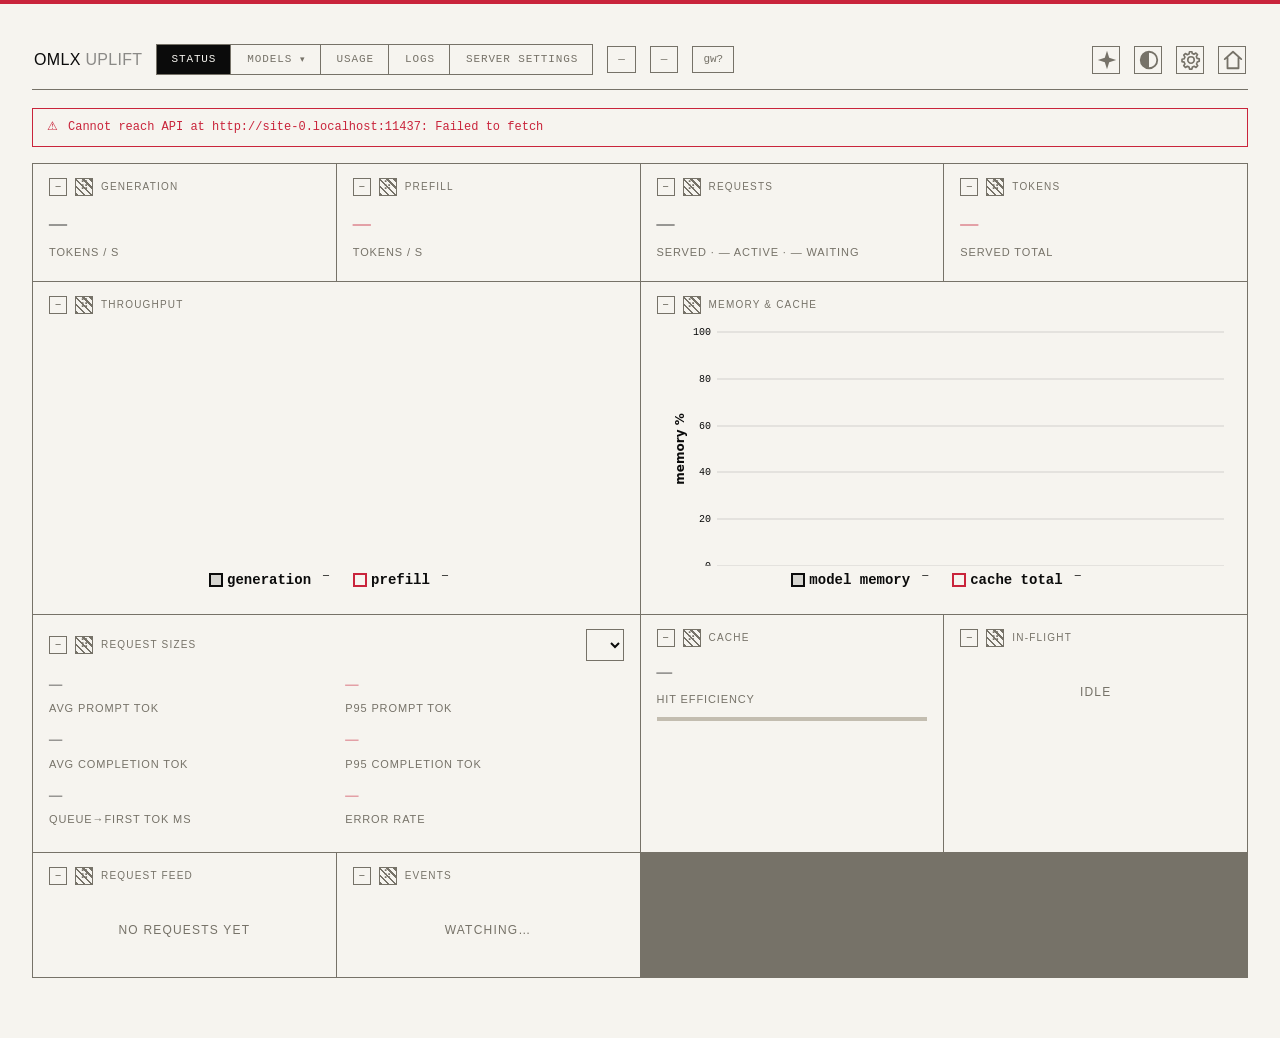
<file: omlx_uplift/omlx_uplift/static/index.html>
<!DOCTYPE html>
<html lang="en" data-theme="dark" data-motion="auto">
<head>
<meta charset="utf-8">
<meta name="viewport" content="width=device-width, initial-scale=1">
<meta name="color-scheme" content="dark light">
<title>oMLX · Uplift</title>
<link rel="icon" href="/admin/static/favicon.svg" type="image/svg+xml">
<link rel="stylesheet" href="./vendor/uPlot.min.css">
<link rel="stylesheet" href="./uplift.css?v=BUILD">
</head>
<body>
<div class="wrap">

<header class="top">
    <div class="logo"><span class="dot" id="status-dot"></span> oMLX <span style="opacity:.45;font-weight:300">Uplift</span></div>
    <nav class="tabs" id="tabs">
        <a href="#status" data-tab="status">Status</a>
        <span class="dd" id="dd-models">
            <button class="dd-btn" data-tab="models" id="dd-models-btn">Models <span class="dd-caret">▾</span></button>
            <span class="dd-menu" id="dd-models-menu" hidden>
                <a href="#models" data-sub="manager">Manager</a>
                <a href="#models" data-sub="helper">Helper Models</a>
                <a href="#models" data-sub="downloader">Downloader</a>
                <a href="#models" data-sub="uploader">Uploader</a>
                <a href="#models" data-sub="quantizer">oQ(e) Quantization</a>
            </span>
        </span>
        <a href="#usage" data-tab="usage">Usage</a>
        <a href="#logs" data-tab="logs">Logs</a>
        <a href="#settings" data-tab="settings">Server Settings</a>
    </nav>
    <span class="chip" id="chip-uptime">—</span>
    <span class="chip" id="chip-device">—</span>
    <!-- gateway status only exists for the ?api= dev proxy mode; native
         hosting IS the server, so the old 'direct' chip stays hidden -->
    <span class="chip" id="chip-gateway" title="Mock gateway status" hidden>—</span>
    <span class="spacer"></span>
    <button class="icon-btn" id="btn-motion" title="Toggle animations"><svg viewBox="0 0 24 24" aria-hidden="true"><path d="M12 2l2.4 7.6L22 12l-7.6 2.4L12 22l-2.4-7.6L2 12l7.6-2.4z" fill="currentColor" stroke="none"/></svg></button>
    <span class="dd" id="dd-theme">
        <button class="icon-btn" id="btn-theme" title="Theme"><svg viewBox="0 0 24 24" aria-hidden="true"><circle cx="12" cy="12" r="9" fill="none" stroke="currentColor" stroke-width="2"/><path d="M12 3a9 9 0 0 0 0 18z" fill="currentColor" stroke="none"/></svg></button>
        <span class="dd-menu dd-menu--right" id="dd-theme-menu" hidden>
            <a href="#" data-pick="auto">Auto</a>
            <a href="#" data-pick="light">Day</a>
            <a href="#" data-pick="dark">Night</a>
            <a href="#" data-pick="enhanced">Enhanced</a>
            <a href="#" data-pick="cockpit">Cockpit</a>
        </span>
    </span>
    <button class="icon-btn" id="btn-layout" title="Layout settings"><svg viewBox="0 0 24 24" aria-hidden="true"><path d="M12 8.5a3.5 3.5 0 1 0 0 7 3.5 3.5 0 0 0 0-7zm9 4.8v-2.6l-2.4-.5a7.6 7.6 0 0 0-.8-1.9l1.3-2.1-1.8-1.8-2.1 1.3a7.6 7.6 0 0 0-1.9-.8L13 3h-2.6l-.5 2.4a7.6 7.6 0 0 0-1.9.8L5.9 4.9 4.1 6.7l1.3 2.1a7.6 7.6 0 0 0-.8 1.9l-2.4.5v2.6l2.4.5c.2.7.4 1.3.8 1.9l-1.3 2.1 1.8 1.8 2.1-1.3c.6.4 1.2.6 1.9.8l.5 2.4H13l.5-2.4a7.6 7.6 0 0 0 1.9-.8l2.1 1.3 1.8-1.8-1.3-2.1c.4-.6.6-1.2.8-1.9z" fill="none" stroke="currentColor" stroke-width="1.8" stroke-linejoin="round"/></svg></button>
    <a class="icon-btn" href="/admin/dashboard" title="Classic dashboard" style="text-decoration:none"><svg viewBox="0 0 24 24" aria-hidden="true"><path d="M3 11l9-8 9 8M6 9.5V21h12V9.5" fill="none" stroke="currentColor" stroke-width="2" stroke-linejoin="round" stroke-linecap="round"/></svg></a>
</header>

<div class="popover" id="layout-pop" hidden>
    <h3>Layout</h3>
    <label>Columns
        <select id="opt-cols"></select></label>
    <label>Chart window
        <select id="opt-window"></select></label>
    <label>Poll interval
        <select id="opt-interval"></select></label>
    <label class="row"><input type="checkbox" id="opt-hide-debug"> Hide DEBUG in logs</label>
    <div class="row buttons">
        <button id="btn-expand-all">Expand all</button>
        <button id="btn-layout-reset">Reset layout</button>
    </div>
    <p class="hint">Settings persist in this browser only (localStorage).</p>
</div>

<div class="banner" id="banner"><span>⚠</span><span id="banner-text"></span></div>

<main id="grid">

    <!-- ============ STATUS ============ -->
    <section class="card" data-id="gen" data-cols="1" data-tab="status">
        <h2><button class="collapse" title="Collapse">–</button>Generation<span class="right"></span></h2>
        <div class="card-body">
            <div class="stat-value" id="v-gentps">—</div><div class="stat-label">tokens / s</div>
        </div></section>

    <section class="card" data-id="prefill" data-cols="1" data-tab="status">
        <h2><button class="collapse" title="Collapse">–</button>Prefill<span class="right"></span></h2>
        <div class="card-body">
            <div class="stat-value t2" id="v-prefilltps">—</div><div class="stat-label">tokens / s</div>
        </div></section>

    <section class="card" data-id="requests" data-cols="1" data-tab="status">
        <h2><button class="collapse" title="Collapse">–</button>Requests<span class="right"></span></h2>
        <div class="card-body">
            <div class="stat-value" id="v-requests">—</div>
            <div class="stat-label">served · <span id="v-active2">—</span> active · <span id="v-waiting2">—</span> waiting</div>
        </div></section>

    <section class="card" data-id="tokens" data-cols="1" data-tab="status">
        <h2><button class="collapse" title="Collapse">–</button>Tokens<span class="right"></span></h2>
        <div class="card-body">
            <div class="stat-value t2" id="v-tokens">—</div>
            <div class="stat-label">served total</div>
            <div class="stat-sub" id="v-tokens-sub" style="margin-top:6px"></div>
        </div></section>

    <section class="card" data-id="chart-tps" data-cols="2" data-tab="status">
        <h2><button class="collapse" title="Collapse">–</button>Throughput <span class="right" id="chart-tps-window"></span></h2>
        <div class="card-body"><div class="chart-box" id="chart-tps"></div></div></section>

    <section class="card" data-id="chart-mem" data-cols="2" data-tab="status">
        <h2><button class="collapse" title="Collapse">–</button>Memory &amp; cache <span class="right" id="mem-label"></span></h2>
        <div class="card-body"><div class="chart-box" id="chart-mem"></div></div></section>

    <section class="card" data-id="reqstats" data-cols="2" data-tab="status">
        <h2><button class="collapse" title="Collapse">–</button>Request sizes
            <span class="right"><select id="opt-percentile" title="Percentile"></select></span></h2>
        <div class="card-body">
            <div class="pair" id="reqstats-grid">
                <div><div class="stat-value" id="v-prompt-avg" style="font-size:22px">—</div><div class="stat-label">avg prompt tok</div></div>
                <div><div class="stat-value t2" id="v-prompt-pct" style="font-size:22px">—</div><div class="stat-label" id="lbl-prompt-pct">p95 prompt tok</div></div>
                <div><div class="stat-value" id="v-compl-avg" style="font-size:22px">—</div><div class="stat-label">avg completion tok</div></div>
                <div><div class="stat-value t2" id="v-compl-pct" style="font-size:22px">—</div><div class="stat-label" id="lbl-compl-pct">p95 completion tok</div></div>
                <div><div class="stat-value" id="v-ttft" style="font-size:22px">—</div><div class="stat-label">queue→first tok ms</div></div>
                <div><div class="stat-value t2" id="v-errrate" style="font-size:22px">—</div><div class="stat-label">error rate</div></div>
            </div>
            <div class="stat-sub" id="reqstats-note" style="margin-top:10px"></div>
        </div></section>

    <section class="card" data-id="cache" data-cols="1" data-tab="status">
        <h2><button class="collapse" title="Collapse">–</button>Cache</h2>
        <div class="card-body">
            <div class="stat-value" id="v-cacheeff" style="font-size:26px">—</div>
            <div class="stat-label">hit efficiency</div>
            <div class="meter" id="meter-cache"><div></div></div>
            <div class="stat-sub" id="cache-sub" style="margin-top:8px"></div>
        </div></section>

    <section class="card" data-id="live" data-cols="1" data-tab="status">
        <h2><button class="collapse" title="Collapse">–</button>In-flight <span class="right" id="live-count"></span></h2>
        <div class="card-body"><div id="live-list"><div class="empty">Idle</div></div></div></section>

    <section class="card" data-id="reqfeed" data-cols="1" data-tab="status">
        <h2><button class="collapse" title="Collapse">–</button>Request feed <span class="right" id="reqfeed-sub"></span></h2>
        <div class="card-body"><div id="reqfeed"><div class="empty">No requests yet</div></div></div></section>

    <section class="card" data-id="feed" data-cols="1" data-tab="status">
        <h2><button class="collapse" title="Collapse">–</button>Events</h2>
        <div class="card-body"><div class="feed" id="feed"><div class="empty">Watching…</div></div></div></section>

    <!-- ============ MODELS ============ -->
    <section class="card wide" data-id="models-admin-page" data-cols="3" data-tab="models" data-sub="manager" data-full="1">
        <h2><button class="collapse" title="Collapse">–</button>Models <span class="right" id="models-admin-sub"></span></h2>
        <div class="card-body">
            <div class="filterbar">
                <input type="search" id="ma-filter" placeholder="filter by name…">
                <select id="ma-type" title="Filter by model type">
                    <option value="">all types</option>
                </select>
                <label class="row"><input type="checkbox" id="ma-only-loaded"> loaded only</label>
                <label class="row"><input type="checkbox" id="ma-present-only"> present only</label>
                <span class="spacer"></span>
                <button class="se-btn danger" id="btn-prune">Prune model settings…</button>
                <span class="stat-sub" id="ma-mem"></span>
            </div>
            <div id="model-admin" class="admin-table"></div>
        </div></section>

    <section class="card wide" id="model-editor-fallback" data-id="model-editor-fallback" data-cols="3" data-tab="models" data-sub="manager" data-full="1" hidden>
        <h2><button class="collapse" title="Collapse">–</button>Settings</h2>
        <div class="card-body"><div id="se-orphan" class="empty"></div></div></section>

    <section class="card wide" data-id="dl-page" data-cols="3" data-tab="models" data-sub="downloader" data-full="1">
        <h2><button class="collapse" title="Collapse">–</button>Hugging Face downloader <span class="right" id="dl-sub"></span></h2>
        <div class="card-body">
            <div class="filterbar">
                <input type="search" id="dl-q" placeholder="search models on huggingface.co…">
                <select id="dl-sort" title="result order">
                    <option value="trending">trending</option>
                    <option value="downloads">downloads</option>
                    <option value="created">created</option>
                    <option value="updated">updated</option>
                    <option value="most_params">most params</option>
                    <option value="least_params">least params</option>
                    <option value="largest">largest</option>
                    <option value="smallest">smallest</option>
                </select>
                <label class="se-check" title="restrict to MLX-format models"><input type="checkbox" id="dl-mlx" checked>MLX only</label>
                <button class="se-btn" id="dl-go">Search</button>
                <span class="spacer"></span>
                <button class="se-btn seg on" id="dl-tab-trending">TRENDING</button>
                <button class="se-btn seg" id="dl-tab-popular">POPULAR</button>
                <button class="se-btn seg" id="dl-tab-search">SEARCH</button>
            </div>
            <div class="filterbar">
                <input type="text" id="dl-repo" placeholder="direct repo id, e.g. mlx-community/Llama-3-8B-4bit">
                <input type="password" id="dl-token" placeholder="HF token (saved in this browser)" style="max-width:240px">
                <button class="se-btn" id="dl-direct">Download</button>
            </div>
            <div id="dl-results" class="admin-table"><div class="empty">Loading suggestions…</div></div>
            <div class="pager" id="dl-pager"></div>
            <h3 style="margin:16px 0 6px">Tasks</h3>
            <div id="dl-tasks" class="admin-table"><div class="empty">No tasks</div></div>
        </div></section>

    <section class="card wide" data-id="qz-page" data-cols="3" data-tab="models" data-sub="quantizer" data-full="1">
        <h2><button class="collapse" title="Collapse">–</button>oQ quantization <span class="right" id="qz-sub"></span></h2>
        <div class="card-body">
            <div class="se-hint" style="margin-bottom:8px" id="qz-mode">Runs quantized in the shadow sandbox (same fields and
                live estimate as the classic page; the real oQ engine is never touched).</div>
            <div id="qz-form" class="admin-table"><div class="empty">—</div></div>
            <h3 style="margin:16px 0 6px">Tasks</h3>
            <div id="qz-tasks" class="admin-table"><div class="empty">No tasks</div></div>
        </div></section>

    <section class="card wide" data-id="up-page" data-cols="3" data-tab="models" data-sub="uploader" data-full="1">
        <h2><button class="collapse" title="Collapse">–</button>oQ uploader <span class="right" id="up-sub"></span></h2>
        <div class="card-body">
            <div class="se-hint" style="margin-bottom:8px" id="up-mode">Uploads run in the shadow sandbox; the token stays in
                this browser and never reaches the real server.</div>
            <div id="up-form" class="admin-table"><div class="empty">—</div></div>
            <h3 style="margin:16px 0 6px">Tasks</h3>
            <div id="up-tasks" class="admin-table"><div class="empty">No tasks</div></div>
        </div></section>

    <!-- ============ USAGE ============ -->
    <section class="card wide" data-id="usage-page" data-cols="4" data-tab="usage" data-full="1">
        <h2><button class="collapse" title="Collapse">–</button>Usage
            <span class="right"><select id="opt-usage-range" title="Range"></select> <span id="usage-sub"></span></span></h2>
        <div class="card-body">
            <div class="pair" id="usage-tiles">
                <div><div class="stat-value" id="v-u-req" style="font-size:22px">—</div><div class="stat-label">requests</div></div>
                <div><div class="stat-value" id="v-u-tok" style="font-size:22px">—</div><div class="stat-label">total tokens</div></div>
                <div><div class="stat-value" id="v-u-prompt" style="font-size:22px">—</div><div class="stat-label">prompt tokens</div></div>
                <div><div class="stat-value" id="v-u-compl" style="font-size:22px">—</div><div class="stat-label">completion tokens</div></div>
            </div>
            <h3 style="margin:16px 0 6px">Hourly tokens</h3>
            <div class="chart-box" id="chart-usage" style="height:200px"></div>
            <h3 style="margin:16px 0 6px">Heatmap</h3>
            <div class="heat" id="heat"></div>
            <div class="heat-legend"><span>00:00</span><span style="flex:1"></span><span>23:00</span></div>
            <h3 style="margin:16px 0 6px">Per model</h3>
            <div id="usage-models" class="admin-table"></div>
        </div></section>

    <!-- ============ LOGS ============ -->
    <section class="card wide" data-id="logs-page" data-cols="4" data-tab="logs" data-full="1">
        <h2><button class="collapse" title="Collapse">–</button>Logs <span class="right" id="logs-sub"></span></h2>
        <div class="card-body">
            <div class="filterbar">
                <select id="logs-file"></select>
                <select id="logs-level">
                    <option value="">all levels</option>
                    <option value="TRACE">TRACE</option>
                    <option value="DEBUG">DEBUG</option>
                    <option value="INFO">INFO</option>
                    <option value="WARNING">WARNING</option>
                    <option value="ERROR">ERROR</option>
                </select>
                <input type="search" id="logs-grep" placeholder="grep…">
                <select id="logs-lines">
                    <option>100</option><option selected>300</option><option>1000</option>
                </select>
                <label class="row"><input type="checkbox" id="logs-follow" checked> follow</label>
                <span class="spacer"></span>
                <button class="se-btn" id="logs-dl">download</button>
            </div>
            <pre class="logs logs-page" id="logs">—</pre>
        </div></section>

    <!-- ============ SETTINGS ============ -->
    <section class="card wide" data-id="settings-page" data-cols="3" data-tab="settings" data-full="1">
        <h2><button class="collapse" title="Collapse">–</button>Server settings <span class="right" id="gs-sub"></span></h2>
        <div class="card-body"><div id="gs-body" class="admin-table"><div class="empty">—</div></div></div></section>

    <section class="card wide" data-id="helper-page" data-cols="3" data-tab="models" data-sub="helper" data-full="1">
        <h2><button class="collapse" title="Collapse">–</button>Helper models <span class="right" id="hm-sub"></span></h2>
        <div class="card-body">
            <div id="hm-markitdown"></div>
            <div class="mk-box">
                <div class="mk-head"><div class="mk-title">Drafters &amp; assistants (DFlash, VLM/assistant MTP)</div></div>
                <div id="hm-list" class="admin-table"><div class="empty">—</div></div>
            </div>
        </div></section>

    <section class="card wide" data-id="model-templates-page" data-cols="3" data-tab="models" data-sub="manager" data-full="1">
        <h2><button class="collapse" title="Collapse">–</button>Global templates</h2>
        <div class="card-body">
            <div class="se-hint" style="margin-bottom:8px">Stored model configuration lives in model_settings.json.
                The Missing section on the Models page and Prune remove entries for models that no longer exist on disk.</div>
            <div id="ms-templates" class="admin-table"><div class="empty">—</div></div>
        </div></section>

</main>
</div>

<div id="toasts" aria-live="polite"></div>

<script src="./vendor/uPlot.min.js"></script>
<script src="./vendor/confetti.browser.js"></script>
<script src="./core.js?v=BUILD"></script>
<script src="./modelspec.js?v=BUILD"></script>
<script src="./uplift.js?v=BUILD"></script>
</body>
</html>
</file>
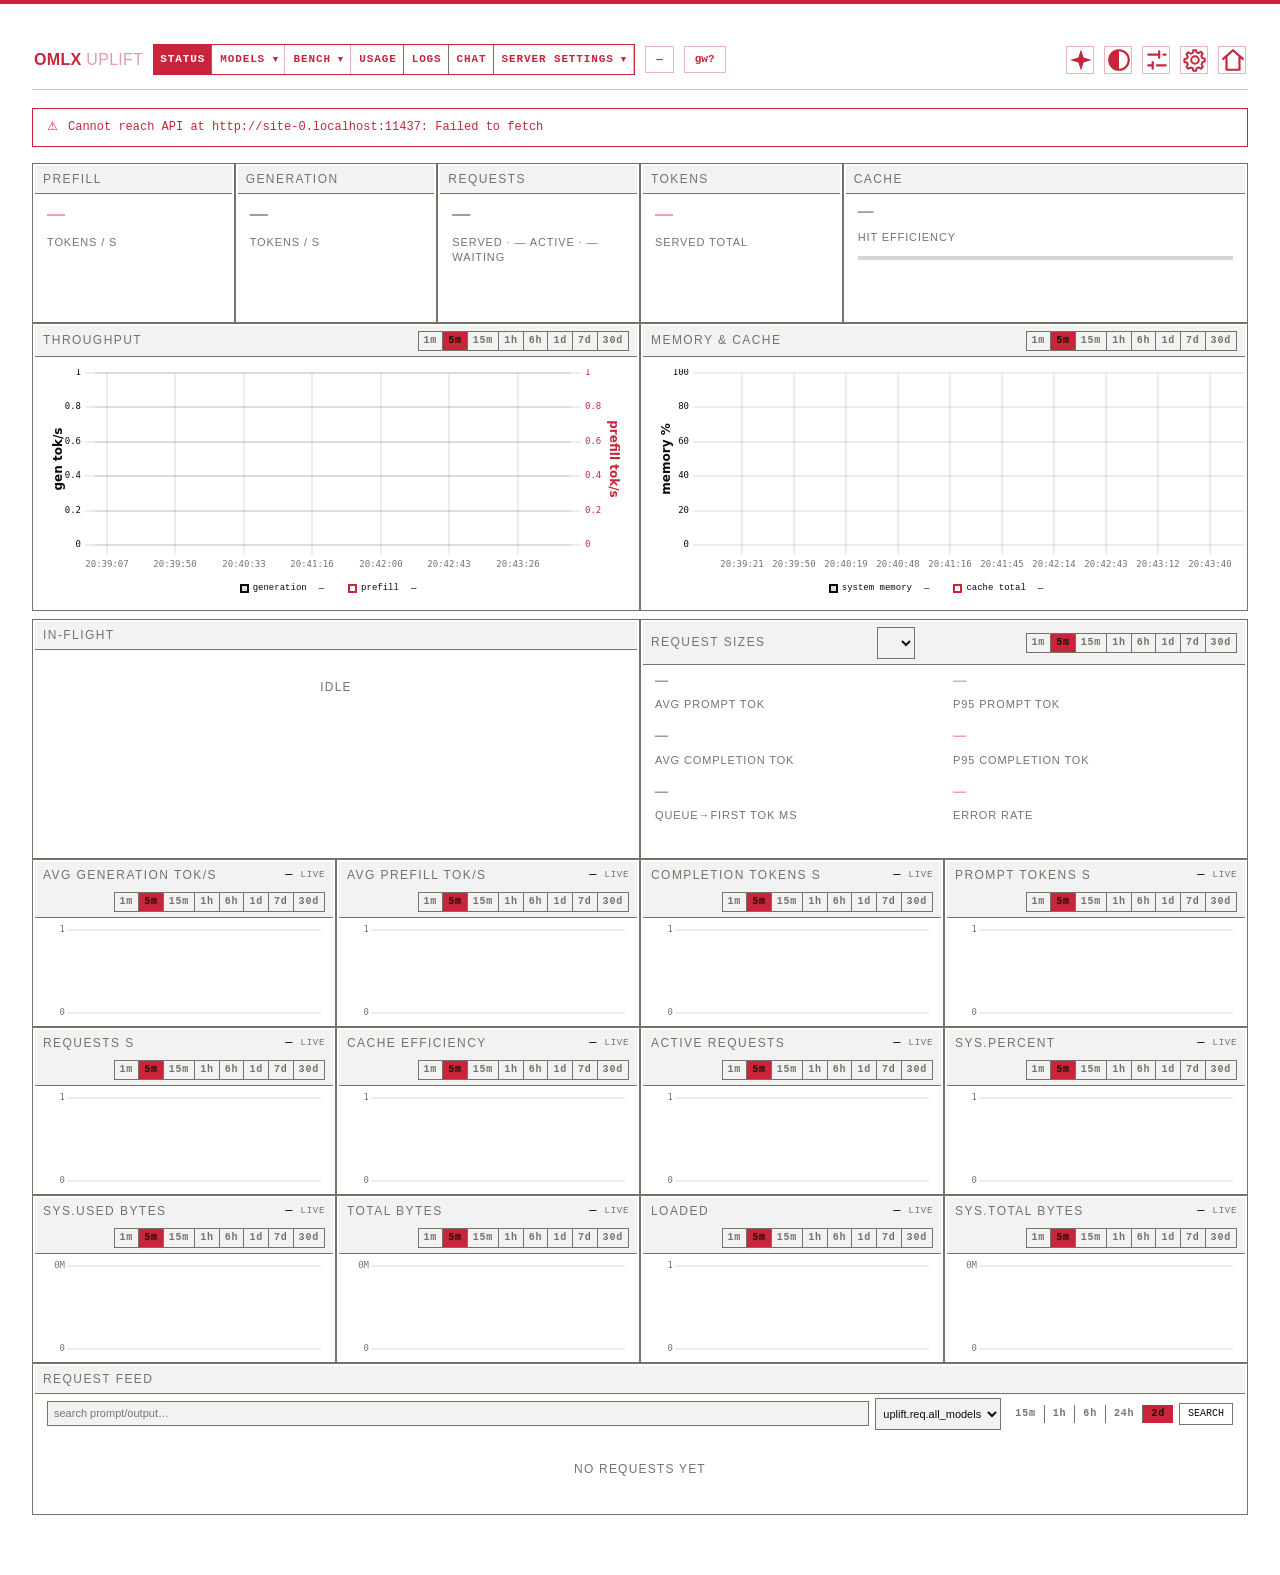
<file: projects/omlx-uplift/omlx_uplift/static/index.html>
<!DOCTYPE html>
<html lang="en" data-theme="dark" data-motion="auto">
<head>
<meta charset="utf-8">
<meta name="viewport" content="width=device-width, initial-scale=1">
<meta name="color-scheme" content="dark light">
<title>oMLX · Uplift</title>
<link rel="icon" href="/admin/static/favicon.svg" type="image/svg+xml">
<link rel="stylesheet" href="./vendor/uPlot.min.css">
<link rel="stylesheet" href="./vendor/gridstack.min.css">
<link rel="stylesheet" href="./uplift.css?v=BUILD">
<script>
/* Pre-paint theme resolve (user: refresh flashed the built-in theme before
   the skin applied). Runs before the first paint: sets data-theme and, for
   skins, injects the skin stylesheet link with its FINAL id ('uplift-skin-
   css') so applySkinCss() later reuses — never duplicates — this element.
   Mirrors applyPrefs() exactly (auto resolves via matchMedia; a skin needs
   its <name>-<mtime> dir: applyPrefs caches the resolved dir under
   SKIN_DIR_KEY when the listing last resolved it; an exact pinned name IS
   its own dir). No cache + base name -> leave the default, applyPrefs
   fixes it after loadSkins() as before. Failures are silent by design:
   this is a paint optimization, not an authority. */
(function () {
try {
    var p = JSON.parse(localStorage.getItem('omlx-uplift-prefs-v1')) || {};
    var SKIN_RE = /^(?:\.bundled-)?[a-z0-9][a-z0-9-]*(-\d{10})?$/;
    var root = document.documentElement;
    var t = p.theme;
    if (t === 'auto') t = matchMedia('(prefers-color-scheme: dark)').matches ? 'dark' : 'light';
    if (['light', 'dark', 'enhanced', 'cockpit'].includes(t)) {
        root.dataset.theme = t;
    } else if (typeof t === 'string' && SKIN_RE.test(t)) {
        var dir = /-\d{10}$/.test(t) ? t : localStorage.getItem('omlx-uplift-skin-dir');
        if (dir && SKIN_RE.test(dir) && /-\d{10}$/.test(dir)) {
            root.dataset.theme = dir;
            var l = document.createElement('link');
            l.id = 'uplift-skin-css'; l.rel = 'stylesheet';
            l.href = '/uplift/api/skins/' + encodeURIComponent(dir) + '/theme.css';
            document.head.appendChild(l);
        }
    }
    if (p.motion === 'off' || matchMedia('(prefers-reduced-motion: reduce)').matches)
        root.dataset.motion = 'off';
} catch (_) { /* storage denied / private mode: defaults stand */ }
})();
</script>
</head>
<body>
<div class="wrap">

<header class="top">
    <div class="logo"><span class="dot" id="status-dot" data-icon="logo-dot"></span> oMLX <span class="logo-flavor" id="logo-flavor">Uplift</span><span class="logo-below"></span></div>
    <nav class="tabs" id="tabs">
        <a href="#status" data-tab="status" data-i18n="uplift.tab.status">Status</a>
        <a href="#cluster" data-tab="cluster" id="nav-cluster" hidden data-i18n="navbar.tab.cluster">Cluster</a>
        <span class="dd" id="dd-models">
            <button class="dd-btn" data-tab="models" id="dd-models-btn"><span data-i18n="uplift.tab.models">Models</span> <span class="dd-caret" data-icon="caret">▾</span></button>
            <span class="dd-menu" id="dd-models-menu" hidden>
                <a href="#models" data-sub="manager" data-i18n="uplift.tab.manager">Manager</a>
                <a href="#models" data-sub="helper" data-i18n="uplift.tab.helper">Helper Models</a>
                <a href="#models" data-sub="downloader" data-i18n="uplift.tab.downloader">Downloader</a>
                <a href="#models" data-sub="uploader" data-i18n="uplift.tab.uploader">Uploader</a>
                <a href="#models" data-sub="quantizer" data-i18n="uplift.tab.quantizer">oQ(e) Quantization</a>
            </span>
        </span>
        <span class="dd" id="dd-bench">
            <button class="dd-btn" data-tab="bench" id="dd-bench-btn"><span data-i18n="navbar.tab.bench">Bench</span> <span class="dd-caret" data-icon="caret">▾</span></button>
            <span class="dd-menu" id="dd-bench-menu" hidden>
                <a href="#bench" data-sub="throughput" data-i18n="navbar.dropdown.performance">Throughput</a>
                <a href="#bench" data-sub="accuracy" data-i18n="navbar.dropdown.accuracy">Intelligence</a>
                <a href="#bench" data-sub="context" data-i18n="navbar.dropdown.context">Context</a>
            </span>
        </span>
        <a href="#usage" data-tab="usage" data-i18n="uplift.tab.usage">Usage</a>
        <a href="#logs" data-tab="logs" data-i18n="uplift.tab.logs">Logs</a>
        <a href="#chat" data-tab="chat" data-i18n="navbar.tab.chat">Chat</a>
        <span class="dd" id="dd-settings">
            <button class="dd-btn" data-tab="settings" id="dd-settings-btn"><span data-i18n="uplift.tab.settings">Server Settings</span> <span class="dd-caret" data-icon="caret">▾</span></button>
            <span class="dd-menu" id="dd-settings-menu" hidden>
                <a href="#settings" data-sub="global" data-i18n="uplift.tab.settings">Server Settings</a>
                <a href="#settings" data-sub="patches" data-i18n="uplift.patches.title">Patches</a>
            </span>
        </span>
    </nav>
    <span class="chip" id="chip-uptime">—</span>
    <span class="chip" id="chip-device">—</span>
    <!-- gateway status only exists for the ?api= dev proxy mode; native
         hosting IS the server, so the old 'direct' chip stays hidden -->
    <span class="chip" id="chip-gateway" title="Mock gateway status" hidden>—</span>
    <span class="spacer"></span>
    <button class="icon-btn" id="btn-motion" title="Toggle animations" data-i18n-title="uplift.btn.motion"><svg viewBox="0 0 24 24" aria-hidden="true"><path d="M12 2l2.4 7.6L22 12l-7.6 2.4L12 22l-2.4-7.6L2 12l7.6-2.4z" fill="currentColor" stroke="none"/></svg></button>
    <span class="dd" id="dd-theme">
        <button class="icon-btn" id="btn-theme" title="Theme" data-i18n-title="uplift.btn.theme"><svg viewBox="0 0 24 24" aria-hidden="true"><circle cx="12" cy="12" r="9" fill="none" stroke="currentColor" stroke-width="2"/><path d="M12 3a9 9 0 0 0 0 18z" fill="currentColor" stroke="none"/></svg></button>
        <span class="dd-menu dd-menu--right" id="dd-theme-menu" hidden>
            <a href="#" data-i18n="uplift.theme.auto" data-pick="auto">Auto</a>
            <a href="#" data-i18n="uplift.theme.day" data-pick="light">Day</a>
            <a href="#" data-i18n="uplift.theme.night" data-pick="dark">Night</a>
            <a href="#" data-i18n="uplift.theme.enhanced" data-pick="enhanced">Enhanced</a>
            <a href="#" data-i18n="uplift.theme.cockpit" data-pick="cockpit">Cockpit</a>
        </span>
    </span>
    <button class="icon-btn" id="btn-customize" title="Customize dashboard" data-i18n-title="uplift.layout.customize" hidden><svg viewBox="0 0 24 24" aria-hidden="true"><path d="M4 7h10M18 7h2M4 17h4M12 17h8M14 4v6M8 14v6" fill="none" stroke="currentColor" stroke-width="2" stroke-linecap="round"/></svg></button>
    <button class="icon-btn" id="btn-layout" title="Layout settings" data-i18n-title="uplift.btn.layout"><svg viewBox="0 0 24 24" aria-hidden="true"><path d="M12 8.5a3.5 3.5 0 1 0 0 7 3.5 3.5 0 0 0 0-7zm9 4.8v-2.6l-2.4-.5a7.6 7.6 0 0 0-.8-1.9l1.3-2.1-1.8-1.8-2.1 1.3a7.6 7.6 0 0 0-1.9-.8L13 3h-2.6l-.5 2.4a7.6 7.6 0 0 0-1.9.8L5.9 4.9 4.1 6.7l1.3 2.1a7.6 7.6 0 0 0-.8 1.9l-2.4.5v2.6l2.4.5c.2.7.4 1.3.8 1.9l-1.3 2.1 1.8 1.8 2.1-1.3c.6.4 1.2.6 1.9.8l.5 2.4H13l.5-2.4a7.6 7.6 0 0 0 1.9-.8l2.1 1.3 1.8-1.8-1.3-2.1c.4-.6.6-1.2.8-1.9z" fill="none" stroke="currentColor" stroke-width="1.8" stroke-linejoin="round"/></svg></button>
    <a class="icon-btn" href="/admin/dashboard" title="Classic dashboard" data-i18n-title="uplift.btn.classic" style="text-decoration:none"><svg viewBox="0 0 24 24" aria-hidden="true"><path d="M3 11l9-8 9 8M6 9.5V21h12V9.5" fill="none" stroke="currentColor" stroke-width="2" stroke-linejoin="round" stroke-linecap="round"/></svg></a>
</header>

<div class="popover" id="layout-pop" hidden>
    <h3>Layout</h3 data-i18n="uplift.layout.title">
    <label><span data-i18n="uplift.layout.window">Chart window</span>
        <select id="opt-window"></select></label>
    <label><span data-i18n="uplift.layout.interval">Poll interval</span>
        <select id="opt-interval"></select></label>
    <label class="row"><input type="checkbox" id="opt-hide-debug"> <span data-i18n="uplift.layout.hide_debug">Hide DEBUG in logs</span></label>
    <div class="row retention-row">
        <label><span data-i18n="uplift.layout.retention_metrics">Metrics history (days)</span>
            <input type="number" id="opt-retention-metrics" min="1" max="365" step="1" size="4"></label>
        <label><span data-i18n="uplift.layout.retention_log">Request log (days)</span>
            <input type="number" id="opt-retention-log" min="1" max="365" step="1" size="4"></label>
    </div>
    <p class="hint" id="retention-note" data-i18n="uplift.layout.retention_hint">Server-side data retention; applies at the next daily cleanup.</p>
    <div class="row buttons">
        <button id="btn-layout-reset" data-i18n="uplift.layout.reset">Reset layout</button>
    </div>
    <p class="hint" data-i18n="uplift.layout.hint">Settings persist in this browser only (localStorage).</p>
</div>

<div class="banner" id="banner"><span>⚠</span><span id="banner-text"></span></div>

<!-- Layout edit toolbar (edit mode only; entry: Customize button in header) -->
<div id="layout-toolbar" hidden>
    <span class="lt-label" data-i18n="uplift.layout.width">Width</span>
    <div class="lt-seg" id="lt-widths"></div>
    <button type="button" id="lt-reset" data-i18n="uplift.layout.reset2">Reset to default</button>
    <button type="button" id="lt-cancel" data-i18n="uplift.layout.cancel">Cancel</button>
    <button type="button" id="lt-save" class="primary" data-i18n="uplift.layout.save">Save layout</button>
    <span class="lt-error" id="lt-error" hidden></span>
</div>
<!-- Block tray (edit mode): cards removed from the board wait here -->
<div id="layout-tray" hidden>
    <span class="lt-label tray-label" data-i18n="uplift.layout.tray_label">Available blocks</span>
    <span class="lt-empty" data-i18n="uplift.layout.tray_empty">All blocks are on the dashboard</span>
    <span class="lt-hint" data-i18n="uplift.layout.editing_hint">Drag blocks by their handle, resize from the edges, and remove blocks you do not need. Removed blocks wait in this tray.</span>
</div>

<main id="grid" class="grid-stack">

    <!-- ============ STATUS ============ -->
    <section class="card grid-stack-item" data-id="gen" data-tab="status" gs-id="gen" data-block="gen"><div class="grid-stack-item-content"><div class="card-frame"><div class="card-chrome"><div class="card-handle"><span class="hatch" data-icon="grip"></span><span data-i18n="uplift.card.generation">Generation</span></div><button type="button" class="card-remove" data-icon="close" title="Remove from dashboard" data-i18n-title="uplift.layout.remove" aria-label="Remove from dashboard">×</button></div><div class="card-pad"><h2><span data-i18n="uplift.card.generation">Generation</span><span class="right"></span></h2>
        <div class="card-body">
            <div class="stat-value" id="v-gentps">—</div><div class="stat-label" data-i18n="uplift.label.tokens_per_s">tokens / s</div>
        </div></div></div></div></section>

    <section class="card grid-stack-item" data-id="prefill" data-tab="status" gs-id="prefill" data-block="prefill"><div class="grid-stack-item-content"><div class="card-frame"><div class="card-chrome"><div class="card-handle"><span class="hatch" data-icon="grip"></span><span data-i18n="uplift.card.prefill">Prefill</span></div><button type="button" class="card-remove" data-icon="close" title="Remove from dashboard" data-i18n-title="uplift.layout.remove" aria-label="Remove from dashboard">×</button></div><div class="card-pad"><h2><span data-i18n="uplift.card.prefill">Prefill</span><span class="right"></span></h2>
        <div class="card-body">
            <div class="stat-value t2" id="v-prefilltps">—</div><div class="stat-label" data-i18n="uplift.label.tokens_per_s">tokens / s</div>
        </div></div></div></div></section>

    <section class="card grid-stack-item" data-id="requests" data-tab="status" gs-id="requests" data-block="requests"><div class="grid-stack-item-content"><div class="card-frame"><div class="card-chrome"><div class="card-handle"><span class="hatch" data-icon="grip"></span><span data-i18n="uplift.card.requests">Requests</span></div><button type="button" class="card-remove" data-icon="close" title="Remove from dashboard" data-i18n-title="uplift.layout.remove" aria-label="Remove from dashboard">×</button></div><div class="card-pad"><h2><span data-i18n="uplift.card.requests">Requests</span><span class="right"></span></h2>
        <div class="card-body">
            <div class="stat-value" id="v-requests">—</div>
            <div class="stat-label">served · <span id="v-active2">—</span> active · <span id="v-waiting2">—</span> waiting</div>
        </div></div></div></div></section>

    <section class="card grid-stack-item" data-id="tokens" data-tab="status" gs-id="tokens" data-block="tokens"><div class="grid-stack-item-content"><div class="card-frame"><div class="card-chrome"><div class="card-handle"><span class="hatch" data-icon="grip"></span><span data-i18n="uplift.card.tokens">Tokens</span></div><button type="button" class="card-remove" data-icon="close" title="Remove from dashboard" data-i18n-title="uplift.layout.remove" aria-label="Remove from dashboard">×</button></div><div class="card-pad"><h2><span data-i18n="uplift.card.tokens">Tokens</span><span class="right"></span></h2>
        <div class="card-body">
            <div class="stat-value t2" id="v-tokens">—</div>
            <div class="stat-label" data-i18n="uplift.label.served_total">served total</div>
            <div class="stat-sub" id="v-tokens-sub" style="margin-top:6px"></div>
        </div></div></div></div></section>

    <section class="card grid-stack-item" data-id="chart-tps" data-tab="status" gs-id="chart-tps" data-block="chart-tps"><div class="grid-stack-item-content"><div class="card-frame"><div class="card-chrome"><div class="card-handle"><span class="hatch" data-icon="grip"></span><span data-i18n="uplift.card.throughput">Throughput</span></div><button type="button" class="card-remove" data-icon="close" title="Remove from dashboard" data-i18n-title="uplift.layout.remove" aria-label="Remove from dashboard">×</button></div><div class="card-pad"><h2><span data-i18n="uplift.card.throughput">Throughput</span> <span class="right" id="chart-tps-window"></span><div class="ts-row" data-block="chart-tps" role="group" aria-label="Timespan"></div></h2>
        <div class="card-body chart-fill"><div class="chart-box" id="chart-tps"></div></div></div></div></div></section>

    <section class="card grid-stack-item" data-id="chart-mem" data-tab="status" gs-id="chart-mem" data-block="chart-mem"><div class="grid-stack-item-content"><div class="card-frame"><div class="card-chrome"><div class="card-handle"><span class="hatch" data-icon="grip"></span><span data-i18n="uplift.card.memory_cache">Memory &amp; cache</span></div><button type="button" class="card-remove" data-icon="close" title="Remove from dashboard" data-i18n-title="uplift.layout.remove" aria-label="Remove from dashboard">×</button></div><div class="card-pad"><h2><span data-i18n="uplift.card.memory_cache">Memory &amp; cache</span> <span class="right" id="mem-label"></span><div class="ts-row" data-block="chart-mem" role="group" aria-label="Timespan"></div></h2>
        <div class="card-body chart-fill"><div class="chart-box" id="chart-mem"></div></div></div></div></div></section>

    <!-- Metric cards (one per collector metric) are generated by uplift.js
         from the core.js catalogue — kept out of the markup so label and
         data wiring live in exactly one place. -->

    <section class="card grid-stack-item" data-id="reqstats" data-tab="status" gs-id="reqstats" data-block="reqstats"><div class="grid-stack-item-content"><div class="card-frame"><div class="card-chrome"><div class="card-handle"><span class="hatch" data-icon="grip"></span><span data-i18n="uplift.card.request_sizes">Request sizes</span></div><button type="button" class="card-remove" data-icon="close" title="Remove from dashboard" data-i18n-title="uplift.layout.remove" aria-label="Remove from dashboard">×</button></div><div class="card-pad"><h2><span data-i18n="uplift.card.request_sizes">Request sizes</span>
            <span class="right"><select id="opt-percentile" title="Percentile" data-i18n-title="uplift.opt.percentile"></select></span><div class="ts-row" data-block="reqstats" role="group" aria-label="Timespan"></div></h2>
        <div class="card-body">
            <div class="pair" id="reqstats-grid">
                <div><div class="stat-value" id="v-prompt-avg" style="font-size:22px">—</div><div class="stat-label" data-i18n="uplift.label.avg_prompt">avg prompt tok</div></div>
                <div><div class="stat-value t2" id="v-prompt-pct" style="font-size:22px">—</div><div class="stat-label" id="lbl-prompt-pct" data-i18n="uplift.label.p95_prompt">p95 prompt tok</div></div>
                <div><div class="stat-value" id="v-compl-avg" style="font-size:22px">—</div><div class="stat-label" data-i18n="uplift.label.avg_completion">avg completion tok</div></div>
                <div><div class="stat-value t2" id="v-compl-pct" style="font-size:22px">—</div><div class="stat-label" id="lbl-compl-pct" data-i18n="uplift.label.p95_completion">p95 completion tok</div></div>
                <div><div class="stat-value" id="v-ttft" style="font-size:22px">—</div><div class="stat-label" data-i18n="uplift.label.queue_first_tok">queue→first tok ms</div></div>
                <div><div class="stat-value t2" id="v-errrate" style="font-size:22px">—</div><div class="stat-label" data-i18n="uplift.label.error_rate">error rate</div></div>
            </div>
            <div class="stat-sub" id="reqstats-note" style="margin-top:10px"></div>
        </div></div></div></div></section>

    <section class="card grid-stack-item" data-id="cache" data-tab="status" gs-id="cache" data-block="cache"><div class="grid-stack-item-content"><div class="card-frame"><div class="card-chrome"><div class="card-handle"><span class="hatch" data-icon="grip"></span><span data-i18n="uplift.card.cache">Cache</span></div><button type="button" class="card-remove" data-icon="close" title="Remove from dashboard" data-i18n-title="uplift.layout.remove" aria-label="Remove from dashboard">×</button></div><div class="card-pad"><h2><span data-i18n="uplift.card.cache">Cache</span></h2>
        <div class="card-body">
            <div class="stat-value" id="v-cacheeff" style="font-size:26px">—</div>
            <div class="stat-label" data-i18n="uplift.label.hit_efficiency">hit efficiency</div>
            <div class="meter" id="meter-cache"><div></div></div>
            <div class="stat-sub" id="cache-sub" style="margin-top:8px"></div>
        </div></div></div></div></section>

    <section class="card grid-stack-item" data-id="live" data-tab="status" gs-id="live" data-block="live"><div class="grid-stack-item-content"><div class="card-frame fill-card"><div class="card-chrome"><div class="card-handle"><span class="hatch" data-icon="grip"></span><span data-i18n="uplift.card.inflight">In-flight</span></div><button type="button" class="card-remove" data-icon="close" title="Remove from dashboard" data-i18n-title="uplift.layout.remove" aria-label="Remove from dashboard">×</button></div><div class="card-pad"><h2><span data-i18n="uplift.card.inflight">In-flight</span> <span class="right" id="live-count"></span></h2>
        <div class="card-body"><div id="live-list"><div class="empty" data-i18n="uplift.empty.idle">Idle</div></div></div></div></div></div></section>

    <section class="card grid-stack-item" data-id="reqfeed" data-tab="status" gs-id="reqfeed" data-block="reqfeed"><div class="grid-stack-item-content"><div class="card-frame fill-card"><div class="card-chrome"><div class="card-handle"><span class="hatch" data-icon="grip"></span><span data-i18n="uplift.card.request_feed">Request feed</span></div><button type="button" class="card-remove" data-icon="close" title="Remove from dashboard" data-i18n-title="uplift.layout.remove" aria-label="Remove from dashboard">×</button></div><div class="card-pad"><h2><span data-i18n="uplift.card.request_feed">Request feed</span> <span class="right" id="reqfeed-sub"></span></h2>
        <div class="card-body">
        <div class="req-search" style="display:flex;flex-wrap:wrap;gap:6px;align-items:center;margin:0 0 6px">
          <input type="text" id="req-q" data-i18n-ph="uplift.req.search_ph" placeholder="search prompt/output…" style="flex:1 1 140px;min-width:120px;background:var(--panel);border:1px solid var(--edge);color:var(--ink);padding:3px 6px;font:inherit;font-size:11px">
          <select id="req-model" style="background:var(--panel);border:1px solid var(--edge);color:var(--ink);padding:3px;font:inherit;font-size:11px"><option value="" data-i18n="uplift.req.all_models">all models</option></select>
          <span id="req-timechips" style="display:inline-flex"></span>
          <button type="button" class="se-btn act" id="req-search-btn" data-i18n="uplift.req.search">SEARCH</button>
          <button type="button" class="se-btn act" id="req-live-btn" data-i18n="uplift.req.live" title="" style="display:none">LIVE</button>
        </div>
        <div class="se-hint" id="req-search-note" style="display:none"></div>
        <div id="reqfeed"><div class="empty" data-i18n="uplift.empty.no_requests">No requests yet</div></div></div></div></div></div></section>

        <!-- ============ MODELS ============ -->
    <!-- ============ USAGE ============ -->
    <!-- ============ LOGS ============ -->
    <!-- ============ SETTINGS ============ -->
    </main>

<div id="pages">
<section class="card wide page-card" data-id="models-admin-page" data-tab="models" data-sub="manager" data-full="1"><div class="card-inner"><div class="card-frame"><div class="card-chrome"><div class="card-handle"><span class="hatch" data-icon="grip"></span><span data-i18n="uplift.tab.models">Models</span></div><button type="button" class="card-remove" data-icon="close" title="Remove from dashboard" data-i18n-title="uplift.layout.remove" aria-label="Remove from dashboard">×</button></div><div class="card-pad"><h2><span data-i18n="uplift.tab.models">Models</span> <span class="right" id="models-admin-sub"></span></h2>
        <div class="card-body">
            <div class="filterbar">
                <input type="search" id="ma-filter" placeholder="filter by name…">
                <select id="ma-type" title="Filter by model type">
                    <option value="">all types</option>
                </select>
                <label class="row"><input type="checkbox" id="ma-only-loaded"> loaded only</label>
                <label class="row"><input type="checkbox" id="ma-only-fav"> favourites only</label>
                <label class="row"><input type="checkbox" id="ma-present-only"> present only</label>
                <span class="spacer"></span>
                <span class="prune-col">
                    <button class="se-btn danger" id="btn-prune">Prune model settings…</button>
                    <span class="stat-sub" id="ma-missing-count"></span>
                </span>
                <span class="stat-sub" id="ma-mem"></span>
            </div>
            <div id="model-admin" class="admin-table"></div>
        </div></div></div></div></section><section class="card wide page-card" id="model-editor-fallback" data-id="model-editor-fallback" data-tab="models" data-sub="manager" data-full="1" hidden><div class="card-inner"><div class="card-frame"><div class="card-chrome"><div class="card-handle"><span class="hatch" data-icon="grip"></span><span data-i18n="uplift.page.settings">Settings</span></div><button type="button" class="card-remove" data-icon="close" title="Remove from dashboard" data-i18n-title="uplift.layout.remove" aria-label="Remove from dashboard">×</button></div><div class="card-pad"><h2><span data-i18n="uplift.page.settings">Settings</span></h2>
        <div class="card-body"><div id="se-orphan" class="empty"></div></div></div></div></div></section><section class="card wide page-card" data-id="dl-page" data-tab="models" data-sub="downloader" data-full="1"><div class="card-inner"><div class="card-frame"><div class="card-chrome"><div class="card-handle"><span class="hatch" data-icon="grip"></span><span data-i18n="uplift.page.downloader_full">Hugging Face downloader</span></div><button type="button" class="card-remove" data-icon="close" title="Remove from dashboard" data-i18n-title="uplift.layout.remove" aria-label="Remove from dashboard">×</button></div><div class="card-pad"><h2><span data-i18n="uplift.page.downloader_full">Hugging Face downloader</span> <span class="right" id="dl-sub"></span></h2>
        <div class="card-body">
            <div class="filterbar">
                <input type="search" id="dl-q" placeholder="search models on huggingface.co…">
                <select id="dl-sort" title="result order">
                    <option value="trending">trending</option>
                    <option value="downloads">downloads</option>
                    <option value="created">created</option>
                    <option value="updated">updated</option>
                    <option value="most_params">most params</option>
                    <option value="least_params">least params</option>
                    <option value="largest">largest</option>
                    <option value="smallest">smallest</option>
                </select>
                <label class="se-check" title="restrict to MLX-format models"><input type="checkbox" id="dl-mlx" checked>MLX only</label>
                <button class="se-btn" id="dl-go" data-i18n="uplift.action.search">Search</button>
                <span class="spacer"></span>
                <button class="se-btn seg on" id="dl-tab-trending">TRENDING</button>
                <button class="se-btn seg" id="dl-tab-popular">POPULAR</button>
                <button class="se-btn seg" id="dl-tab-search">SEARCH</button>
            </div>
            <div class="filterbar">
                <input type="text" id="dl-repo" placeholder="direct repo id, e.g. mlx-community/Llama-3-8B-4bit">
                <input type="password" id="dl-token" placeholder="HF token (saved in this browser)" style="max-width:240px">
                <button class="se-btn" id="dl-direct" data-i18n="uplift.action.download">Download</button>
            </div>
            <div id="dl-results" class="admin-table"><div class="empty">Loading suggestions…</div></div>
            <div class="pager" id="dl-pager"></div>
            <h3 style="margin:16px 0 6px" data-i18n="uplift.label.tasks">Tasks</h3>
            <div id="dl-tasks" class="admin-table"><div class="empty">No tasks</div></div>
        </div></div></div></div></section><section class="card wide page-card" data-id="qz-page" data-tab="models" data-sub="quantizer" data-full="1"><div class="card-inner"><div class="card-frame"><div class="card-chrome"><div class="card-handle"><span class="hatch" data-icon="grip"></span><span data-i18n="uplift.page.quantizer_full">oQ quantization</span></div><button type="button" class="card-remove" data-icon="close" title="Remove from dashboard" data-i18n-title="uplift.layout.remove" aria-label="Remove from dashboard">×</button></div><div class="card-pad"><h2><span data-i18n="uplift.page.quantizer_full">oQ quantization</span> <span class="right" id="qz-sub"></span></h2>
        <div class="card-body">
            <div class="se-hint" style="margin-bottom:8px" id="qz-mode">Runs quantized in the shadow sandbox (same fields and
                live estimate as the classic page; the real oQ engine is never touched).</div>
            <div id="qz-form" class="admin-table"><div class="empty">—</div></div>
            <h3 style="margin:16px 0 6px" data-i18n="uplift.label.tasks">Tasks</h3>
            <div id="qz-tasks" class="admin-table"><div class="empty">No tasks</div></div>
        </div></div></div></div></section><section class="card wide page-card" data-id="up-page" data-tab="models" data-sub="uploader" data-full="1"><div class="card-inner"><div class="card-frame"><div class="card-chrome"><div class="card-handle"><span class="hatch" data-icon="grip"></span><span data-i18n="uplift.page.uploader_full">oQ uploader</span></div><button type="button" class="card-remove" data-icon="close" title="Remove from dashboard" data-i18n-title="uplift.layout.remove" aria-label="Remove from dashboard">×</button></div><div class="card-pad"><h2><span data-i18n="uplift.page.uploader_full">oQ uploader</span> <span class="right" id="up-sub"></span></h2>
        <div class="card-body">
            <div class="se-hint" style="margin-bottom:8px" id="up-mode">Uploads run in the shadow sandbox; the token stays in
                this browser and never reaches the real server.</div>
            <div id="up-form" class="admin-table"><div class="empty">—</div></div>
            <h3 style="margin:16px 0 6px" data-i18n="uplift.label.tasks">Tasks</h3>
            <div id="up-tasks" class="admin-table"><div class="empty">No tasks</div></div>
        </div></div></div></div></section><section class="card wide page-card" data-id="usage-page" data-tab="usage" data-full="1"><div class="card-inner"><div class="card-frame"><div class="card-chrome"><div class="card-handle"><span class="hatch" data-icon="grip"></span><span data-i18n="uplift.tab.usage">Usage</span></div><button type="button" class="card-remove" data-icon="close" title="Remove from dashboard" data-i18n-title="uplift.layout.remove" aria-label="Remove from dashboard">×</button></div><div class="card-pad"><h2><span data-i18n="uplift.tab.usage">Usage</span>
            <span class="right"><select id="opt-usage-range" title="Range"></select> <span id="usage-sub"></span></span></h2>
        <div class="card-body">
            <div class="pair" id="usage-tiles">
                <div><div class="stat-value" id="v-u-req" style="font-size:22px">—</div><div class="stat-label">requests</div></div>
                <div><div class="stat-value" id="v-u-tok" style="font-size:22px">—</div><div class="stat-label">total tokens</div></div>
                <div><div class="stat-value" id="v-u-prompt" style="font-size:22px">—</div><div class="stat-label">prompt tokens</div></div>
                <div><div class="stat-value" id="v-u-compl" style="font-size:22px">—</div><div class="stat-label">completion tokens</div></div>
            </div>
            <h3 style="margin:16px 0 6px">Hourly tokens</h3>
            <div class="chart-box" id="chart-usage" style="height:200px"></div>
            <h3 style="margin:16px 0 6px">Heatmap</h3>
            <div class="heat" id="heat"></div>
            <div class="heat-legend"><span>00:00</span><span style="flex:1"></span><span>23:00</span></div>
            <h3 style="margin:16px 0 6px">Per model</h3>
            <div id="usage-models" class="admin-table"></div>
        </div></div></div></div></section><section class="card wide page-card" data-id="logs-page" data-tab="logs" data-full="1"><div class="card-inner"><div class="card-frame"><div class="card-chrome"><div class="card-handle"><span class="hatch" data-icon="grip"></span><span data-i18n="uplift.tab.logs">Logs</span></div><button type="button" class="card-remove" data-icon="close" title="Remove from dashboard" data-i18n-title="uplift.layout.remove" aria-label="Remove from dashboard">×</button></div><div class="card-pad"><h2><span data-i18n="uplift.tab.logs">Logs</span> <span class="right" id="logs-sub"></span></h2>
        <div class="card-body">
            <div class="filterbar">
                <select id="logs-file"></select>
                <select id="logs-level">
                    <option value="">all levels</option>
                    <option value="TRACE">TRACE</option>
                    <option value="DEBUG">DEBUG</option>
                    <option value="INFO">INFO</option>
                    <option value="WARNING">WARNING</option>
                    <option value="ERROR">ERROR</option>
                </select>
                <input type="search" id="logs-grep" placeholder="grep…">
                <select id="logs-lines">
                    <option>100</option><option selected>300</option><option>1000</option>
                </select>
                <label class="row"><input type="checkbox" id="logs-follow" checked> follow</label>
                <span class="spacer"></span>
                <button class="se-btn" id="logs-dl">download</button>
            </div>
            <pre class="logs logs-page" id="logs">—</pre>
        </div></div></div></div></section><section class="card wide page-card" data-id="settings-page" data-tab="settings" data-sub="global" data-full="1"><div class="card-inner"><div class="card-frame"><div class="card-chrome"><div class="card-handle"><span class="hatch" data-icon="grip"></span><span data-i18n="uplift.page.server_settings_full">Server settings</span></div><button type="button" class="card-remove" data-icon="close" title="Remove from dashboard" data-i18n-title="uplift.layout.remove" aria-label="Remove from dashboard">×</button></div><div class="card-pad"><h2><span data-i18n="uplift.page.server_settings_full">Server settings</span> <span class="right" id="gs-sub"></span></h2>
        <div class="card-body"><div id="gs-body" class="admin-table"><div class="empty">—</div></div></div></div></div></div></section><section class="card wide page-card" data-id="patches-page" data-tab="settings" data-sub="patches" data-full="1"><div class="card-inner"><div class="card-frame"><div class="card-chrome"><div class="card-handle"><span class="hatch" data-icon="grip"></span><span data-i18n="uplift.patches.title">Patches</span></div><button type="button" class="card-remove" data-icon="close" title="Remove from dashboard" data-i18n-title="uplift.layout.remove" aria-label="Remove from dashboard">×</button></div><div class="card-pad"><h2><span data-i18n="uplift.patches.title">Patches</span> <span class="right" id="pt-sub"></span></h2>
        <div class="card-body">
            <div id="pt-warn" class="pt-banner" hidden></div>
            <div id="pt-killswitch" class="pt-banner pt-kill" hidden></div>
            <div class="pt-toolbar">
                <label class="pt-auto"><input type="checkbox" id="pt-auto-check"> <span data-i18n="uplift.patches.auto_check">Check for updates automatically</span></label>
                <button type="button" class="btn" id="pt-check-btn" data-i18n="uplift.patches.check_now">Check for updates</button>
            </div>
            <div class="pt-addform">
                <div class="pt-addform-title"><span data-i18n="uplift.patches.add_title">+ ADD PATCH</span>
                    <span class="pt-addform-hint" data-i18n="uplift.patches.add_hint">fetch or upload a diff, validate it against the live tree, then enable</span>
                </div>
                <div class="pt-addform-row">
                    <label class="pt-field"><span data-i18n="uplift.patches.lbl_name">name</span>
                        <input type="text" id="pt-new-id" placeholder="patch name" size="14" data-i18n-ph="uplift.patches.ph_name">
                    </label>
                    <label class="pt-field"><span data-i18n="uplift.patches.lbl_source">source</span>
                        <select id="pt-src-kind" aria-label="Source kind">
                            <option value="github_pr">GitHub PR</option>
                            <option value="url">URL</option>
                            <option value="upload">Upload</option>
                        </select>
                    </label>
                    <input type="text" id="pt-src-repo" value="jundot/omlx" placeholder="owner/repo" size="14" data-i18n-ph="uplift.patches.ph_repo">
                    <input type="text" id="pt-src-pr" placeholder="1234" size="6" inputmode="numeric" data-i18n-ph="uplift.patches.ph_pr">
                    <input type="text" id="pt-src-url" class="grow" placeholder="https://…/patch.diff" data-i18n-ph="uplift.patches.ph_url">
                    <input type="file" id="pt-src-file" accept=".diff,.patch,text/plain" hidden>
                    <label class="pt-auto"><input type="checkbox" id="pt-insecure-tls"> <span data-i18n="uplift.patches.insecure_tls">ignore SSL/TLS errors</span></label>
                    <label class="pt-auto pt-reversal"><input type="checkbox" id="pt-reversal"> <span data-i18n="uplift.patches.reversal">reverse a merged change (undo)</span></label>
                    <label class="pt-field"><span data-i18n="uplift.patches.lbl_scope">scope</span>
                        <select id="pt-new-scope" aria-label="Patch scope">
                            <option value="" data-i18n="uplift.patches.scope_auto">auto</option>
                            <option value="omlx" data-i18n="uplift.patches.scope_omlx">omlx (keg only)</option>
                            <option value="dev" data-i18n="uplift.patches.scope_dev">dev (omlx-dev only)</option>
                            <option value="both" data-i18n="uplift.patches.scope_both">both</option>
                        </select>
                    </label>
                    <button type="button" class="btn primary" id="pt-preview-btn" data-i18n="uplift.patches.add_btn">Add patch</button>
                </div>
            </div>
            <div id="pt-advisories" class="pt-advisories" hidden></div>
            <div id="pt-preview" hidden></div>
            <!-- DEV-7(b): explicit section split — runtime patches vs the
                 omlx-dev build. Each header carries a one-line what-it-
                 affects note (runtime = live server, build = dev keg source). -->
            <div class="pt-section-head"><span class="pt-id" data-i18n="uplift.patches.sec_runtime">Runtime patches</span></div>
            <div class="pt-detail" data-i18n="uplift.patches.sec_runtime_desc">Overlay diffs applied to the running omlx keg at boot — they change live server behaviour and revert with the patch.</div>
            <div id="pt-list" class="admin-table"><div class="empty">—</div></div>
            <div id="pt-diff" class="pt-diff" hidden><div class="pt-diff-head"><span id="pt-diff-title"></span><button type="button" class="icon-btn" id="pt-diff-close" aria-label="Close">×</button></div><pre id="pt-diff-body"></pre></div>
            <div id="dv-section" class="pt-card" hidden>
                <div class="pt-card-head"><span class="pt-id" data-i18n="uplift.patches.dev_title">OMLX-DEV build</span><span id="dv-state"></span></div>
                <div class="pt-detail" data-i18n="uplift.patches.dev_explainer">Build patches never touch the running keg: omlx-uplift stacks them as one commit per patch on the uplift-dev branch of a local omlx checkout, then rebuilds the separate omlx-dev formula from that tip. Rebuild required after every change. Works only with an omlx-dev install.</div>
                <div id="dv-intro" class="pt-src" hidden></div>
                <!-- DEV-7(d): dashboard bootstrap when dev-src is absent -->
                <div id="dv-bootstrap" hidden>
                    <div class="pt-detail" data-i18n="uplift.patches.dev_boot_desc">Set up omlx-dev on this machine: clones the dev-src repo and creates the uplift-dev branch with defaults (origin from the installed omlx tap, sync origin/main, port 8001). Adjust on the command line afterwards with omlx-uplift dev reconfigure.</div>
                    <button type="button" class="btn primary" id="dv-boot-btn" data-i18n="uplift.patches.dev_boot_btn">Bootstrap omlx-dev</button>
                    <pre id="dv-boot-log" class="pt-boot-log" hidden></pre>
                </div>
                <div id="dv-status" class="pt-src" hidden></div>
                <!-- DEV-7(c): base-root chooser — what uplift-dev re-cuts from -->
                <div id="dv-base" class="pt-src" hidden>
                    <label class="pt-field"><span data-i18n="uplift.patches.dev_base_label">build base</span>
                        <select id="dv-base-select" aria-label="omlx-dev build base"></select>
                    </label>
                    <button type="button" class="btn" id="dv-base-btn" data-i18n="uplift.patches.dev_base_apply">Apply base</button>
                    <span id="dv-base-note" class="pt-detail"></span>
                </div>
                <div id="dv-warn" class="pt-banner" hidden></div>
                <div id="dv-patches" class="admin-table" hidden></div>
                <div id="dv-actions" hidden><button type="button" class="btn primary" id="dv-build-btn" data-i18n="uplift.patches.dev_build">Rebuild omlx-dev</button><button type="button" class="btn primary" id="dv-build-restart-btn" data-i18n="uplift.patches.dev_build_restart">Rebuild &amp; restart</button><button type="button" class="btn" id="dv-restart-btn" data-i18n="uplift.patches.dev_restart">Restart omlx-dev</button></div>
                <div id="dv-share" class="pt-gate" hidden></div>
            </div>
        </div></div></div></div></section><section class="card wide page-card" data-id="helper-page" data-tab="models" data-sub="helper" data-full="1"><div class="card-inner"><div class="card-frame"><div class="card-chrome"><div class="card-handle"><span class="hatch" data-icon="grip"></span><span data-i18n="uplift.page.helper_models_full">Helper models</span></div><button type="button" class="card-remove" data-icon="close" title="Remove from dashboard" data-i18n-title="uplift.layout.remove" aria-label="Remove from dashboard">×</button></div><div class="card-pad"><h2><span data-i18n="uplift.page.helper_models_full">Helper models</span> <span class="right" id="hm-sub"></span></h2>
        <div class="card-body">
            <div id="hm-markitdown"></div>
            <div class="mk-box">
                <div class="mk-head"><div class="mk-title">Drafters &amp; assistants (DFlash, VLM/assistant MTP)</div></div>
                <div id="hm-list" class="admin-table"><div class="empty">—</div></div>
            </div>
        </div></div></div></div></section><section class="card wide page-card" data-id="model-templates-page" data-tab="models" data-sub="manager" data-full="1"><div class="card-inner"><div class="card-frame"><div class="card-chrome"><div class="card-handle"><span class="hatch" data-icon="grip"></span><span data-i18n="uplift.page.global_templates">Global templates</span></div><button type="button" class="card-remove" data-icon="close" title="Remove from dashboard" data-i18n-title="uplift.layout.remove" aria-label="Remove from dashboard">×</button></div><div class="card-pad"><h2><span data-i18n="uplift.page.global_templates">Global templates</span></h2>
        <div class="card-body">
            <div class="se-hint" style="margin-bottom:8px">A global template is a saved bundle of model
                settings. You create one from the model editor ("save as template") and apply it to a
                model or profile from the editor's "apply from" list. EDIT opens the settings bundle;
                DELETE removes the template only — models already created from it keep their own settings.</div>
            <div id="ms-templates" class="admin-table"><div class="empty">—</div></div>
        </div></div></div></div></section><section class="card wide page-card embed-card" data-id="cluster-page" data-tab="cluster" data-sub="cluster" data-full="1"><div class="card-inner"><div class="card-frame"><div class="card-chrome"><div class="card-handle"><span class="hatch" data-icon="grip"></span><span data-i18n="navbar.tab.cluster">Cluster</span></div></div><div class="card-pad embed-pad"><h2><span data-i18n="navbar.tab.cluster">Cluster</span> <span class="right"><a class="embed-open" data-embed="cluster-page" href="#" target="_blank" rel="noopener" data-i18n="uplift.layout.open_new" data-i18n-title="uplift.layout.open_new">Open in new tab ↗</a></span></h2><iframe class="embed-frame" data-embed-id="cluster-page" title="Cluster" loading="lazy"></iframe></div></div></div></section><section class="card wide page-card embed-card" data-id="bench-tp-page" data-tab="bench" data-sub="throughput" data-full="1"><div class="card-inner"><div class="card-frame"><div class="card-chrome"><div class="card-handle"><span class="hatch" data-icon="grip"></span><span data-i18n="navbar.dropdown.performance">Throughput</span></div></div><div class="card-pad embed-pad"><h2><span data-i18n="navbar.dropdown.performance">Throughput</span> <span class="right"><a class="embed-open" data-embed="bench-tp-page" href="#" target="_blank" rel="noopener" data-i18n="uplift.layout.open_new" data-i18n-title="uplift.layout.open_new">Open in new tab ↗</a></span></h2><iframe class="embed-frame" data-embed-id="bench-tp-page" title="Throughput" loading="lazy"></iframe></div></div></div></section><section class="card wide page-card embed-card" data-id="bench-acc-page" data-tab="bench" data-sub="accuracy" data-full="1"><div class="card-inner"><div class="card-frame"><div class="card-chrome"><div class="card-handle"><span class="hatch" data-icon="grip"></span><span data-i18n="navbar.dropdown.accuracy">Intelligence</span></div></div><div class="card-pad embed-pad"><h2><span data-i18n="navbar.dropdown.accuracy">Intelligence</span> <span class="right"><a class="embed-open" data-embed="bench-acc-page" href="#" target="_blank" rel="noopener" data-i18n="uplift.layout.open_new" data-i18n-title="uplift.layout.open_new">Open in new tab ↗</a></span></h2><iframe class="embed-frame" data-embed-id="bench-acc-page" title="Accuracy" loading="lazy"></iframe></div></div></div></section><section class="card wide page-card embed-card" data-id="bench-ctx-page" data-tab="bench" data-sub="context" data-full="1"><div class="card-inner"><div class="card-frame"><div class="card-chrome"><div class="card-handle"><span class="hatch" data-icon="grip"></span><span data-i18n="navbar.dropdown.context">Context</span></div></div><div class="card-pad embed-pad"><h2><span data-i18n="navbar.dropdown.context">Context</span> <span class="right"><a class="embed-open" data-embed="bench-ctx-page" href="#" target="_blank" rel="noopener" data-i18n="uplift.layout.open_new" data-i18n-title="uplift.layout.open_new">Open in new tab ↗</a></span></h2><iframe class="embed-frame" data-embed-id="bench-ctx-page" title="Context" loading="lazy"></iframe></div></div></div></section><section class="card wide page-card embed-card" data-id="chat-page" data-tab="chat" data-sub="chat" data-full="1"><div class="card-inner"><div class="card-frame"><div class="card-chrome"><div class="card-handle"><span class="hatch" data-icon="grip"></span><span data-i18n="navbar.tab.chat">Chat</span></div></div><div class="card-pad embed-pad"><h2><span data-i18n="navbar.tab.chat">Chat</span> <span class="right"><a class="embed-open" data-embed="chat-page" href="#" target="_blank" rel="noopener" data-i18n="uplift.layout.open_new" data-i18n-title="uplift.layout.open_new">Open in new tab ↗</a></span></h2><iframe class="embed-frame" data-embed-id="chat-page" title="Chat" loading="lazy"></iframe></div></div></div></section></div>

</div>

<div id="toasts" aria-live="polite"></div>

<script src="./vendor/uPlot.min.js"></script>
<script src="./vendor/confetti.browser.js"></script>
<script src="./vendor/gridstack-all.js"></script>
<script src="./uplift_layout.js?v=BUILD"></script>
<script src="./core.js?v=BUILD"></script>
<script src="./uplift_state.js?v=BUILD"></script>
<script src="./uplift_charts.js?v=BUILD"></script>
<script src="./uplift_modelmgr.js?v=BUILD"></script>
<script src="./uplift_gsys.js?v=BUILD"></script>
<script src="./uplift_feed.js?v=BUILD"></script>
<script src="./uplift_patches.js?v=BUILD"></script>
<script src="./uplift_downloader.js?v=BUILD"></script>
<script src="./uplift_modelsops.js?v=BUILD"></script>
<script src="./uplift_helper.js?v=BUILD"></script>
<script src="./uplift_usage.js?v=BUILD"></script>
<script src="./uplift_reqsearch.js?v=BUILD"></script>
<script src="./modelspec.js?v=BUILD"></script>
<script src="./uplift.js?v=BUILD"></script>
<script src="./uplift_boot.js?v=BUILD"></script>
</body>
</html>
</file>
<file: omlx_uplift/omlx_uplift/static/uplift.css>
/* Uplift dashboard — NASA worm-era system (NHB 1430.2 mapping).
   Flat, solid, geometric. No gradients, no shadows, no pills.
   Grounds: plain dark grey (night) / paper-white (day) / pure black (enhanced).
   Accent: NASA red on light grounds ONLY; dark grounds emphasise with white.
   Type: Helvetica-class chrome, monospace telemetry numerals. */
:root {
    --bg: #232427;              /* plain dark grey */
    --card: #2b2c30;
    --row2: #35363b;            /* alternating row shade inside a panel */
    --field: #1b1c1f;           /* recessed input well, below card ground */
    --edge: #3a3b40;            /* uniform stroke width everywhere */
    --ink: #f2f0ea;             /* content on dark goes near-white */
    --dim: #a5a096;             /* warm gray, AA on dark grey */
    --accent: #e8a020;          /* signal amber = chart secondary on dark */
    --chart-1: #f2f0ea;         /* primary series on dark = white */
    --chart-2: #e8a020;
    --grid: #3a3b40;
    --heat: #e8a020;
    --frame: #f2f0ea;
    --red: #c9243b;             /* light grounds only */
    --good: #f2f0ea;
    --warn: #e8a020;
    --bad: #c9243b;
    --mono: "IBM Plex Mono", ui-monospace, "SF Mono", Menlo, monospace;
    --sans: "Helvetica Neue", Helvetica, Arial, sans-serif;
}
[data-theme="light"] {
    --bg: #f6f4ef;              /* paper */
    --card: #f6f4ef;
    --row2: #ece9e1;            /* alternating row shade on paper */
    --field: #ffffff;           /* raised white input well on paper */
    --edge: #767268;            /* NASA warm gray */
    --ink: #0b0b0b;
    --dim: #767268;             /* AA on paper */
    --accent: #c9243b;          /* red lives on light grounds */
    --chart-1: #0b0b0b;
    --chart-2: #c9243b;
    --grid: #c3bdb0;
    --heat: #c9243b;
    --frame: #767268;
    --red: #c9243b;             /* DELETE cover rail (defined in :root; explicit per theme) */
    --bad: #c9243b;
}
/* ---- COCKPIT: 1970s instrument-panel ground (dark blue-black metal),
   paper-white content, amber instruments, green power lamps. Emphasis is
   WHITE on dark (manual doctrine); red only in the top strip and danger.
   Flair: bracket corner frames on panels, scan-line texture on the page
   ground, hatch-filled instrument bars — one [70s] motif family. ---- */
[data-theme="cockpit"] {
    --bg: #07090e;              /* panel metal, blue-black */
    --card: #0c1017;            /* instrument well */
    --row2: #131a24;            /* alternating readout line */
    --field: #05070b;           /* deep recessed dial well */
    --edge: #2b3648;            /* steel bezel */
    --ink: #f2efe6;             /* paper white on metal */
    --dim: #9fb0c8;             /* steel grey-blue, AA on card */
    --accent: #ffb830;          /* instrument amber */
    --chart-1: #f2efe6;
    --chart-2: #ffb830;
    --grid: #222c3c;
    --heat: #ffb830;
    --frame: #7d92b5;
    --red: #e8443a;             /* [70s] hot caution red */
    --bad: #e8443a;
    --good: #57e38a;            /* power green, cockpit lamps */
}
html[data-theme="cockpit"] { color-scheme: dark; }
/* scan-line texture on the page ground only (never behind text blocks) */
[data-theme="cockpit"] body {
    background: repeating-linear-gradient(0deg,
        var(--bg) 0px, var(--bg) 3px, #090c12 3px, #090c12 4px);
}
/* bracket-device corner frames on every panel (the manual's own enclosure) */
[data-theme="cockpit"] .card { outline: 0; border-top-color: var(--frame); }
[data-theme="cockpit"] .card::after {
    content: ""; position: absolute; inset: 3px; pointer-events: none;
    background:
        linear-gradient(var(--frame), var(--frame)) top left / 12px 1px,
        linear-gradient(var(--frame), var(--frame)) top left / 1px 12px,
        linear-gradient(var(--frame), var(--frame)) top right / 12px 1px,
        linear-gradient(var(--frame), var(--frame)) top right / 1px 12px,
        linear-gradient(var(--frame), var(--frame)) bottom left / 12px 1px,
        linear-gradient(var(--frame), var(--frame)) bottom left / 1px 12px,
        linear-gradient(var(--frame), var(--frame)) bottom right / 12px 1px,
        linear-gradient(var(--frame), var(--frame)) bottom right / 1px 12px;
    background-repeat: no-repeat;
}
[data-theme="cockpit"] .card h2 { color: var(--dim); letter-spacing: 0.14em; }
/* instrument bar: hatched amber needle-scale instead of a flat line */
[data-theme="cockpit"] .meter { height: 12px; border: 1px solid var(--dim);
    background: var(--field); padding: 1px; }
[data-theme="cockpit"] .meter > div {
    background: repeating-linear-gradient(45deg,
        var(--accent) 0 4px, #7a5a14 4px 6px);
    height: 100%;
}
[data-theme="cockpit"] .meter.bad > div {
    background: repeating-linear-gradient(45deg,
        var(--red) 0 4px, #6e1e19 4px 6px);
}
/* physical instrument buttons: pushed steel, white when pressed */
[data-theme="cockpit"] .se-btn { border-color: var(--frame); }
[data-theme="cockpit"] .icon-btn:hover, [data-theme="cockpit"] select:hover {
    background: var(--ink); color: var(--bg); }
/* amber glow on the live telemetry strip */
[data-theme="cockpit"] .logo .dot { background: var(--good); box-shadow: 0 0 8px rgba(87, 227, 138, .6); }
[data-theme="cockpit"] .logo .dot.bad { background: var(--red); box-shadow: 0 0 8px rgba(232, 68, 58, .6); }
/* amber glow for the caution chip */
[data-theme="cockpit"] .rqchip { box-shadow: 0 0 6px rgba(255, 184, 48, .35); }
/* charts sit in their steel bezel */
[data-theme="cockpit"] .chart-box { border: 1px solid var(--edge); background: var(--field); }

[data-theme="enhanced"] {
    --bg: #000000;              /* pure black, maximum contrast */
    --card: #000000;
    --row2: #161616;            /* alternating row shade on black */
    --field: #161616;           /* input well on black, outlined by --edge */
    --edge: #6a6a6a;
    --ink: #ffffff;
    --dim: #c9c4ba;
    --accent: #ffb830;
    --chart-1: #ffffff;
    --chart-2: #ffb830;
    --grid: #4a4a4a;
    --heat: #ffb830;
    --frame: #ffffff;
    --bad: #ff5f5f;
}

* { box-sizing: border-box; margin: 0; padding: 0; }
html { color-scheme: dark; }
html[data-theme="light"] { color-scheme: light; }

body {
    background: var(--bg);
    color: var(--ink);
    font: 300 14px/1.5 var(--sans);
    min-height: 100vh;
    overflow-x: hidden;
}
/* Red institution strip atop every screen (manual header lockup). */
body::before {
    content: ""; display: block; height: 4px; background: var(--red);
    position: fixed; top: 0; left: 0; right: 0; z-index: 60;
}
[data-theme="dark"] body::before, [data-theme="enhanced"] body::before,
:root:not([data-theme]) body::before { background: var(--edge); }

/* ---- Layout: strict grid, defined spacing, breathing band on top ---- */
.wrap { max-width: 1500px; margin: 0 auto; padding: 36px clamp(12px, 3vw, 32px) 60px; }

header.top {
    display: flex; align-items: center; gap: 14px; flex-wrap: wrap;
    padding: 8px 2px 14px; margin-bottom: 18px;
    border-bottom: 1px solid var(--edge);   /* rule under header lockup */
    /* the whole top menu floats: it sticks under the red strip on scroll */
    position: sticky; top: 4px; z-index: 55;
    background: var(--bg);
}
.logo {
    font: 500 16px/1 var(--sans); letter-spacing: 0.02em; text-transform: uppercase;
}
.logo .dot { width: 10px; height: 10px; border-radius: 50%; background: var(--ink); }
.logo .dot.bad { background: var(--red); }
header.top .spacer { flex: 1; }
.chip {
    color: var(--dim); border: 1px solid var(--edge); background: transparent;
    padding: 5px 10px; font: 400 11px/1.4 var(--mono);
}
.chip.state-ok { color: var(--ink); }
.icon-btn, select {
    background: transparent; border: 1px solid var(--edge); color: var(--dim);
    height: 32px; border-radius: 0; cursor: pointer;
    display: inline-flex; align-items: center; justify-content: center;
    transition: color .1s, background-color .1s, border-color .1s;
    font: 400 12px/1 var(--mono); padding: 0 8px;
}
.icon-btn { width: 28px; height: 28px; padding: 0; }   /* below the old
    32px — user still read the boxes as oversized next to the nav menu.
    Boxes stay fixed and square — size the ICON, never the box. Glyphs are
    inline SVG (font glyphs rendered off-centre inside their advance);
    flex centering of a fixed-box SVG is exact. */
.icon-btn svg { width: 22px; height: 22px; flex: none; margin-left: 1px; }
    /* optical right-nudge: ◐/✦ carry their visual mass on the left */
/* Hover shifts value one step — never elevation. */
.icon-btn:hover, select:hover { color: var(--bg); background: var(--ink); border-color: var(--ink); }
select { color: var(--ink); }
option { background: var(--card); color: var(--ink); }

/* Layout settings popover — framed rectangle, no shadow */
.popover {
    position: fixed; top: 72px; right: clamp(12px, 3vw, 32px); z-index: 56; width: 260px;
    background: var(--card); border: 1px solid var(--ink); padding: 16px;
}
.popover h3 { font: 500 11px/1 var(--sans); text-transform: uppercase; letter-spacing: 0.1em;
    color: var(--ink); margin-bottom: 14px; }
.popover label { display: flex; justify-content: space-between; align-items: center; gap: 10px;
    font: 300 13px/1.4 var(--sans); margin-bottom: 10px; }
.popover label.row { justify-content: flex-start; }
.popover .row.buttons { display: flex; gap: 8px; margin-top: 4px; }
.popover .row.buttons button {
    flex: 1; background: transparent; border: 1px solid var(--edge); color: var(--ink);
    border-radius: 0; padding: 7px 4px; font: 400 11px/1 var(--mono); cursor: pointer;
}
.popover .row.buttons button:hover { background: var(--ink); color: var(--bg); }
.popover .hint { color: var(--dim); font: 300 11px/1.4 var(--sans); margin-top: 10px; }

/* ---- Card grid: --cols/--span from JS; cards framed, square corners ---- */
main { display: grid; grid-template-columns: repeat(var(--cols, 4), minmax(0, 1fr)); gap: 1px;
    background: var(--edge); border: 1px solid var(--edge); }
.card {
    grid-column: span var(--span, 1);
    background: var(--card); padding: 14px 16px; min-width: 0; position: relative;
    transition: none;
}
.card h2 {
    font: 500 10px/1.4 var(--sans); text-transform: uppercase; letter-spacing: 0.12em;
    color: var(--dim); margin-bottom: 12px; display: flex; align-items: center; gap: 8px;
    user-select: none;
}
.card h2 .right { margin-left: auto; font: 400 10px/1.4 var(--mono); letter-spacing: 0;
    display: inline-flex; align-items: center; gap: 6px; color: var(--dim); }
.card h2 .right b { color: var(--ink); font-weight: 400; }
.collapse, .grip {
    background: transparent; border: 1px solid var(--edge); color: var(--dim);
    width: 18px; height: 18px; border-radius: 0; cursor: pointer; flex-shrink: 0;
    font: 400 12px/1 var(--mono); display: inline-flex; align-items: center; justify-content: center;
    padding: 0;
}
.collapse:hover { color: var(--bg); background: var(--ink); }
.grip { cursor: grab; touch-action: none;
    /* hatch stripes = handle, [70s] motif */
    background: repeating-linear-gradient(45deg, var(--dim) 0 2px, transparent 2px 5px); }
.grip:hover { border-color: var(--ink); }
.card.is-collapsed { padding-bottom: 12px; }
.card.is-collapsed .card-body { display: none; }
.card.is-collapsed h2 { margin-bottom: 0; }

/* Event flash = border + fill shift, no glow */
.card.flash-ok   { background: var(--ink); }
.card.flash-ok h2, .card.flash-ok .stat-value, .card.flash-ok .stat-label { color: var(--bg); }
.card.flash-warn { border: 1px solid var(--accent); }
.card.flash-bad  { background: var(--red); border-color: var(--red); }
.card.flash-bad h2, .card.flash-bad .stat-value, .card.flash-bad .stat-label { color: #fff; }

/* Drag state */
.card.dragging { position: fixed; z-index: 55; margin: 0; pointer-events: none;
    outline: 2px solid var(--ink); opacity: 0.95; }
.drop-marker { background: transparent; border: 1px dashed var(--ink); min-height: 48px;
    /* bracket corners, [70s] device */
    background-image:
        linear-gradient(var(--ink), var(--ink)), linear-gradient(var(--ink), var(--ink)),
        linear-gradient(var(--ink), var(--ink)), linear-gradient(var(--ink), var(--ink));
    background-size: 8px 1px, 1px 8px, 8px 1px, 1px 8px;
    background-position: top left, top left, bottom right, bottom right;
    background-repeat: no-repeat; }
body.dragging-in-progress { user-select: none; cursor: grabbing; }

/* ---- Stat tiles: solid ink numerals, hierarchy by size/weight only ---- */
.stat-value {
    font: 500 clamp(21px, 2.5vw, 30px)/1.15 var(--mono);
    font-variant-numeric: tabular-nums; color: var(--ink);
    -webkit-text-fill-color: currentColor; background: none;
}
.stat-label { color: var(--dim); font: 300 11px/1.4 var(--sans);
    text-transform: uppercase; letter-spacing: 0.08em; margin-top: 3px; }
.stat-sub { color: var(--dim); font: 300 11px/1.4 var(--mono); }
.pair { display: grid; grid-template-columns: 1fr 1fr; gap: 12px 18px; }
/* R10-14: a toggle's children live in an indented sub-block spanning the
   full pair width, marked by an accent trunk so parent/child reads at a
   glance; nests (dflash -> quantization, ANE -> CPU) simply indent again */
.se-sub { grid-column: 1 / -1; display: grid; gap: 8px;
    grid-template-columns: 1fr 1fr;
    margin: 2px 0 6px; padding-left: 12px; border-left: 2px solid var(--accent); }
.se-sub .se-field:first-child { margin-top: 0; }
.se-sub .se-wide { grid-column: 1 / -1; }

.meter { height: 4px; background: var(--grid); margin-top: 10px; }
.meter > div { height: 100%; width: 0%; background: var(--chart-2);
    transition: width .6s cubic-bezier(.22,1,.36,1); }
.meter.bad > div { background: var(--red); }

/* ---- Charts: outline frame is for diagrams (manual enclosure system) ---- */
/* min-height (not fixed): multi-series legends wrap and need room, otherwise
   the last legend row clips at the container bottom. */
.chart-box { width: 100%; min-height: 274px; }
/* Cursor value bubble: flat solid panel beside the pointer (no shadow,
   square corners), aligned with the painted crosshair. */
.u-tip { position: absolute; z-index: 5; pointer-events: none;
    background: var(--panel, var(--bg)); border: 1px solid var(--accent);
    padding: 5px 8px; font-family: var(--mono); font-size: 11px; line-height: 1.5;
    white-space: nowrap; color: var(--ink); }
.u-tip .ut-time { color: var(--dim); letter-spacing: .08em;
    border-bottom: 1px solid var(--line); margin-bottom: 3px; padding-bottom: 2px; }
.u-tip .ut-row b { font-weight: 700; letter-spacing: .04em; }
.uplot, .u-wrap { font-family: var(--mono) !important; }
/* uPlot's vendor CSS sets `.u-value {display:none}` and only the live-mode JS
   re-enables it; with live:false our custom cells must opt back in explicitly. */
.u-legend .u-value { display: table-cell !important;
    font: 400 10px var(--mono); color: var(--ink); padding-left: 8px;
    text-align: right; white-space: nowrap; }
.u-legend .u-series { display: inline-flex; }
.u-cursor-x, .u-cursor-y { border-color: var(--dim) !important; }

/* ---- Lists: hairline row rules, no fills, sharp badges ---- */
#model-list, #live-list { max-height: 300px; overflow-y: auto; scrollbar-width: thin; }
.model-row { display: flex; align-items: center; gap: 10px; padding: 8px 2px;
    border-bottom: 1px solid var(--edge); font-size: 13px; }
.model-row:last-child { border-bottom: 0; }
.badge { font: 500 9px/1.4 var(--sans); font-weight: 500; letter-spacing: 0.1em; text-transform: uppercase;
    padding: 3px 8px; border-radius: 0; flex-shrink: 0; min-width: 76px; text-align: center;
    background: transparent; border: 1px solid var(--dim); color: var(--dim); }
.badge.Idle       { color: var(--dim); border-color: var(--edge); }
.badge.Active     { background: var(--ink); border-color: var(--ink); color: var(--bg); }
.badge.Generating { background: var(--accent); border-color: var(--accent);
    color: #0b0b0b; animation: pulse 1.4s ease-in-out infinite; }
.badge.Prefilling { background: var(--accent); border-color: var(--accent); color: #0b0b0b;
    animation: pulse 1s ease-in-out infinite; }
.badge.Loading    { border-color: var(--accent); color: var(--accent);
    animation: pulse 1.8s ease-in-out infinite; }
.badge.Queued     { color: var(--dim); border-color: var(--edge); }
.badge.Generating { background: var(--accent); border-color: var(--accent); color: #0b0b0b; }
.badge.Complete   { background: var(--ink); border-color: var(--ink); color: var(--bg); }
.badge.Error      { background: var(--red); border-color: var(--red); color: #fff; }
/* Settings editor + admin table buttons: sharp rectangles, value-shift hover */
.se-btn { background: transparent; border: 1px solid var(--dim); color: var(--ink);
    border-radius: 0; padding: 4px 10px; font: 400 11px/1.4 var(--mono); cursor: pointer; }
.se-btn:hover { background: var(--ink); color: var(--bg); border-color: var(--ink); }
.se-btn:disabled { border-color: var(--edge); color: var(--dim); cursor: default; }
.se-btn:disabled:hover { background: transparent; color: var(--dim); }
.se-row { display: grid; grid-template-columns: minmax(0,1fr) minmax(0,110px) 220px;
    align-items: center; gap: 8px;
    font: 300 12px/1.4 var(--mono); margin-bottom: 6px; }
/* the |original| chip is narrower so name labels ("Enable Thinking") fit */
.se-row .diff-out { margin-left: 0; gap: 4px; }
.se-row .diff-out .diff-o { max-width: 68px; }
.se-row > span:first-child { min-width: 0; overflow: hidden; text-overflow: ellipsis;
    white-space: nowrap; }
.se-ctl { display: flex; justify-content: flex-end; min-width: 0; }
/* U1: 130px controls truncated option text ("Using model default (on)") —
   controls are wider now; the long-label column got its room from U1 modal */
.se-row input, .se-row select { width: 220px; min-width: 0; }
.se-row input[type=checkbox] { width: auto; }
.se-row .se-hint { grid-column: 1 / -1; }
.se-row textarea { grid-column: 1 / -1; width: 100%; }
.se-slot { display: flex; justify-content: flex-end; min-width: 0; }
.se-slot .diff-out { margin-left: 0; }
/* checkbox hugs its description: label wraps it inline left-aligned */
.se-row:has(input[type=checkbox]) { grid-template-columns: minmax(0,1fr) 150px auto; }
.se-row:has(input[type=checkbox]) .se-ctl { justify-content: flex-start; }
/* U2: guided-grammar pop-out editor — a roomy mono well for EBNF */
.grammar-pop textarea { flex: 1; min-height: 58vh; width: 100%; resize: vertical;
    font: 400 13px/1.5 var(--mono); color: var(--ink); background: var(--field);
    border: 1px solid var(--edge); padding: 10px 12px; border-radius: 0;
    white-space: pre; scrollbar-gutter: stable; }
/* inherited placeholder look (profile tab) */
.se-row input::placeholder { color: var(--dim); font-style: italic; opacity: 0.8; }
/* ---- editor profile tab strip ---- */
.se-tabs { display: flex; flex-wrap: wrap; align-items: center; gap: 4px;
    padding: 6px 8px; border-bottom: 1px solid var(--edge); background: var(--card); }
/* F-013: profile/template management rows live below the tab strip */
.se-profs { display: flex; flex-direction: column; gap: 4px; padding: 6px 8px;
    border-bottom: 1px solid var(--edge); background: var(--card); }
.se-profs:empty { display: none; }
.se-profs .se-prof-row { display: flex; gap: 6px; align-items: center; flex-wrap: wrap; }
.se-profs select, .se-profs input { font: 400 11px var(--mono); }
.se-profs .se-prof-name { flex: 1; min-width: 120px; background: transparent;
    border: 1px solid var(--edge); color: var(--ink); padding: 2px 6px; }
.se-tab { font: 500 10px/1 var(--mono); letter-spacing: 0.06em; padding: 6px 10px;
    border: 1px solid var(--edge); background: transparent; color: var(--dim);
    cursor: pointer; border-radius: 0; position: relative; }
.se-tab.active { background: var(--ink); color: var(--bg); border-color: var(--ink); }
.se-tab.se-new { color: var(--accent); border-color: var(--accent); }
.se-tab.se-new:hover { background: var(--accent); color: #141414; }
.se-tab-x { margin-left: 6px; color: inherit; opacity: 0.6; }
.se-tab-x:hover { opacity: 1; }
.se-tab-drop { font: 400 10px/1 var(--mono); background: var(--field); color: var(--ink);
    border: 1px solid var(--edge); padding: 5px 6px; margin-left: auto; }
.se-profile-banner { display: flex; flex-wrap: wrap; align-items: center; gap: 10px;
    border: 1px solid var(--accent); padding: 7px 10px; margin: 8px 0;
    background: var(--field); }
.se-prof-expose { display: inline-flex; align-items: center; gap: 6px;
    font: 500 10px/1 var(--mono); letter-spacing: 0.06em; color: var(--accent); }
.changelist.ed { margin: 0 8px; max-width: none; }
@keyframes pulse { 50% { opacity: .5; } }
.model-name { font: 400 12px/1.4 var(--mono); flex: 1; overflow: hidden;
    text-overflow: ellipsis; white-space: nowrap; }
.model-meta { color: var(--dim); font: 400 11px/1.4 var(--mono);
    /* in narrow dashboard columns the feed card can be < 280px wide; let
       the meta text shrink and ellipsize instead of overflowing the card */
    min-width: 0; overflow: hidden; text-overflow: ellipsis; white-space: nowrap; }
.empty { color: var(--dim); font-weight: 300; font-size: 12px; padding: 24px 0; text-align: center;
    text-transform: uppercase; letter-spacing: 0.1em; }

/* ---- Event feed ---- */
.feed { max-height: 300px; overflow-y: auto; scrollbar-width: thin; }
.feed-item { display: flex; gap: 9px; padding: 6px 2px; font-size: 12px;
    border-bottom: 1px solid var(--edge); align-items: baseline;
    animation: slide-in .25s cubic-bezier(.22,1,.36,1); }
@keyframes slide-in { from { opacity: 0; transform: translateX(-6px); } }
.feed-item time { color: var(--dim); font: 400 10px/1.6 var(--mono); flex-shrink: 0; }
.feed-item .ev { flex: 1; font-family: var(--mono); font-weight: 400; }
.feed-item.k-restart .ev { color: var(--red); }
.feed-item.k-model-add .ev { color: var(--ink); }
.feed-item.k-model-remove .ev { color: var(--accent); }
.feed-item.k-requests .ev { color: var(--dim); }
.feed-item.k-pressure .ev { color: var(--accent); }
[data-motion="off"] .feed-item { animation: none; }
[data-motion="off"] .badge { animation: none; }

/* ---- Usage heat + table ---- */
.heat { display: grid; grid-template-columns: repeat(24, 1fr); gap: 2px; }
.heat i { aspect-ratio: 1; background: var(--grid); }
.heat.multi i { aspect-ratio: auto; height: 9px; }
.heat-legend { display: flex; gap: 10px; color: var(--dim); font: 300 10px/1.4 var(--mono); margin-top: 8px; }
.usage-table { margin-top: 12px; font: 400 11px/1.5 var(--mono); }
.usage-table .urow { display: grid; grid-template-columns: minmax(0,2fr) repeat(3, minmax(0,1fr));
    gap: 8px; padding: 4px 2px; border-bottom: 1px solid var(--edge); }
.usage-table .urow:last-child { border-bottom: 0; }
.usage-table .urow.head { color: var(--dim); border-top: 1px solid var(--ink); }
.usage-table .urow span:not(:first-child) { text-align: right; }
.usage-table .uname { overflow: hidden; text-overflow: ellipsis; white-space: nowrap; }

/* ---- Logs ---- */
.logs { max-height: 300px; overflow: auto; scrollbar-width: thin;
    font: 400 11px/1.55 var(--mono); color: var(--dim);
    white-space: pre-wrap; word-break: break-word; border: 1px solid var(--edge); padding: 10px 12px; }
.logs .lv-ERROR { color: var(--red); }
.logs .lv-WARNING { color: var(--accent); }
.logs .lv-TRACE, .logs .lv-DEBUG { opacity: 0.65; }

/* ---- Toasts: solid rectangles, bracket corners ---- */
#toasts { position: fixed; bottom: 20px; right: 20px; display: flex; flex-direction: column; gap: 6px; z-index: 50; }
.toast { background: var(--ink); color: var(--bg); border: 0; padding: 10px 16px;
    font: 400 12px/1.4 var(--mono); animation: toast-in .25s cubic-bezier(.22,1,.36,1); }
@keyframes toast-in { from { opacity: 0; transform: translateY(8px); } }

/* ---- Banner ---- */
.banner { display: none; align-items: center; gap: 10px; padding: 10px 14px; margin-bottom: 16px;
    border: 1px solid var(--red); background: transparent; color: var(--red);
    font: 400 12px/1.4 var(--mono); }
.banner.show { display: flex; }
.stale .stat-value { opacity: .4; }

/* ---- Tabs (top nav, hairline underline = active, NASA control-strip) ---- */
.tabs { display: flex; gap: 2px; border: 1px solid var(--edge); }
.tabs a {
    color: var(--dim); font: 400 11px/1 var(--mono); text-transform: uppercase;
    letter-spacing: 0.08em; text-decoration: none; padding: 9px 14px;
    border-right: 1px solid var(--edge);
}
.tabs a:last-child { border-right: 0; }
.tabs a:hover { color: var(--ink); background: var(--edge); }
.tabs a.active { color: var(--bg); background: var(--ink); }

/* ---- Filter bars (models/logs pages) ---- */
.filterbar { display: flex; align-items: center; gap: 10px; flex-wrap: wrap;
    margin-bottom: 12px; }
.filterbar .spacer { flex: 1; }
/* U-downloader (user round): MLX-only toggle + suggested/search segment tabs,
   house style = the top .tabs strip shrunk into the filterbar */
.se-check { display: inline-flex; align-items: center; gap: 6px;
    font: 400 11px/1 var(--mono); text-transform: uppercase; letter-spacing: .06em;
    color: var(--dim); cursor: pointer; user-select: none; }
.se-check input { accent-color: var(--ink); }
.se-btn.seg { border-left-width: 1px; }
.se-btn.seg + .se-btn.seg { margin-left: -10px; }
.se-btn.seg.on { background: var(--ink); color: var(--bg); border-color: var(--ink); }
.pager { display: flex; align-items: center; gap: 8px; margin-top: 8px;
    font: 400 11px/1 var(--mono); color: var(--dim); }
.pager button { background: transparent; border: 1px solid var(--edge); color: var(--ink);
    border-radius: 0; padding: 3px 9px; font: inherit; cursor: pointer; }
.pager button:hover:not(:disabled) { background: var(--ink); color: var(--bg); }
.pager button:disabled { color: var(--edge); cursor: default; }
.pager .pinfo { margin-left: auto; }
/* model listing (suggested / search): rank + name + params + size + dl +
   likes + action; header reuses the house .urow.head, sortable columns */
#dl-results .urow.usage { grid-template-columns: 34px minmax(0,5fr) minmax(0,1.1fr) 86px 92px 58px auto; }
#dl-results .urow.head span { cursor: pointer; user-select: none; }
#dl-results .urow.head span:hover, #dl-results .urow.head span.sorted { color: var(--ink); }
.filterbar input[type="search"] {
    background: transparent; border: 1px solid var(--edge); color: var(--ink);
    border-radius: 0; height: 32px; padding: 0 10px; font: 400 12px/1 var(--mono);
    min-width: 200px;
}
.filterbar input[type="search"]:focus { outline: 1px solid var(--ink); }
.filterbar label.row { display: inline-flex; align-items: center; gap: 6px;
    color: var(--dim); font: 300 12px/1 var(--sans); }

/* ---- Admin tables (models / usage / settings pages) ---- */
.admin-table .urow { display: grid; gap: 10px; padding: 8px 2px;
    border-bottom: 1px solid var(--edge); font: 400 12px/1.4 var(--mono);
    align-items: center; }
.admin-table .urow.admin { grid-template-columns: minmax(0,3fr) 110px 104px 90px minmax(0,5fr); }
.admin-table .urow.usage { grid-template-columns: minmax(0,4fr) minmax(0,2fr) 120px minmax(0,3fr); }
/* action rows get a real trailing column (a 5th child on the 4-col grid used
   to wrap onto an implicit second row pinned to the LEFT edge — that is why
   cancel/retry appeared as nameless text under the repo, not as buttons).
   Long error text must not starve the name: all tracks shrink fractionally */
.admin-table .urow.usage.with-acts { grid-template-columns: minmax(0,4fr) minmax(0,2fr) 120px minmax(0,3fr) 96px; }
.admin-table .urow.usage .rowacts { display: flex; gap: 6px; justify-content: flex-end;
    text-align: right; overflow: visible; }
.admin-table .urow.head { color: var(--dim); border-top: 1px solid var(--ink); }
.admin-table .urow span:not(:first-child) { text-align: right; min-width: 0;
    overflow: hidden; text-overflow: ellipsis; white-space: nowrap; }
.admin-table .urow.head span { text-align: right; }
.admin-table .urow.head span:first-child { text-align: left; }
.admin-table .uname { overflow: hidden; text-overflow: ellipsis; white-space: nowrap;
    text-align: left !important; }
/* ---- Model boxes: every model + its aliases live inside one fully framed
   box; boxes alternate ground shades; alias lines get their own distinct
   shade and hang off a visible trunk that splits from the main model. ---- */
#model-admin .mbox { border: 1px solid var(--edge); margin-bottom: 6px;
    background: var(--card); }
#model-admin .mbox:nth-of-type(even) { background: var(--row2); }
#model-admin .mbox .urow.admin { border-bottom: 0; }
#model-admin .mbox .settings-box { background: var(--field); }
/* trunk: vertical line dropping from the main row, splitting into aliases.
   Styled as an explicit elbow conduit (rounded corner into each alias) so
   the hierarchy reads at a glance, not a hairline. */
/* trunk hangs below the model NAME (x≈80px = after the lamps), not the box
   edge. Square diagram-style wiring: a vertical trunk drops and turns right
   into every line; the trunk ENDS at the bottom-most branch (no stub below). */
#model-admin .alias-tree { margin: 0 10px 8px 96px; padding: 8px 0 2px 0; }
#model-admin .alias-line { position: relative; display: flex; align-items: center;
    gap: 8px; margin: 0 0 6px; padding: 4px 8px; min-width: 0;
    border: 1px solid var(--edge); background: var(--field);
    font: 400 12px/1.4 var(--mono); }
/* each line draws its own trunk segment: riser from above + square corner
   into the line. -20px overdraw bridges the 6px gaps between lines so the
   segments read as one continuous wire, and stops at the last corner. */
#model-admin .alias-line::before { content: ""; position: absolute;
    left: -16px; top: -16px; bottom: 50%; width: 14px;
    border-left: 3px solid var(--dim); border-bottom: 3px solid var(--dim); }
#model-admin .alias-line span { text-align: left !important; }
#model-admin .alias-line .alias-name { color: var(--ink); }
#model-admin .alias-line.dim-line { opacity: 0.75; border-style: dashed; }
#model-admin .alias-line .alias-name.dim { color: var(--dim); }
.copybtn { background: transparent; border: 1px solid var(--edge); color: var(--dim);
    width: 20px; height: 18px; padding: 0; flex: 0 0 auto; cursor: pointer;
    font: 400 11px/1 var(--mono); border-radius: 0;
    display: inline-flex; align-items: center; justify-content: center; }
.copybtn:hover { color: var(--bg); background: var(--ink); border-color: var(--ink); }
.copybtn:disabled { cursor: default; color: var(--accent); border-color: var(--accent);
    background: transparent; }

/* legacy flat alias lines (kept for other hosts) */
.admin-table .uname { display: flex; flex-direction: column; gap: 2px; min-width: 0; }
.admin-table .uname .nmain { display: flex; align-items: center; gap: 6px; min-width: 0; }
.admin-table .uname .nmain .uid { overflow: hidden; text-overflow: ellipsis;
    text-align: left !important; }
.admin-table .alias-line { display: flex; align-items: center; gap: 6px; min-width: 0; }
.admin-table .alias-line span { text-align: left !important; white-space: nowrap; }
.admin-table .alias-name { color: var(--dim); }
.admin-table .rowacts { display: flex; gap: 4px; justify-content: flex-end; }
.t2 { color: var(--accent) !important; -webkit-text-fill-color: currentColor; }
.dim { color: var(--dim); }
.state-ok { color: var(--ink); }
[data-theme="enhanced"] .state-ok { color: #7dffa0; }

/* ---- Navbar dropdowns (signage style: same strip, caret marks the menu) -- */
.dd { position: relative; display: inline-flex; }
.dd-btn {
    background: none; border: 0; border-right: 1px solid var(--edge); cursor: pointer;
    color: var(--dim); font: 400 11px/1 var(--mono); text-transform: uppercase;
    letter-spacing: 0.08em; padding: 9px 14px;
}
.dd-btn:hover { color: var(--ink); background: var(--edge); }
.dd-btn.active { color: var(--bg); background: var(--ink); }
.dd-caret { font-size: 9px; }
.dd-menu {
    position: absolute; top: 100%; left: -1px; z-index: 50; min-width: 200px;
    background: var(--card); border: 1px solid var(--ink);
    display: flex; flex-direction: column;
}
.dd-menu[hidden] { display: none; }   /* flex would otherwise beat the hidden attr */
.dd-menu a {
    color: var(--ink); font: 400 11px/1 var(--mono); text-transform: uppercase;
    letter-spacing: 0.08em; text-decoration: none; padding: 10px 14px;
    border-bottom: 1px solid var(--edge); text-align: left;
}
.dd-menu a:last-child { border-bottom: 0; }
.dd-menu a:hover { background: var(--ink); color: var(--bg); }
.dd-menu--right { left: auto; right: -1px; min-width: 130px; }
.dd-menu a.active { background: var(--ink); color: var(--bg); }

/* ---- Sortable table heads ---- */
.admin-table .urow.head span.sortable { cursor: pointer; }
.admin-table .urow.head span.sortable:hover { color: var(--ink); }

/* ---- Fixed-size state pill: identical width for IDLE/LOADED/LOADING ---- */
.admin-table .spill {
    display: inline-flex; align-items: center; justify-content: center;
    width: 84px; height: 20px; flex: 0 0 auto;
    font: 400 10px/1 var(--mono); letter-spacing: 0.08em;
    border: 1px solid var(--edge); color: var(--dim);
}
.admin-table .spill.on { border-color: var(--ink); color: var(--ink); }
.admin-table .spill.load { border-color: var(--accent); color: var(--accent); }
.admin-table .usize { width: 90px; text-align: right !important; }

/* ---- Right group in model rows: settings chips + actions in a shaded box.
   Separate zone gets separate space (manual: roles get their own space). -- */
.admin-table .settings-box {
    display: flex; align-items: center; gap: 6px; flex-wrap: wrap; justify-content: flex-end;
    background: var(--field); border: 1px solid var(--dim); padding: 4px 6px; min-width: 0;
}
[data-theme="enhanced"] .admin-table .settings-box { background: #0a0a0a; border-color: #8a8a8a; }
.admin-table .schip {
    font: 400 9px/1 var(--mono); letter-spacing: 0.06em;
    border: 1px solid var(--dim); color: var(--dim); padding: 3px 5px;
    white-space: nowrap;
}
.admin-table .schip.on { border-color: var(--accent); color: var(--accent); }
[data-theme="light"] .admin-table .schip.on { border-color: var(--red); color: var(--red); }
/* R10-13: TRUST REMOTE CODE lit red when enabled — the scary flag */
.admin-table .schip.danger { border-color: var(--red); color: var(--red); }
.admin-table .rowacts { display: flex; gap: 4px; justify-content: flex-end; flex-wrap: wrap; }
.se-btn.act { height: 22px; padding: 0 8px; font-size: 10px; }

/* ---- Model settings editor: popup modal, roomy, monospace everywhere ---- */
/* U1 (user round 2026-09-16): the 860px editor clipped long labels like
   "Cache Reasoning …" — the form now uses most of the viewport */
.modal.nasa.editor { width: min(1240px, 96vw); max-height: 92vh; }
/* form sits left; a CHANGES side rail opens on the right when changes queue
   (the modal widens, the form keeps its width at the left edge) */
.modal.nasa.editor:has(.changelist.ed:not([hidden])) { width: min(1500px, 98vw); }
.editor-body { display: flex; gap: 12px; flex: 1; min-height: 0; }
.editor-body .editor-scroll { flex: 0 1 1200px; min-width: 0; }
#se-changes.ed { flex: 0 0 320px; align-self: stretch; max-height: none;
    overflow: auto; scrollbar-gutter: stable;
    border: 1px solid var(--edge); background: var(--field); }
.modal.editor .editor-head { padding: 10px 14px; font-size: 12px; }
.modal.editor .editor-scroll { padding: 8px 14px; }
.modal.editor .editor-bar { padding: 8px 14px; }
.modal.editor .editor-scroll { overflow: auto; min-height: 0; flex: 1;
    /* R10-3: room for always-visible (classic) scrollbars; overlay
       scrollbars simply float in this gutter. gutter:stable avoids the
       layout jump when a pane starts/stops scrolling. */
    padding-right: 18px; scrollbar-gutter: stable; }
.modal.editor .editor-head { font: 500 13px/1.3 var(--mono); color: var(--ink);
    border-bottom: 1px solid var(--ink); padding-bottom: 10px; word-break: break-all; }
.modal.editor input, .modal.editor select, .modal.editor textarea {
    font: 400 12px/1.4 var(--mono); color: var(--ink);
    background: var(--field); border: 1px solid var(--edge);
    padding: 6px 8px; border-radius: 0; }
.modal.editor textarea { width: 100%; min-height: 84px; }
.modal.editor .editor-bar { display: flex; align-items: center; gap: 10px;
    border-top: 1px solid var(--ink); padding-top: 10px; }
.modal.editor .se-row textarea { width: 260px; }
.editor-overlay { z-index: 70; }

/* ---- NASA modal (prune confirmation) ---- */
.modal-overlay {
    position: fixed; inset: 0; z-index: 80; background: rgba(0, 0, 0, 0.55);
    display: flex; align-items: flex-start; justify-content: center; padding: 8vh 16px 16px;
}
.modal.nasa {
    background: var(--card); border: 1px solid var(--ink); color: var(--ink);
    width: min(640px, 100%); max-height: 80vh; display: flex; flex-direction: column;
    padding: 20px; gap: 12px;
}
/* U2 grammar pop-out: MUST stay after .modal.nasa — same 0,2,0 specificity,
   so source order decides */
.modal.grammar-pop { width: min(1100px, 96vw); max-height: 92vh; }
.modal.nasa h3 { font: 500 13px/1.2 var(--sans); text-transform: uppercase; letter-spacing: 0.1em; }
.prune-list { overflow: auto; scrollbar-gutter: stable; padding-right: 6px;
    border-top: 1px solid var(--ink); border-bottom: 1px solid var(--edge); }
.prune-list label.row {
    display: flex; align-items: center; gap: 8px; padding: 7px 4px;
    font: 400 12px/1.3 var(--mono); border-bottom: 1px solid var(--edge); cursor: pointer;
}
.prune-list label.row:last-child { border-bottom: 0; }
.prune-list input[type="checkbox"] { accent-color: var(--ink); }
.modal.nasa .row.buttons { display: flex; gap: 8px; align-items: center; }
.modal.nasa .row.buttons > span { flex: 1; }
.modal.nasa .row.buttons button {
    background: transparent; border: 1px solid var(--edge); color: var(--ink);
    border-radius: 0; padding: 8px 14px; font: 400 11px/1 var(--mono);
    text-transform: uppercase; letter-spacing: 0.08em; cursor: pointer;
}
.modal.nasa .row.buttons button:hover { background: var(--ink); color: var(--bg); }
.modal.nasa .row.buttons button.danger { border-color: var(--red); color: var(--red); }
[data-theme="enhanced"] .modal.nasa .row.buttons button.danger { color: #ff5f5f; border-color: #ff5f5f; }
.modal.nasa .row.buttons button.danger:hover { background: var(--red); color: #fff; }
.se-btn.danger { border-color: var(--red); color: var(--red); }
[data-theme="enhanced"] .se-btn.danger { color: #ff5f5f; border-color: #ff5f5f; }

/* ---- Quantizer / uploader forms: same 3-col well geometry as the
   settings panels (label above square field) ---- */
.qz-form { display: grid; grid-template-columns: repeat(3, minmax(0, 1fr));
    gap: 12px; align-items: end; padding: 4px 0; }
@media (max-width: 1100px) { .qz-form { grid-template-columns: repeat(2, minmax(0, 1fr)); } }
@media (max-width: 720px)  { .qz-form { grid-template-columns: 1fr; } }
.qz-form .field { display: flex; flex-direction: column; gap: 4px; }
.qz-form .field > span { font: 300 11px/1.3 var(--sans); color: var(--dim);
    text-transform: uppercase; letter-spacing: 0.06em; }
.qz-form .field small { color: var(--dim); font: 300 10px/1.3 var(--sans); }
.qz-form input[type="text"], .qz-form input[type="password"], .qz-form select {
    background: transparent; border: 1px solid var(--edge); color: var(--ink);
    border-radius: 0; height: 32px; padding: 0 8px; font: 400 12px/1 var(--mono); }
.qz-form input:focus, .qz-form select:focus { outline: 1px solid var(--ink); }
.qz-form input[type="checkbox"] { accent-color: var(--ink); width: 16px; margin: 8px 0; }
.qz-est { grid-column: 1 / -1; font: 400 12px/1.4 var(--mono); padding-top: 4px; }
/* R10-12: estimate and Start ride their own full-width row, Start flush right */
.qz-form > .se-btn { grid-column: 1 / -1; justify-self: end; min-width: 140px; }
.qz-adv { grid-column: 1 / -1; border: 1px solid var(--edge); padding: 12px;
    display: grid; grid-template-columns: repeat(3, minmax(0, 1fr));
    gap: 12px; align-items: end; }
@media (max-width: 1100px) { .qz-adv { grid-template-columns: repeat(2, minmax(0, 1fr)); } }
@media (max-width: 720px)  { .qz-adv { grid-template-columns: 1fr; } }
.qz-adv-title { grid-column: 1 / -1; font: 500 11px/1 var(--sans);
    text-transform: uppercase; letter-spacing: 0.1em; }
.qz-enh-only { grid-column: 1 / -1; display: grid;
    grid-template-columns: repeat(3, minmax(0, 1fr)); gap: 12px;
    align-items: end; border-left: 2px solid var(--accent); padding-left: 10px; }
@media (max-width: 1100px) { .qz-enh-only { grid-template-columns: repeat(2, minmax(0, 1fr)); } }
@media (max-width: 720px)  { .qz-enh-only { grid-template-columns: 1fr; } }
.qz-toggle { display: flex; }
.qz-toggle button { background: transparent; border: 1px solid var(--edge);
    color: var(--dim); border-radius: 0; padding: 7px 12px;
    font: 400 11px/1 var(--mono); cursor: pointer; }
.qz-toggle button + button { border-left: 0; }
.qz-toggle button.on { background: var(--ink); color: var(--bg); }
.warn-text { color: var(--accent) !important; }
[data-theme="light"] .warn-text { color: var(--red) !important; }
.qz-inline { display: flex; gap: 8px; align-items: center; }
.qz-inline input { flex: 1; min-width: 0; }
.field { display: flex; flex-direction: column; gap: 4px; }
.field > span { font: 300 11px/1.3 var(--sans); color: var(--dim);
    text-transform: uppercase; letter-spacing: 0.06em; }
.field small { color: var(--dim); font: 300 10px/1.3 var(--sans); }
.modal.nasa .field input[type="text"], .modal.nasa .field select {
    background: transparent; border: 1px solid var(--edge); color: var(--ink);
    border-radius: 0; height: 32px; padding: 0 8px; font: 400 12px/1 var(--mono); }

/* ---- Server settings: instrument-panel sections -------------------------
   Segmented multi-column flow, capped page width so a single column never
   stretches edge to edge (mirrors classic page cap). Each section is a
   framed panel with an inverted signage header strip; rows alternate
   shades inside the panel; controls sit in recessed field wells. */
#gs-body.gs-wrap {
    /* U5 fix: JS-distributed flex columns replace CSS multicol (which tore
       tall boxes into fragments and staggered column tops). gsLayoutColumns()
       balances box heights across .gs-col children; tops are always flush. */
    display: flex; align-items: flex-start; gap: 14px;
    max-width: 1500px; margin: 0 auto;
}
.gs-col { min-width: 0; }
/* boxes stretch to their column so no trailing gap opens at the right edge */
.gs-box {
    margin: 0 0 14px;
    border: 1px solid var(--edge); background: var(--card);
}
/* R10-11: alternate box shades like the model list boxes; the inverted
   header strip stays as-is so each panel keeps its signage band.
   .alt carries the even-shade globally (nth-of-type restarts per column). */
.gs-box:nth-of-type(even), .gs-box.alt { background: var(--row2); }
.gs-box-title {
    /* signage header strip: inverted colors, full-bleed across the panel */
    font: 500 11px/1 var(--sans); text-transform: uppercase; letter-spacing: 0.12em;
    color: var(--bg); background: var(--ink);
    padding: 9px 12px; border-bottom: 1px solid var(--ink);
}
.gs-box-body { padding: 2px 12px 10px; }
.gs-box .gs-title { display: none; }   /* title is re-emitted as panel header */
/* U9 (user round): the fixed 150px control box wasted the space between
   label and value. Value forms get real room now; diff slot shrinks to
   what the |original| chip needs. */
.urow.settings { display: grid; grid-template-columns: minmax(0,1fr) auto minmax(150px, 46%);
    gap: 8px; align-items: center; padding: 9px 6px;
    border-bottom: 1px solid var(--edge); }
.diffslot { display: flex; justify-content: flex-end; min-width: 0; }
.urow.settings .gctl input, .urow.settings .gctl select { width: 100%; min-width: 0; }
.urow.settings .gctl input[type=checkbox] { width: auto; }
/* checkbox rows: label | dirty chip | checkbox all hug the left, so the
   original-value chip sits directly beside the tick (U6). DOM order is
   label→chip→control, so column order keeps them adjacent. */
.urow.settings:has(.gctl input[type=checkbox]) { grid-template-columns: minmax(0,max-content) auto minmax(0,1fr); }
.urow.settings:has(.gctl input[type=checkbox]) .diffslot { justify-content: flex-start; }
.urow.settings:has(.gctl input[type=checkbox]) .gctl { justify-content: flex-start; }
@media (max-width: 900px) {
    .urow.settings { grid-template-columns: minmax(0,1fr) 150px; }
    .diffslot { grid-column: 1 / -1; justify-content: flex-start; }
}
/* alternating row shade: instrument panel readout lines */
.urow.settings:nth-of-type(even) { background: var(--row2); }
.urow.settings:last-child { border-bottom: 0; }
.urow.settings .gctl { display: flex; justify-content: flex-end; }
.urow.settings .uname { white-space: normal; overflow: visible; text-overflow: clip;
    font: 400 12px/1.4 var(--mono); }
/* description sits next to the setting name (wraps below only when tight) */
.urow.settings .uname small { display: inline; color: var(--dim);
    font: 300 10px/1.35 var(--sans); margin-left: 8px; }
/* On settings rows the RESTART chip sits BELOW the name and stays SMALL
   (user: full-size chip dominated the label cell and broke the
   description flow) — 13px tall, 7.5px caps. */
.urow.settings .rqchip { height: 13px; padding: 0 4px; margin-top: 2px;
    font-size: 7.5px; }
[data-theme="light"] .urow.settings .uname small { color: #4a463e; }  /* AA on beige rows */
/* ---- Cockpit lamps: every row shows PINNED / DEFAULT / FAV; lit = active
   (green), unlit = grey inactive. Clicking a lamp toggles the property. ---- */
.admin-table .lamp {
    display: inline-flex; align-items: center; justify-content: center;
    height: 16px; padding: 0 6px; flex: 0 0 auto; cursor: pointer;
    font: 400 9px/1 var(--mono); letter-spacing: 0.08em;
    border: 1px solid var(--edge); color: var(--dim); background: transparent;
    border-radius: 0;
}
/* unlit = grey outline; LIT = solid green fill with dark text — a lit
   cockpit lamp, max contrast on any ground (green outlines on grey were
   unreadable). Glow marks powered instruments on dark themes. */
.admin-table .lamp:hover { border-color: var(--ink); color: var(--ink); }
.admin-table .lamp.on { background: #57d97a; border-color: #57d97a; color: #06130a; }
[data-theme="light"] .admin-table .lamp.on { background: #0a6b2c; border-color: #0a6b2c; color: #ffffff; }
[data-theme="enhanced"] .admin-table .lamp.on { background: #7dffa0; border-color: #7dffa0;
    color: #02120a; box-shadow: 0 0 8px rgba(125, 255, 160, 0.55); }
[data-theme="cockpit"] .admin-table .lamp.on { background: #57e38a; border-color: #57e38a;
    color: #04140b; box-shadow: 0 0 8px rgba(87, 227, 138, 0.55); }
.admin-table .lampstack { display: flex; flex-direction: column; gap: 3px;
    flex: 0 0 auto; margin-right: auto; }
.admin-table .favlamp { width: auto; padding: 0 7px; }
/* ---- LOADED/IDLE rocker switch + API copy button (state column) --------- */
.admin-table .statewrap { display: inline-flex; align-items: center; gap: 6px;
    justify-content: flex-end; }
.admin-table .lsw { display: inline-flex; border: 1px solid var(--edge); flex: 0 0 auto; }
.admin-table .lsw-seg {
    display: inline-flex; align-items: center; justify-content: center;
    height: 18px; min-width: 44px; padding: 0 5px; cursor: pointer;
    font: 400 10px/1 var(--mono); letter-spacing: 0.06em;
    background: transparent; color: var(--dim); border: 0; border-radius: 0;
}
.admin-table .lsw-seg + .lsw-seg { border-left: 1px solid var(--edge); }
.admin-table .lsw-seg.on { background: #57d97a; color: #06130a; }
.admin-table .lsw-seg.lit { color: var(--ink); }
[data-theme="light"] .admin-table .lsw-seg.on { background: #0a6b2c; color: #ffffff; }
[data-theme="enhanced"] .admin-table .lsw-seg.on { background: #7dffa0; color: #02120a; }
[data-theme="cockpit"] .admin-table .lsw-seg.on { background: #57e38a; color: #04140b; }
.admin-table .lsw-seg.load { color: var(--accent); min-width: 82px; }
.admin-table .lsw-seg:disabled { cursor: default; }
/* row action buttons: uniform geometry, danger deletes red like the classic
   dashboard; labels are UPPERCASE (user request) */
.admin-table .act { min-width: 74px; text-align: center; font-weight: 500;
    letter-spacing: 0.05em; }
.admin-table .act.danger { color: var(--red); border-color: var(--red); }
.admin-table .act.danger:hover { background: var(--red); color: #fff; }
.admin-table .sec-div {
    width: 100%; padding: 12px 2px 4px; font: 500 10px/1.4 var(--sans);
    text-transform: uppercase; letter-spacing: 0.12em; color: var(--dim);
}
/* RESTART REQUIRED = unified indicator chip: SAME geometry as the model-row
   lamps (16px tall, 1px stroke, 9px mono caps) for UI-wide consistency;
   nowrap so it is never clipped mid-word. The settings label cell is a
   wrapping column now, so the chip drops to its own line when the column
   is narrow — fits at any font metrics (Safari fallback fonts included). */
.rqchip {
    display: inline-flex; align-items: center; justify-content: center;
    height: 16px; padding: 0 6px; flex: 0 0 auto; margin-top: 4px;
    font: 500 9px/1 var(--mono); letter-spacing: 0.08em; white-space: nowrap;
    border: 1px solid var(--accent); color: var(--accent); background: transparent;
}
.rqmark { display: inline-flex; align-items: center; justify-content: center;
    width: 13px; height: 13px; background: var(--red); color: #fff;
    font: 700 10px/1 var(--mono); margin-right: 5px; flex: 0 0 auto; }
.urow.settings .uname { display: flex; flex-wrap: wrap; align-items: baseline;
    gap: 2px 8px; }
.urow.settings .uname > small { white-space: normal; margin-left: 0; }
/* arrows flank the RESTART REQUIRED strip in the section header */
.gs-box-title { display: flex; align-items: center; }
.gs-box-title .rqnow { margin-left: auto; color: inherit;
    font: 500 9px/1 var(--mono); letter-spacing: 0.08em; }
.gs-box-title.sec-restart .rqnow::before { content: '▾'; margin-right: 6px; }
.gs-box-title.sec-restart .rqnow::after { content: '▾'; margin-left: 6px; }
/* controls sit in recessed field wells, distinct from the panel ground */
.urow.settings input, .urow.settings select, .urow.settings textarea {
    font: 400 11px/1.4 var(--mono); color: var(--ink);
    background: var(--field); border: 1px solid var(--edge);
    padding: 6px 8px; min-width: 96px; border-radius: 0; }
[data-theme="light"] .urow.settings input,
[data-theme="light"] .urow.settings select { border-color: var(--ink); }
.urow.settings select { -webkit-appearance: none; appearance: none;
    padding-right: 22px;
    background-image: linear-gradient(45deg, transparent 50%, var(--dim) 50%),
                      linear-gradient(135deg, var(--dim) 50%, transparent 50%);
    background-position: calc(100% - 12px) 55%, calc(100% - 7px) 55%;
    background-size: 5px 5px, 5px 5px; background-repeat: no-repeat; }
.urow.settings select option { background: var(--field); color: var(--ink); }
.urow.settings input:hover, .urow.settings select:hover { border-color: var(--dim); }
.urow.settings input:focus, .urow.settings select:focus { border-color: var(--ink); outline: none; }
.urow.settings input:disabled, .urow.settings select:disabled {
    color: var(--ink); opacity: 0.55; background: var(--row2); }
.urow.settings input[type=checkbox] { min-width: 0; width: 15px; height: 15px;
    padding: 0; background: var(--field); accent-color: var(--ink); cursor: pointer; }
/* U9: control takes the wide value column — no fixed 150px well */
.urow.settings .gctl { width: 100%; }
.gs-dirs { display: flex; flex-direction: column; gap: 6px; width: 100%; }
.gs-dir { display: flex; gap: 6px; }
.gs-dir input { flex: 1; min-width: 0; }
.warn-line { color: var(--accent); font-size: 11px; padding: 8px 6px; }

/* MISSING state = caution amber (the one sanctioned secondary, same
   value as .spill.load), PRESENT = normal, EXTERNAL = dim */
.admin-table .spill.miss { border-color: var(--accent); color: var(--accent); }

/* ---- Dirty-state readouts + SAVE bar (Server Settings + model editor) --- */
.urow.settings.dirty input, .urow.settings.dirty select, .urow.settings.dirty textarea,
label.se-row.dirty input, label.se-row.dirty select, label.se-row.dirty textarea {
    border-color: var(--accent); }
.urow.settings.restartq input, .urow.settings.restartq select, .urow.settings.restartq textarea,
label.se-row.restartq input, label.se-row.restartq select, label.se-row.restartq textarea {
    border-color: var(--red); }
.diff-out { display: inline-flex; align-items: center; gap: 6px; margin-left: 8px;
    font: 400 10px/1.3 var(--mono); flex: 0 0 auto; }
.diff-out[hidden] { display: none; }   /* inline-flex would beat the attr */
.diff-out .diff-o { border: 1px solid var(--edge); color: var(--dim);
    padding: 2px 5px; max-width: 110px; overflow: hidden; text-overflow: ellipsis;
    white-space: nowrap; cursor: pointer; background: var(--row2); }
.diff-out .diff-o:hover { color: var(--ink); border-color: var(--ink); }
.diff-out .diff-n { border: 1px solid var(--accent); color: var(--accent);
    padding: 2px 5px; max-width: 140px; overflow: hidden; text-overflow: ellipsis;
    white-space: nowrap; }
/* section header carries the state of its rows: amber = unsaved edits,
   red = queued changes that need a RESTART SERVER */
.gs-box-title { cursor: pointer; }
.gs-box-title.sec-dirty { background: var(--accent); color: #141414;
    border-bottom-color: var(--accent); }
.gs-box-title.sec-restart { background: var(--red); color: #fff;
    border-bottom-color: var(--red); }
/* persistent save bar under the settings form: CHANGES list above buttons */
.savebar { display: block; border: 1px solid var(--edge); background: var(--card);
    padding: 0; margin-top: 4px; max-width: 1500px; margin-left: auto; margin-right: auto; }
.savebar-row { display: flex; justify-content: flex-end; align-items: center;
    gap: 8px; padding: 8px 10px; }
.changelist { border-bottom: 1px solid var(--edge); padding: 8px 10px;
    max-height: 180px; overflow: auto; scrollbar-gutter: stable; background: var(--field); }
.changelist .ch-head { font: 600 12px/1 var(--sans); letter-spacing: 0.12em;
    text-transform: uppercase; color: var(--bg); background: var(--ink);
    margin: -8px -10px 8px; padding: 8px 10px; }
.changelist .ch-line { font: 400 11px/1.5 var(--mono); white-space: pre-wrap;
    word-break: break-all; }
.changelist .ch-new { color: var(--accent); }
.savebtn { font-weight: 500; letter-spacing: 0.06em; }
.savebtn.queued { background: var(--accent); border-color: var(--accent); color: #141414; }
.savebtn.restart-mode { background: var(--red); border-color: var(--red); color: #fff; }
.modal.editor .editor-bar .savebtn.restart-mode { background: var(--red);
    border-color: var(--red); color: #fff; }
.modal.editor .editor-bar .savebtn.queued { background: var(--accent);
    border-color: var(--accent); color: #141414; }

/* ---- MarkItDown special box (its own zone above the helper list) --------- */
.mk-box { border: 1px solid var(--ink); padding: 14px; display: flex;
    flex-direction: column; gap: 12px; margin-bottom: 14px; }
.mk-head { display: flex; align-items: center; gap: 12px;
    border-bottom: 1px solid var(--rule); padding-bottom: 8px; }
.mk-title { font: 500 12px/1 var(--sans); text-transform: uppercase;
    letter-spacing: 0.1em; flex: 1; }
.mk-cfg { font: 400 11px/1.5 var(--mono); }
/* integration fields: even grid, aligned controls */
.mk-fields { display: grid; grid-template-columns: repeat(auto-fit, minmax(230px, 1fr));
    gap: 12px 18px; }
.mk-fields .field { display: flex; flex-direction: column; gap: 4px; }
.mk-fields .field input[type="text"], .mk-fields .field input[type="number"],
.mk-fields .field input[type="password"], .mk-fields .field input[type="url"],
.mk-fields .field select { width: 100%; box-sizing: border-box; }
.mk-fields .field input[type="checkbox"] { accent-color: var(--ink); width: 16px;
    align-self: flex-start; margin: 2px 0; }
.mk-row { display: flex; align-items: center; gap: 12px;
    border-top: 1px solid var(--rule); padding-top: 10px; }

/* ---- Full-page logs ---- */
.logs-page { max-height: calc(100vh - 280px); min-height: 400px; }

/* Narrow screens: single column regardless of layout setting */
@media (max-width: 640px) {
    main { grid-template-columns: 1fr; }
    .card { grid-column: span 1 !important; }
    .tabs a { padding: 8px 8px; }
}

/* ---- in-place model settings expansion ---- */
.urow.expanded { border-left: 3px solid var(--accent); }
.row-editor {
    border: 1px solid var(--line);
    border-top: 0;
    background: var(--panel2, var(--panel));
    padding: 10px 12px;
    margin-bottom: 4px;
}
.row-editor .pair { display: grid; grid-template-columns: repeat(auto-fill, minmax(220px, 1fr)); gap: 8px 16px; }
.row-editor .editor-bar { display: flex; gap: 8px; align-items: center; margin-top: 10px; }
.urow.expanded + .row-editor { border-top: 1px dashed var(--line); }
.row-editor .editor-head { color: var(--accent); letter-spacing: .08em; margin-bottom: 6px; }
.row-editor .se-section { margin: 12px 0 4px; color: var(--dim); font-size: 11px;
    text-transform: uppercase; letter-spacing: .18em; border-bottom: 1px solid var(--line); }
.row-editor .se-wide { grid-column: 1 / -1; }
/* R10-5: editor sections are framed boxes — inverted header strip plus a
   tinted body, alternating shade per box (same language as the settings
   page gs-boxes). The modal is .modal.editor, not .row-editor. */
.modal.editor .se-box { border: 1px solid var(--edge); margin: 0 0 14px;
    break-inside: avoid; }
.modal.editor .se-box:nth-of-type(even) { background: var(--row2); }
.modal.editor .se-box h5.se-section { margin: 0; padding: 6px 10px;
    background: var(--card); border-bottom: 1px solid var(--edge);
    color: var(--dim); font-size: 11px; text-transform: uppercase;
    letter-spacing: .18em; }
.modal.editor .se-box-body { padding: 10px 12px; }
.modal.editor .se-wide { grid-column: 1 / -1; }
/* stacked layout for wide fields: label row above, control spans the row */
.modal.editor .se-wide { grid-template-columns: 1fr; }
.modal.editor .se-wide .se-ctl { justify-content: stretch; }
.modal.editor .se-wide textarea { width: 100%; }
.modal.editor .se-wide textarea + select, .modal.editor .se-wide select { margin-top: 4px; }
/* R10-5: grammar textarea — big and mono, it holds EBNF */
.modal.editor .se-box-body textarea { min-height: 200px;
    font: 400 12px/1.5 var(--mono); }
.row-editor .se-hint { color: var(--dim); font-size: 10px; grid-column: 1 / -1; }
.row-editor .se-kwarg { display: grid; grid-template-columns: 1fr 1fr auto; gap: 6px; }
.row-editor .se-kwarg input, .row-editor .se-kwarg select { width: auto; }
.row-editor .se-profiles { margin: 4px 0 8px; }
.row-editor .se-prof-row { display: flex; gap: 6px; align-items: center; flex-wrap: wrap; }
.row-editor .se-prof-name { flex: 1; min-width: 120px; background: transparent;
    border: 1px solid var(--edge); color: var(--ink); padding: 2px 6px; font: inherit; }
</file>
<file: projects/omlx-uplift/omlx_uplift/static/uplift.css>
/* Uplift dashboard — NASA worm-era system (NHB 1430.2 mapping).
   Flat, solid, geometric. No gradients, no shadows, no pills.
   Grounds: plain dark grey (night) / paper-white (day) / pure black (enhanced).
   Accent: NASA red on light grounds ONLY; dark grounds emphasise with white.
   Type: Helvetica-class chrome, monospace telemetry numerals. */
:root {
    --bg: #232427;              /* plain dark grey */
    --card: #2b2c30;
    --row2: #35363b;            /* alternating row shade inside a panel */
    --field: #1b1c1f;           /* recessed input well, below card ground */
    --panel: #222327;           /* header band shade, below card ground */
    --edge: #3a3b40;            /* uniform stroke width everywhere */
    --ink: #f2f0ea;             /* content on dark goes near-white */
    --dim: #a5a096;             /* warm gray, AA on dark grey */
    --accent: #e8a020;          /* signal amber = chart secondary on dark */
    --chart-1: #f2f0ea;         /* primary series on dark = white */
    --chart-2: #e8a020;
    --grid: #3a3b40;
    --heat: #e8a020;
    --frame: #f2f0ea;
    --red: #c9243b;             /* light grounds only */
    --good: #f2f0ea;
    --warn: #e8a020;
    --bad: #c9243b;
    --mono: "IBM Plex Mono", ui-monospace, "SF Mono", Menlo, monospace;
    --sans: "Helvetica Neue", Helvetica, Arial, sans-serif;
}
[data-theme="light"] {
    --bg: #ffffff;              /* round 7 item 6: clean white, beige felt dull */
    --card: #ffffff;
    --row2: #f2f2f2;            /* alternating row shade on white */
    --field: #ffffff;           /* raised white input well */
    --panel: #f2f2f2;           /* header band shade */
    --edge: #767268;            /* NASA warm gray */
    --ink: #0b0b0b;
    --dim: #767268;             /* AA on white */
    --accent: #c9243b;          /* red lives on light grounds */
    --chart-1: #0b0b0b;
    --chart-2: #c9243b;
    --grid: #d5d5d5;
    --heat: #c9243b;
    --frame: #767268;
    --red: #c9243b;             /* DELETE cover rail (defined in :root; explicit per theme) */
    --bad: #c9243b;
}
/* ---- COCKPIT: 1970s instrument-panel ground (dark blue-black metal),
   paper-white content, amber instruments, green power lamps. Emphasis is
   WHITE on dark (manual doctrine); red only in the top strip and danger.
   Flair: bracket corner frames on panels, scan-line texture on the page
   ground, hatch-filled instrument bars — one [70s] motif family. ---- */
[data-theme="cockpit"] {
    --bg: #07090e;              /* panel metal, blue-black */
    --card: #0c1017;            /* instrument well */
    --row2: #131a24;            /* alternating readout line */
    --field: #05070b;           /* deep recessed dial well */
    --panel: #131a24;           /* header band, lighter readout plate on metal */
    --edge: #2b3648;            /* steel bezel */
    --ink: #f2efe6;             /* paper white on metal */
    --dim: #9fb0c8;             /* steel grey-blue, AA on card */
    --accent: #ffb830;          /* instrument amber */
    --chart-1: #f2efe6;
    --chart-2: #ffb830;
    --grid: #222c3c;
    --heat: #ffb830;
    --frame: #7d92b5;
    --red: #e8443a;             /* [70s] hot caution red */
    --bad: #e8443a;
    --good: #57e38a;            /* power green, cockpit lamps */
}
html[data-theme="cockpit"] { color-scheme: dark; }
/* scan-line texture on the page ground only (never behind text blocks) */
[data-theme="cockpit"] body {
    background: repeating-linear-gradient(0deg,
        var(--bg) 0px, var(--bg) 3px, #090c12 3px, #090c12 4px);
}
/* bracket-device corner frames on every panel (the manual's own enclosure) */
[data-theme="cockpit"] .card { outline: 0; border-top-color: var(--frame); }
[data-theme="cockpit"] .card::after {
    content: ""; position: absolute; inset: 3px; pointer-events: none;
    background:
        linear-gradient(var(--frame), var(--frame)) top left / 12px 1px,
        linear-gradient(var(--frame), var(--frame)) top left / 1px 12px,
        linear-gradient(var(--frame), var(--frame)) top right / 12px 1px,
        linear-gradient(var(--frame), var(--frame)) top right / 1px 12px,
        linear-gradient(var(--frame), var(--frame)) bottom left / 12px 1px,
        linear-gradient(var(--frame), var(--frame)) bottom left / 1px 12px,
        linear-gradient(var(--frame), var(--frame)) bottom right / 12px 1px,
        linear-gradient(var(--frame), var(--frame)) bottom right / 1px 12px;
    background-repeat: no-repeat;
}
[data-theme="cockpit"] .card h2 { color: var(--dim); letter-spacing: 0.14em; }
/* instrument bar: hatched amber needle-scale instead of a flat line */
[data-theme="cockpit"] .meter { height: 12px; border: 1px solid var(--dim);
    background: var(--field); padding: 1px; }
[data-theme="cockpit"] .meter > div {
    background: repeating-linear-gradient(45deg,
        var(--accent) 0 4px, #7a5a14 4px 6px);
    height: 100%;
}
[data-theme="cockpit"] .meter.bad > div {
    background: repeating-linear-gradient(45deg,
        var(--red) 0 4px, #6e1e19 4px 6px);
}
/* physical instrument buttons: pushed steel, white when pressed */
[data-theme="cockpit"] .se-btn { border-color: var(--frame); }
[data-theme="cockpit"] .icon-btn:hover, [data-theme="cockpit"] select:hover {
    background: var(--ink); color: var(--bg); }
/* amber glow on the live telemetry strip */
[data-theme="cockpit"] .logo .dot { background: var(--good); box-shadow: 0 0 8px rgba(87, 227, 138, .6); }
[data-theme="cockpit"] .logo .dot.bad { background: var(--red); box-shadow: 0 0 8px rgba(232, 68, 58, .6); }
/* amber glow for the caution chip */
[data-theme="cockpit"] .rqchip { box-shadow: 0 0 6px rgba(255, 184, 48, .35); }
/* charts sit in their steel bezel */
[data-theme="cockpit"] .chart-box { border: 1px solid var(--edge); background: var(--field); }

[data-theme="enhanced"] {
    --bg: #000000;              /* pure black, maximum contrast */
    --card: #000000;
    --row2: #161616;            /* alternating row shade on black */
    --field: #161616;           /* input well on black, outlined by --edge */
    --panel: #161616;           /* header band shade on black */
    --edge: #6a6a6a;
    --ink: #ffffff;
    --dim: #c9c4ba;
    --accent: #ffb830;
    --chart-1: #ffffff;
    --chart-2: #ffb830;
    --grid: #4a4a4a;
    --heat: #ffb830;
    --frame: #ffffff;
    --bad: #ff5f5f;
}

* { box-sizing: border-box; margin: 0; padding: 0; }
html { color-scheme: dark; }
html[data-theme="light"] { color-scheme: light; }

body {
    background: var(--bg);
    color: var(--ink);
    font: 300 14px/1.5 var(--sans);
    min-height: 100vh;
    overflow-x: hidden;
}
/* Red institution strip atop every screen (manual header lockup). */
body::before {
    content: ""; display: block; height: 4px; background: var(--red);
    position: fixed; top: 0; left: 0; right: 0; z-index: 60;
}
[data-theme="dark"] body::before, [data-theme="enhanced"] body::before,
:root:not([data-theme]) body::before { background: var(--edge); }

/* ---- Layout: strict grid, defined spacing, breathing band on top ---- */

header.top {
    /* round 6 item 13: nowrap — during boot (locale labels swapping in,
       fonts landing) the tabs strip grows for a moment and wrap dropped the
       trailing icons, incl. the classic-dashboard home icon, onto a second
       line. The tabs strip shrinks instead (min-width:0 below). */
    display: flex; align-items: center; gap: 10px; flex-wrap: nowrap;
    padding: 8px 2px 14px; margin-bottom: 18px;
    border-bottom: 1px solid var(--edge);   /* rule under header lockup */
    /* the whole top menu floats: it sticks under the red strip on scroll */
    position: sticky; top: 4px; z-index: 55;
    background: var(--bg);
}
.logo {
    font: 500 16px/1 var(--sans); letter-spacing: 0.02em; text-transform: uppercase;
    position: relative;   /* anchor for the below-logo wordmark slot */
}
/* Skin text slots on the logo (design: skins overlay hooks):
   .logo::after      — short suffix INLINE behind the wordmark (kept for
                       existing skins; engine caps its length, see guard)
   .logo-below       — long wordmark UNDER the logo; absolute so it can
                       NEVER widen the header or shift the menu (a skin
                       fills it via .logo-below::after { content: ... })
   Both empty by default — skins that use neither are pixel-identical. */
/* U23 (all skins): when a skin fills the .logo-below slot, the header
   reserves a free strip under the logo (padding grows DOWNWARD —
   align-items:flex-start pins the tabs to the same top edge, so the menu
   never moves) and the tagline becomes a larger wrapping block that
   clamps at the menu's left edge (var set by JS; never slides behind the
   tabs). No skin / no slot content: header is pixel-identical to before
   (band class absent -> original padding + nowrap slot). */
header.top.has-tagline { align-items: flex-start; padding-bottom: 36px; }
.logo .logo-below {
    position: absolute; top: calc(100% + 3px); left: 0;
    font: 400 11px/1.25 var(--sans); letter-spacing: 0.08em; color: var(--dim);
    white-space: nowrap; max-width: 260px;
    overflow: hidden; text-overflow: ellipsis;   /* overflow safeguard */
}
header.top.has-tagline .logo .logo-below {
    white-space: normal;                 /* wrap into the reserved strip */
    width: max-content; max-width: min(300px, var(--tagline-w, 260px));
    display: -webkit-box; -webkit-box-orient: vertical;
    -webkit-line-clamp: 2;               /* ellipsis safeguard stays */
    overflow: hidden;
}
/* Overflow safeguard for logo::after abuse: a skin's suffix becomes an
   inline-block with its own truncation, so a long string costs the menu
   at most 24ch and gets an ellipsis instead of reflowing the header. */
.logo::after {
    display: inline-block; max-width: 24ch; vertical-align: bottom;
    overflow: hidden; text-overflow: ellipsis; white-space: nowrap;
}
.logo .dot { width: 10px; height: 10px; border-radius: 50%; background: var(--ink); }
.logo .dot.bad { background: var(--red); }
/* U10: keg flavor wordmark. 'Uplift' keeps the old inline look; when the
   serving process is the omlx-dev keg, uplift_boot.js swaps the text to
   'DEV' and adds .dev-tag — prominent amber, skin-overridable. */
.logo-flavor { opacity: .45; font-weight: 300; }
.logo .logo-flavor.dev-tag {
    opacity: 1; font-weight: 700; letter-spacing: 0.08em;
    color: var(--dev-accent, var(--warn, #e8a020));
}
header.top .spacer { flex: 1; }
/* chip + tab text may never break: when the window narrows the tabs strip
   shrinks first (min-width:0), but the chips are flex items with the
   default flex-shrink:1 — once tabs bottom out, squeezed chips wrapped
   their own text ("up 2h 59m", "M1 Max · 32 GB · 32c") and the header
   read as two lines. nowrap pins every control to one line at any width. */
header.top .chip, header.top .tabs a, header.top .dd-btn { white-space: nowrap; }
header.top .chip { flex-shrink: 0; }   /* never squeeze the box under the
    nowrap text — the tabs strip absorbs width pressure instead */
/* graceful tiering before the 900px mobile wrap (measured: with both chips
   the tabs strip starts clipping just under ~1265px; headroom for longer
   uptime strings and wider locales, drop the device chip at 1300, the
   uptime chip and tab padding at 1140), so the icons and the classic-home
   link never overlap at any window width. */
@media (max-width: 1300px) { header.top #chip-device { display: none; } }
/* tabs padding 14px→6px at ALL widths: with nowrap text the strip cannot
   shrink past its label floor, and the 7-tab cluster build + both status
   chips need ~1240px while the 1280px wrap cap limits the header to ~1216
   at ANY viewport. 6px side padding buys the ~70px that gap 14→10 does
   not, keeping every label one line and unbroken at any window width. */
header.top .tabs a, header.top .dd-btn { padding: 9px 6px; }
@media (max-width: 1140px) {
    header.top .chip { display: none; }
}
@media (max-width: 930px) {
    /* last shave before the mobile wrap at 900: the 7-tab cluster build
       still clipped its own strip by up to 21px at 901px (measured) */
    header.top .tabs a, header.top .dd-btn { padding: 9px 4px; }
}
/* round 7 item 6: the header is the mission-patch lockup — bold red on the
   page ground in EVERY theme (day: red on white; night/enhanced: red on
   black; cockpit keeps its white-on-metal doctrine). --hdr-ink is the token.
   Scoped to header.top so body text stays readable. */
:root, [data-theme="light"] {
    --hdr-ink: #c9243b; --hdr-edge: #e8b6bf; --hdr-hover: #fde8eb;
    --hdr-weight: 700;
}
/* dark grounds need a brighter red (AA) + a dim, darker edge ring */
[data-theme="dark"], [data-theme="enhanced"] {
    --hdr-ink: #ff5c5c; --hdr-edge: #6e2a30; --hdr-hover: #3a1418;
    --hdr-weight: 700;
}
[data-theme="cockpit"] { --hdr-ink: var(--ink); --hdr-edge: var(--edge);
    --hdr-hover: var(--edge); --hdr-weight: 400; }
header.top { border-bottom-color: var(--hdr-edge) !important; }
header.top .logo { color: var(--hdr-ink); font-weight: var(--hdr-weight); }
header.top .logo .dot { background: var(--hdr-ink); }
header.top .tabs { border-color: var(--hdr-ink); }
header.top .tabs a { color: var(--hdr-ink); font-weight: var(--hdr-weight); }
header.top .tabs a:hover { background: var(--hdr-hover); color: var(--hdr-ink); }
header.top .tabs a.active { background: var(--hdr-ink); color: var(--bg); }
header.top .dd-btn { color: var(--hdr-ink); font-weight: var(--hdr-weight); }
header.top .dd-btn.active { background: var(--hdr-ink); color: var(--bg); }
header.top .dd-btn:hover { background: var(--hdr-hover); }
/* An OPEN dropdown button is also hovered — without this guard the later
   :hover rule wins and the solid active fill flips to --hdr-hover (dark
   maroon) while the text stays dark = the 'inverted/weird highlight' the
   user reported (2026-09-21). Active fill must survive its own hover. */
header.top .dd-btn.active:hover { background: var(--hdr-ink); color: var(--bg); }
header.top .tabs .dd-btn { border-right-color: var(--hdr-edge); }
header.top .chip { color: var(--hdr-ink); border-color: var(--hdr-edge);
    font-weight: var(--hdr-weight); }
header.top .chip.state-ok { color: var(--hdr-ink); }
header.top .icon-btn { color: var(--hdr-ink); border-color: var(--hdr-edge); }
header.top .icon-btn:hover { background: var(--hdr-ink); border-color: var(--hdr-ink);
    color: var(--bg); }
header.top .dd-menu { border-color: var(--hdr-ink); }
header.top .dd-menu a { color: var(--hdr-ink); border-bottom-color: var(--hdr-edge); font-weight: var(--hdr-weight); }
header.top .dd-menu a:hover, header.top .dd-menu a.active {
    background: var(--hdr-ink); color: var(--bg); }
.chip {
    color: var(--dim); border: 1px solid var(--edge); background: transparent;
    padding: 5px 10px; font: 400 11px/1.4 var(--mono);
}
.chip.state-ok { color: var(--ink); }
.icon-btn, select {
    background: transparent; border: 1px solid var(--edge); color: var(--dim);
    height: 32px; border-radius: 0; cursor: pointer;
    display: inline-flex; align-items: center; justify-content: center;
    transition: color .1s, background-color .1s, border-color .1s;
    font: 400 12px/1 var(--mono); padding: 0 8px;
}
.icon-btn { width: 28px; height: 28px; padding: 0; }   /* below the old
    32px — user still read the boxes as oversized next to the nav menu.
    Boxes stay fixed and square — size the ICON, never the box. Glyphs are
    inline SVG (font glyphs rendered off-centre inside their advance);
    flex centering of a fixed-box SVG is exact. */
.icon-btn svg { width: 26px; height: 26px; flex: none; margin-left: 1px; }   /* user: fill the box — enlarge the glyph, NOT the box (28px stays) */
    /* optical right-nudge: ◐/✦ carry their visual mass on the left */
/* Hover shifts value one step — never elevation. */
.icon-btn:hover, select:hover { color: var(--bg); background: var(--ink); border-color: var(--ink); }
select { color: var(--ink); }
option { background: var(--card); color: var(--ink); }

/* Layout settings popover — framed rectangle, no shadow */
.popover {
    position: fixed; top: 72px; right: clamp(12px, 3vw, 32px); z-index: 56; width: 260px;
    background: var(--card); border: 1px solid var(--ink); padding: 16px;
}
.popover h3 { font: 500 11px/1 var(--sans); text-transform: uppercase; letter-spacing: 0.1em;
    color: var(--ink); margin-bottom: 14px; }
.popover label { display: flex; justify-content: space-between; align-items: center; gap: 10px;
    font: 300 13px/1.4 var(--sans); margin-bottom: 10px; }
.popover label.row { justify-content: flex-start; }
.popover .row.buttons { display: flex; gap: 8px; margin-top: 4px; }
.popover .row.buttons button {
    flex: 1; background: transparent; border: 1px solid var(--edge); color: var(--ink);
    border-radius: 0; padding: 7px 4px; font: 400 11px/1 var(--mono); cursor: pointer;
}
.popover .row.buttons button:hover { background: var(--ink); color: var(--bg); }
.popover .hint { color: var(--dim); font: 300 11px/1.4 var(--sans); margin-top: 10px; }

/* ---- Status board: GridStack 24-col grid (classic #3694 parity) -------
   Cards are .grid-stack-item; content lives in .grid-stack-item-content
   (absolutely positioned by GridStack) with padding in .card-pad. ---- */
main.grid-stack { margin: 0; }
main.grid-stack .grid-stack-item.card-parked { display: none; }
/* gridstack.css forces overflow-y on .size-to-content items with a
   5-class selector; view mode must stay open for tooltips/popovers. */
main.grid-stack > .grid-stack-item > .grid-stack-item-content {
    overflow: visible !important;
    display: flex; flex-direction: column; min-width: 0;
    /* NOT height:100% — GridStack insets this box by the grid margins via
       top/bottom offsets; a 100% height re-anchors at the inset TOP and
       makes every card bleed ~one margin past its bottom edge. */
    height: auto;
}
.card { background: var(--card); border: 1px solid var(--edge); min-width: 0;
    position: relative; transition: none; }
/* .card-frame = GridStack's size-to-content measure target (classic
   mirrors .dash-block-inner); chrome bar + padded body stack inside it. */
.card-frame { display: flex; flex-direction: column; min-width: 0; }
.card-pad { padding: 0 16px 14px; min-width: 0; }
/* Board cards run a tighter side gutter than the page cards (user
   2026-09-19 r3: 'gaps to the sides' on the status board). Coupled:
   .card h2 negative margin and #grid .card-body.chart-fill bleed
   below must track this value exactly. */
main.grid-stack .card-pad { padding: 0 12px 12px; }
main.grid-stack .card h2 { margin: 0 -12px 4px; }
#pages .card { background: var(--card); border: 1px solid var(--edge); margin-bottom: 1px; }
#pages .card-pad { padding: 0 16px 14px; }

/* Edit-mode chrome: drag handle bar + remove button (drag-strip motif).
   S1 fix (user 2026-09-19): overlaid across the card top instead of
   pushing content down — entering/leaving edit mode must not change any
   card's internal geometry (that was "items look different while
   editing than after saving"). The strip repeats the card label, so it
   covering the header while editing loses no information. */
.card-chrome { display: none; }
body.layout-editing .card-chrome {
    display: flex; align-items: center; justify-content: space-between; gap: 8px;
    position: absolute; top: 0; left: 0; right: 0; z-index: 6;
    padding: 4px 8px; background: var(--panel, var(--bg)); color: var(--dim);
    border-bottom: 1px solid var(--edge);
    font: 500 10px/1.4 var(--sans); text-transform: uppercase; letter-spacing: 0.12em;
    user-select: none; cursor: grab; flex-shrink: 0;
}
body.layout-editing .card-handle { display: inline-flex; align-items: center; gap: 8px; flex: 1; min-width: 0; }
body.layout-editing .card-handle .hatch, .dash-tray-pill-content .hatch {
    width: 16px; height: 10px; flex-shrink: 0;
    /* skin icon hook (grip): a skin's --icon-grip replaces the hatch;
       the built-in hatch is the fallback — same rule, no specificity war */
    background: var(--icon-grip,
        repeating-linear-gradient(45deg, var(--dim) 0 2px, transparent 2px 5px));
}
body.layout-editing .card-remove {
    background: transparent; border: 1px solid var(--edge); color: var(--dim);
    width: 18px; height: 18px; border-radius: 0; cursor: pointer; flex-shrink: 0;
    font: 400 12px/1 var(--mono); display: inline-flex; align-items: center; justify-content: center; padding: 0;
}
body.layout-editing .card-remove:hover { color: var(--bg); background: var(--ink); }
body.layout-editing main.grid-stack > .grid-stack-item > .grid-stack-item-content {
    outline: 1px dashed var(--accent); outline-offset: -1px; overflow: hidden !important;
}
body.layout-editing .card-pad { pointer-events: none; opacity: 0.85; }
body.layout-editing main.grid-stack {
    background-image: repeating-linear-gradient(to right,
        var(--edge) 0 1px, transparent 1px calc(100% / 24));
}
main.grid-stack .grid-stack-placeholder > .placeholder-content {
    background: transparent; border: 1px dashed var(--ink);
}
main.grid-stack .ui-resizable-handle.ui-resizable-se {
    width: 14px; height: 14px; right: 2px; bottom: 2px; background: none;
    border-right: 2px solid var(--accent); border-bottom: 2px solid var(--accent); transform: none;
}
main.grid-stack .ui-resizable-handle.ui-resizable-e,
main.grid-stack .ui-resizable-handle.ui-resizable-w { width: 10px; }
body.layout-editing { user-select: none; }

/* ---- Layout edit toolbar + tray ---- */
#layout-toolbar, #layout-tray {
    display: flex; flex-wrap: wrap; align-items: center; gap: 10px;
    border: 1px solid var(--edge); padding: 8px 12px; margin-bottom: 1px;
    background: var(--card);
}
#layout-toolbar[hidden], #layout-tray[hidden] { display: none; }
.lt-label { font: 500 10px/1.4 var(--sans); text-transform: uppercase; letter-spacing: 0.12em; color: var(--dim); }
.lt-seg { display: inline-flex; border: 1px solid var(--edge); }
.lt-seg button {
    background: transparent; border: 0; border-right: 1px solid var(--edge); color: var(--dim);
    font: 400 11px/1 var(--mono); padding: 6px 10px; cursor: pointer;
}
.lt-seg button:last-child { border-right: 0; }
.lt-seg button.on { background: var(--ink); color: var(--bg); }
#layout-toolbar button:not(.lt-seg button) {
    background: transparent; border: 1px solid var(--edge); color: var(--dim);
    font: 400 11px/1 var(--mono); padding: 6px 10px; cursor: pointer; border-radius: 0;
}
#layout-toolbar button:hover { color: var(--bg); background: var(--ink); }
#layout-toolbar button.primary { background: var(--ink); color: var(--bg); }
.lt-error { color: var(--red); font: 400 11px/1.4 var(--mono); }
#layout-tray { border-style: dashed; }
.lt-empty, .lt-hint { color: var(--dim); font: 300 11px/1.4 var(--sans); }
.lt-hint { flex-basis: 100%; order: 9; }
.dash-tray-pill { position: relative; width: auto; min-width: 0; }
.dash-tray-pill .grid-stack-item-content {
    position: static; display: inline-flex; align-items: center; gap: 8px;
    padding: 5px 10px; border: 1px solid var(--edge); background: var(--bg);
    color: var(--dim); font: 500 10px/1.4 var(--sans); text-transform: uppercase;
    letter-spacing: 0.12em; cursor: grab; overflow: visible;
}
.dash-tray-pill.ui-draggable-dragging { opacity: 0.85; z-index: 100; }

/* Page-container width presets (classic's max-w ladder, labels match) */
.wrap { max-width: 1280px; margin: 0 auto; padding: 36px clamp(12px, 3vw, 32px) 60px; }
[data-layout-width="wide"] .wrap { max-width: 1440px; }
[data-layout-width="wider"] .wrap { max-width: 1600px; }
[data-layout-width="full"] .wrap { max-width: none; }

.card h2 {
    font: 500 10px/1.4 var(--sans); text-transform: uppercase; letter-spacing: 0.12em;
    color: var(--dim); margin: 0 -16px 4px; padding: 5px 8px; font-size: 12px;
    background: var(--panel, var(--bg)); border-bottom: 1px solid var(--edge);
    display: flex; align-items: center; gap: 8px; flex-wrap: nowrap;
    user-select: none;
}
.card h2 .right { margin-left: auto; font: 400 10px/1.4 var(--mono); letter-spacing: 0;
    display: inline-flex; align-items: center; gap: 6px; color: var(--dim);
    flex: none; }
.card h2 > span:first-child { flex: 0 0 auto; overflow: hidden;
    text-overflow: ellipsis; white-space: nowrap; }
.card h2 .right b { color: var(--ink); font-weight: 400; }

/* Event flash removed 2026-09-21 with the blink mechanic (see uplift.js
   reactTo) — no replacement animation; do not re-add fill-shift flashes. */

/* Drop placeholder: dashed frame + bracket corners, [70s] device */
main.grid-stack .grid-stack-placeholder > .placeholder-content {
    background-image:
        linear-gradient(var(--ink), var(--ink)), linear-gradient(var(--ink), var(--ink)),
        linear-gradient(var(--ink), var(--ink)), linear-gradient(var(--ink), var(--ink));
    background-size: 8px 1px, 1px 8px, 8px 1px, 1px 8px;
    background-position: top left, top left, bottom right, bottom right;
    background-repeat: no-repeat; }

/* ---- Stat tiles: solid ink numerals, hierarchy by size/weight only ---- */
.stat-value {
    font: 500 clamp(21px, 2.5vw, 30px)/1.15 var(--mono);
    font-variant-numeric: tabular-nums; color: var(--ink);
    -webkit-text-fill-color: currentColor; background: none;
}
.stat-label { color: var(--dim); font: 300 11px/1.4 var(--sans);
    text-transform: uppercase; letter-spacing: 0.08em; margin-top: 3px; }
.stat-sub { color: var(--dim); font: 300 11px/1.4 var(--mono); }
.pair { display: grid; grid-template-columns: 1fr 1fr; gap: 12px 18px; }
/* R10-14: a toggle's children live in an indented sub-block spanning the
   full pair width, marked by an accent trunk so parent/child reads at a
   glance; nests (dflash -> quantization, ANE -> CPU) simply indent again */
.se-sub { grid-column: 1 / -1; display: grid; gap: 8px;
    grid-template-columns: 1fr 1fr;
    margin: 2px 0 6px; padding-left: 12px; border-left: 2px solid var(--accent); }
.se-sub .se-field:first-child { margin-top: 0; }
.se-sub .se-wide { grid-column: 1 / -1; }

.meter { height: 4px; background: var(--grid); margin-top: 10px; }
.meter > div { height: 100%; width: 0%; background: var(--chart-2);
    transition: width .6s cubic-bezier(.22,1,.36,1); }
.meter.bad > div { background: var(--red); }

/* ---- Charts: outline frame is for diagrams (manual enclosure system) ---- */
/* min-height (not fixed): multi-series legends wrap and need room, otherwise
   the last legend row clips at the container bottom. */
.chart-box { width: 100%; min-height: 210px; }
.card-body.chart-fill { display: flex; }
/* plot bleeds to the card edges inside the grid (user 2026-09-19: too much
   dead side space); the uPlot axis gutters are the visual frame already */
#grid .card-body.chart-fill { margin: 0 -12px; }   /* tracks main .card-pad side padding */
/* Vertical balance (user 2026-09-19 r4: 'contents right below the header,
   center it better'): top gap under the header band = 4px vs 12px bottom
   pad read as the plot glued to the header. Equalize: the margin-top
   collapses with h2's 4px bottom margin to 12px in block flow, matching
   the pad's bottom padding; resizeCharts measures box.top, so the plot
   shrinks by the difference — nothing grows. */
#grid .card-body.chart-fill { margin-top: 12px; }
.card-body.chart-fill .chart-box { flex: 1 1 auto; min-width: 0; }
/* Cursor value bubble: flat solid panel beside the pointer (no shadow,
   square corners), aligned with the painted crosshair. */
.u-tip { position: absolute; z-index: 5; pointer-events: none;
    background: var(--panel, var(--bg)); border: 1px solid var(--accent);
    padding: 5px 8px; font-family: var(--mono); font-size: 11px; line-height: 1.5;
    white-space: nowrap; color: var(--ink); }
.u-tip .ut-time { color: var(--dim); letter-spacing: .08em;
    border-bottom: 1px solid var(--line); margin-bottom: 3px; padding-bottom: 2px; }
.u-tip .ut-row b { font-weight: 700; letter-spacing: .04em; }
.uplot, .u-wrap { font-family: var(--mono) !important; }
/* uPlot's vendor CSS sets `.u-value {display:none}` and only the live-mode JS
   re-enables it; with live:false our custom cells must opt back in explicitly. */
.u-legend .u-value { display: table-cell !important;
    font: 400 9px var(--mono); color: var(--ink); padding-left: 8px;
    text-align: right; white-space: nowrap; }
.u-legend .u-series { display: inline-flex; }
.u-legend th, .u-legend .u-label { font: 400 9px/1 var(--mono) !important; }
.u-cursor-x, .u-cursor-y { border-color: var(--dim) !important; }

/* List cards in a row band (user 2026-09-19 r3: 'align the contents
   centered vertically — no gap to the header, dead space at the
   bottom'). The row engine sizes every card in a row to the tallest
   sibling; without a fill chain the list keeps its natural height and
   the surplus becomes a bottom gap. The frame/pad/body stack stretches
   like the metric cards (same 4-class specificity rule) and the scroll
   list absorbs the leftover — header at top, list to the bottom edge.
   The old max-height caps fight this; the box is the cap now. */
main.grid-stack > .grid-stack-item > .grid-stack-item-content > .card-frame.fill-card {
    flex: 1 0 100%; min-height: 0; }
.fill-card .card-pad { flex: 1 1 auto; display: flex; flex-direction: column; }
.fill-card .card-body { flex: 1 1 auto; display: flex; flex-direction: column; min-height: 0; }
.fill-card .card-body > * { flex: 1 1 auto; min-height: 0; max-height: none; overflow-y: auto;
    scrollbar-width: thin; }

/* ---- Lists: hairline row rules, no fills, sharp badges ---- */
#model-list { max-height: 300px; overflow-y: auto; scrollbar-width: thin; }
/* #live-list had a 300px cap — superseded by the .fill-card chain above
   (the grid box is the cap); a fixed cap in a fill body made dead space. */
.model-row { display: flex; align-items: center; gap: 10px; padding: 8px 2px;
    border-bottom: 1px solid var(--edge); font-size: 13px; }
.model-row:last-child { border-bottom: 0; }
.badge { font: 500 9px/1.4 var(--sans); font-weight: 500; letter-spacing: 0.1em; text-transform: uppercase;
    padding: 3px 8px; border-radius: 0; flex-shrink: 0; min-width: 76px; text-align: center;
    background: transparent; border: 1px solid var(--dim); color: var(--dim); }
.badge.Idle       { color: var(--dim); border-color: var(--edge); }
.badge.Active     { background: var(--ink); border-color: var(--ink); color: var(--bg); }
.badge.Generating { background: var(--accent); border-color: var(--accent);
    color: #0b0b0b; animation: pulse 1.4s ease-in-out infinite; }
.badge.Prefilling { background: var(--accent); border-color: var(--accent); color: #0b0b0b;
    animation: pulse 1s ease-in-out infinite; }
.badge.Loading    { border-color: var(--accent); color: var(--accent);
    animation: pulse 1.8s ease-in-out infinite; }
.badge.Queued     { color: var(--dim); border-color: var(--edge); }
.badge.Generating { background: var(--accent); border-color: var(--accent); color: #0b0b0b; }
.badge.Complete   { background: var(--ink); border-color: var(--ink); color: var(--bg); }
.badge.Error      { background: var(--red); border-color: var(--red); color: #fff; }
/* ---- IN-FLIGHT redesign (if-*): model header + persistent request lines ---- */
.if-group { border-bottom: 1px solid var(--edge); padding: 4px 0 6px; }
.if-group:last-child { border-bottom: 0; }
.if-model { font: 500 11px/1.5 var(--mono); color: var(--ink); padding: 3px 2px;
    white-space: nowrap; overflow: hidden; text-overflow: ellipsis; }
/* U12: per-model memory meta (weights · cache · hot) in the model header. */
.if-model .if-mem-meta { color: var(--dim); font-weight: 400; font-size: 10px; margin-left: 8px; }
/* U16-rework: DFlash speculation sub-row — the classic dashboard's model-
   level stats line, mirrored (upstream has no per-request DFlash row). */
.if-dflash { font: 400 10px/1.5 var(--mono); color: var(--dim);
    padding: 2px 2px 0 20px; }
.if-row { display: flex; align-items: center; gap: 8px; padding: 4px 2px 4px 14px;
    font-size: 11px; cursor: pointer; min-width: 0; }
.if-row:hover { background: var(--row2); }
.if-row.term { opacity: .55; cursor: pointer; }
.if-meta { color: var(--dim); font: 400 10px/1.4 var(--mono); white-space: nowrap;
    overflow: hidden; text-overflow: ellipsis; flex: 1 1 auto; min-width: 0; }
.if-id { font: 400 10px/1 var(--mono); color: var(--dim); flex-shrink: 0; }
.if-row.term .if-id { color: var(--edge); }
.if-loop { flex-shrink: 0; }
/* terminal badge variants (lowercase states from the IN-FLIGHT renderer) */
.badge.done    { background: var(--ink); border-color: var(--ink); color: var(--bg); animation: none; }
.badge.aborted { color: var(--dim); border-color: var(--edge); background: transparent; }
.badge.refused { background: var(--warn); border-color: var(--warn); color: #0b0b0b; }
.badge.error   { background: var(--red); border-color: var(--red); color: #fff; }
.badge.done, .badge.aborted, .badge.refused, .badge.error { min-width: 76px; }
/* PREFILLING box: fills left→right; cached prefix and computed prefill in
   distinct colours (cached = quiet grey, computed = signal amber) */
.pbar { display: flex; height: 8px; width: 74px; flex-shrink: 0;
    background: var(--field); border: 1px solid var(--edge); }
.pbar > div { height: 100%; width: 0; transition: width .5s linear; }
.pbar .p-cached { background: repeating-linear-gradient(-45deg, var(--dim) 0 2px, transparent 2px 5px); }
.pbar .p-live   { background: var(--accent); }
.se-btn.danger { border-color: var(--red); color: var(--red); }
.se-btn.danger:hover { background: var(--red); color: #fff; }
.se-btn.danger[disabled] { opacity: .4; pointer-events: none; }
/* Settings editor + admin table buttons: sharp rectangles, value-shift hover */
.se-btn { background: transparent; border: 1px solid var(--dim); color: var(--ink);
    border-radius: 0; padding: 4px 10px; font: 400 11px/1.4 var(--mono); cursor: pointer; }
.se-btn:hover { background: var(--ink); color: var(--bg); border-color: var(--ink); }
.se-btn:disabled { border-color: var(--edge); color: var(--dim); cursor: default; }
.se-btn:disabled:hover { background: transparent; color: var(--dim); }
.se-row { display: grid; grid-template-columns: minmax(0,1fr) minmax(0,110px) 220px;
    align-items: center; gap: 8px;
    font: 300 12px/1.4 var(--mono); margin-bottom: 6px; }
/* the |original| chip is narrower so name labels ("Enable Thinking") fit */
.se-row .diff-out { margin-left: 0; gap: 4px; }
.se-row .diff-out .diff-o { max-width: 68px; }
.se-row > span:first-child { min-width: 0; overflow: hidden; text-overflow: ellipsis;
    white-space: nowrap; }
.se-ctl { display: flex; justify-content: flex-end; min-width: 0; }
/* U1: 130px controls truncated option text ("Using model default (on)") —
   controls are wider now; the long-label column got its room from U1 modal */
.se-row input, .se-row select { width: 220px; min-width: 0; }
.se-row input[type=checkbox] { width: auto; }
.se-row .se-hint { grid-column: 1 / -1; }
.se-row textarea { grid-column: 1 / -1; width: 100%; }
.se-slot { display: flex; justify-content: flex-end; min-width: 0; }
.se-slot .diff-out { margin-left: 0; }
/* checkbox hugs its description: label wraps it inline left-aligned */
.se-row:has(input[type=checkbox]) { grid-template-columns: minmax(0,1fr) 150px auto; }
.se-row:has(input[type=checkbox]) .se-ctl { justify-content: flex-start; }
/* U2: guided-grammar pop-out editor — a roomy mono well for EBNF */
.grammar-pop textarea { flex: 1; min-height: 58vh; width: 100%; resize: vertical;
    font: 400 13px/1.5 var(--mono); color: var(--ink); background: var(--field);
    border: 1px solid var(--edge); padding: 10px 12px; border-radius: 0;
    white-space: pre; scrollbar-gutter: stable; }
/* inherited placeholder look (profile tab) */
.se-row input::placeholder { color: var(--dim); font-style: italic; opacity: 0.8; }
/* ---- editor profile tab strip ---- */
.se-tabs { display: flex; flex-wrap: wrap; align-items: center; gap: 4px;
    padding: 6px 8px; border-bottom: 1px solid var(--edge); background: var(--card); }
/* F-013: profile/template management rows live below the tab strip */
.se-profs { display: flex; flex-direction: column; gap: 4px; padding: 6px 8px;
    border-bottom: 1px solid var(--edge); background: var(--card); }
.se-profs:empty { display: none; }
.se-profs .se-prof-row { display: flex; gap: 6px; align-items: center; flex-wrap: wrap; }
.se-profs select, .se-profs input { font: 400 11px var(--mono); }
.se-profs .se-prof-name { flex: 1; min-width: 120px; background: transparent;
    border: 1px solid var(--edge); color: var(--ink); padding: 2px 6px; }
.se-tab { font: 500 10px/1 var(--mono); letter-spacing: 0.06em; padding: 6px 10px;
    border: 1px solid var(--edge); background: transparent; color: var(--dim);
    cursor: pointer; border-radius: 0; position: relative; }
.se-tab.active { background: var(--ink); color: var(--bg); border-color: var(--ink); }
.se-tab.se-new { color: var(--accent); border-color: var(--accent); }
.se-tab.se-new:hover { background: var(--accent); color: #141414; }
.se-tab-x { margin-left: 6px; color: inherit; opacity: 0.6; }
.se-tab-x:hover { opacity: 1; }
.se-tab-drop { font: 400 10px/1 var(--mono); background: var(--field); color: var(--ink);
    border: 1px solid var(--edge); padding: 5px 6px; margin-left: auto; }
.se-profile-banner { display: flex; flex-wrap: wrap; align-items: center; gap: 10px;
    border: 1px solid var(--accent); padding: 7px 10px; margin: 8px 0;
    background: var(--field); }
/* item 5/6: a toggle and its dependent control share one aligned row */
.se-row2 { display: grid; grid-template-columns: 1fr auto; gap: 4px 14px;
    align-items: start; border: 1px solid var(--edge); padding: 6px 8px; }
.se-row2 .se-row { border: none; padding: 0; }
/* item 8: engine-reload trigger badge */
.se-reload-badge { font: 500 8px/1 var(--mono); letter-spacing: 0.08em;
    color: #9a6b00; background: rgba(220, 160, 0, 0.14);
    border: 1px solid rgba(160, 120, 0, 0.5); padding: 2px 4px;
    vertical-align: middle; cursor: help; }
/* item 4: RUNTIME DIVERGENCE banner */
.se-divergence { border: 1px solid #b3541e; background: rgba(179, 84, 30, 0.08);
    padding: 7px 10px; margin: 8px 0; font-size: 12px; }
.se-div-head { display: flex; flex-wrap: wrap; align-items: center; gap: 6px;
    color: #b3541e; font-weight: 600; }
.se-div-show { font: 500 10px/1 var(--mono); padding: 3px 6px; }
.se-div-detail { margin-top: 6px; border-top: 1px dashed rgba(179, 84, 30, 0.5);
    padding-top: 6px; font: 400 11px/1.5 var(--mono); color: var(--ink); }
.se-div-prof { font-weight: 700; margin-top: 4px; color: #b3541e; }
.se-div-row { display: flex; gap: 4px; flex-wrap: wrap; }
.se-div-k { color: var(--dim); min-width: 260px; }
.se-div-new { color: #b3541e; font-weight: 600; }
.se-btn.restart { background: #b3541e; border-color: #b3541e; color: #fff; }
.se-btn.restart:hover { background: #94451a; }
.se-btn.restart[disabled] { opacity: 0.5; }
.se-prof-expose { display: inline-flex; align-items: center; gap: 6px;
    font: 500 10px/1 var(--mono); letter-spacing: 0.06em; color: var(--accent); }
.changelist.ed { margin: 0 8px; max-width: none; }
@keyframes pulse { 50% { opacity: .5; } }
.model-name { font: 400 12px/1.4 var(--mono); flex: 1; overflow: hidden;
    text-overflow: ellipsis; white-space: nowrap; }
.model-meta { color: var(--dim); font: 400 11px/1.4 var(--mono);
    /* in narrow dashboard columns the feed card can be < 280px wide; let
       the meta text shrink and ellipsize instead of overflowing the card */
    min-width: 0; overflow: hidden; text-overflow: ellipsis; white-space: nowrap; }
.empty { color: var(--dim); font-weight: 300; font-size: 12px; padding: 24px 0; text-align: center;
    text-transform: uppercase; letter-spacing: 0.1em; }

/* ---- Event feed ---- */
.feed { max-height: 300px; overflow-y: auto; scrollbar-width: thin; }
/* Request feed (2026-09-19 overlap fix): the row-height engine clamps a
   row at 60 cells (480px) but .grid-stack-item-content is overflow:visible
   — with 30+ rows #reqfeed painted straight past the card border over the
   Events card below. Bound the list so demand can never exceed the box. */
#reqfeed { max-height: 320px; overflow-y: auto; scrollbar-width: thin; }
/* fill-card lists ignore the fixed caps — the grid box is the cap (see
   .fill-card above); ID specificity here needs an ID-level override. */
.fill-card #reqfeed, .fill-card #live-list { max-height: none; }
/* ISSUE-7/8: start-time column before the request id + paging footer. */
.req-start { color: var(--dim); font: 400 10px/1.4 var(--mono); flex-shrink: 0;
    letter-spacing: 0.02em; }
.req-foot { display: flex; align-items: center; justify-content: space-between;
    gap: 8px; padding: 3px 2px; font: 400 10px/1.4 var(--mono); color: var(--dim);
    border-top: 1px solid var(--edge); position: sticky; bottom: 0;
    background: var(--panel); }
.feed-item { display: flex; gap: 9px; padding: 6px 2px; font-size: 12px;
    border-bottom: 1px solid var(--edge); align-items: baseline;
    animation: slide-in .25s cubic-bezier(.22,1,.36,1); }
@keyframes slide-in { from { opacity: 0; transform: translateX(-6px); } }
.feed-item time { color: var(--dim); font: 400 10px/1.6 var(--mono); flex-shrink: 0; }
.feed-item .ev { flex: 1; font-family: var(--mono); font-weight: 400; }
.feed-item.k-restart .ev { color: var(--red); }
.feed-item.k-model-add .ev { color: var(--ink); }
.feed-item.k-model-remove .ev { color: var(--accent); }
.feed-item.k-requests .ev { color: var(--dim); }
.feed-item.k-pressure .ev { color: var(--accent); }
[data-motion="off"] .feed-item { animation: none; }
[data-motion="off"] .badge { animation: none; }

/* ---- Usage heat + table ---- */
.heat { display: grid; grid-template-columns: repeat(24, 1fr); gap: 2px; }
.heat i { aspect-ratio: 1; background: var(--grid); }
.heat.multi i { aspect-ratio: auto; height: 9px; }
.heat-legend { display: flex; gap: 10px; color: var(--dim); font: 300 10px/1.4 var(--mono); margin-top: 8px; }
.usage-table { margin-top: 12px; font: 400 11px/1.5 var(--mono); }
.usage-table .urow { display: grid; grid-template-columns: minmax(0,2fr) repeat(3, minmax(0,1fr));
    gap: 8px; padding: 4px 2px; border-bottom: 1px solid var(--edge); }
.usage-table .urow:last-child { border-bottom: 0; }
.usage-table .urow.head { color: var(--dim); border-top: 1px solid var(--ink); }
.usage-table .urow span:not(:first-child) { text-align: right; }
.usage-table .uname { overflow: hidden; text-overflow: ellipsis; white-space: nowrap; }

/* ---- Logs ---- */
.logs { max-height: 300px; overflow: auto; scrollbar-width: thin;
    font: 400 11px/1.55 var(--mono); color: var(--dim);
    white-space: pre-wrap; word-break: break-word; border: 1px solid var(--edge); padding: 10px 12px; }
.logs .lv-ERROR { color: var(--red); }
.logs .lv-WARNING { color: var(--accent); }
.logs .lv-TRACE, .logs .lv-DEBUG { opacity: 0.65; }

/* ---- Toasts: solid rectangles, bracket corners ---- */
#toasts { position: fixed; bottom: 20px; right: 20px; display: flex; flex-direction: column; gap: 6px; z-index: 50; }
.toast { background: var(--ink); color: var(--bg); border: 0; padding: 10px 16px;
    font: 400 12px/1.4 var(--mono); animation: toast-in .25s cubic-bezier(.22,1,.36,1); }
@keyframes toast-in { from { opacity: 0; transform: translateY(8px); } }

/* ---- Banner ---- */
.banner { display: none; align-items: center; gap: 10px; padding: 10px 14px; margin-bottom: 16px;
    border: 1px solid var(--red); background: transparent; color: var(--red);
    font: 400 12px/1.4 var(--mono); }
.banner.show { display: flex; }
.stale .stat-value { opacity: .4; }

/* ---- Tabs (top nav, hairline underline = active, NASA control-strip) ---- */
.tabs { display: flex; gap: 2px; border: 1px solid var(--edge);
    min-width: 0; }   /* shrinks under header pressure (item 13); no overflow —
    an overflow axis pair forces overflow-y:auto which CLIPS the dropdown menus */
@media (max-width: 900px) {
    header.top { flex-wrap: wrap; }              /* mobile keeps the old flow */
    .tabs { overflow-x: auto; scrollbar-width: none; }  /* menu wraps away there */
}
.tabs a {
    color: var(--dim); font: 400 11px/1 var(--mono); text-transform: uppercase;
    letter-spacing: 0.08em; text-decoration: none; padding: 9px 14px;
    border-right: 1px solid var(--edge); white-space: nowrap; flex: 0 0 auto;
}
.tabs a:last-child { border-right: 0; }
.tabs a:hover { color: var(--ink); background: var(--edge); }
.tabs a.active { color: var(--bg); background: var(--ink); }

/* ---- Filter bars (models/logs pages) ---- */
.filterbar { display: flex; align-items: center; gap: 10px; flex-wrap: wrap;
    margin-bottom: 12px; }
.filterbar .spacer { flex: 1; }
/* U-downloader (user round): MLX-only toggle + suggested/search segment tabs,
   house style = the top .tabs strip shrunk into the filterbar */
.se-check { display: inline-flex; align-items: center; gap: 6px;
    font: 400 11px/1 var(--mono); text-transform: uppercase; letter-spacing: .06em;
    color: var(--dim); cursor: pointer; user-select: none; }
.se-check input { accent-color: var(--ink); }
.se-btn.seg { border-left-width: 1px; }
.se-btn.seg + .se-btn.seg { margin-left: -10px; }
.se-btn.seg.on { background: var(--ink); color: var(--bg); border-color: var(--ink); }
.pager { display: flex; align-items: center; gap: 8px; margin-top: 8px;
    font: 400 11px/1 var(--mono); color: var(--dim); }
.pager button { background: transparent; border: 1px solid var(--edge); color: var(--ink);
    border-radius: 0; padding: 3px 9px; font: inherit; cursor: pointer; }
.pager button:hover:not(:disabled) { background: var(--ink); color: var(--bg); }
.pager button:disabled { color: var(--edge); cursor: default; }
.pager .pinfo { margin-left: auto; }
/* model listing (suggested / search): rank + name + params + size + dl +
   likes + action; header reuses the house .urow.head, sortable columns */
#dl-results .urow.usage { grid-template-columns: 34px minmax(0,5fr) minmax(0,1.1fr) 86px 92px 58px auto; }
#dl-results .urow.head span { cursor: pointer; user-select: none; }
#dl-results .urow.head span:hover, #dl-results .urow.head span.sorted { color: var(--ink); }
.filterbar input[type="search"] {
    background: transparent; border: 1px solid var(--edge); color: var(--ink);
    border-radius: 0; height: 32px; padding: 0 10px; font: 400 12px/1 var(--mono);
    min-width: 200px;
}
.filterbar input[type="search"]:focus { outline: 1px solid var(--ink); }
.filterbar label.row { display: inline-flex; align-items: center; gap: 6px;
    color: var(--dim); font: 300 12px/1 var(--sans); }

/* ---- Admin tables (models / usage / settings pages) ---- */
.admin-table .urow { display: grid; gap: 10px; padding: 8px 2px;
    border-bottom: 1px solid var(--edge); font: 400 12px/1.4 var(--mono);
    align-items: center; }
.admin-table .urow.admin { grid-template-columns: minmax(0,1fr) minmax(0,1fr); }
/* round 5: action box takes the right 50% of the card; model block left 50%.
   round 7 items 1/2: both cells ride the SAME two-line pitch (26px lines:
   a 22px control + 4px gap) and the left cell starts at the same y as the
   buttons — the action box has 1px border + 4px padding before its first
   button, so the model block gets the same offset. Line 1 = lamps/size/state
   with DELETE SETTINGS + first chip row; line 2 = model name with
   DELETE MODEL + second chip row. */
.admin-table .urow.admin { align-items: start; }
#model-admin .mbox .uname { padding-top: 5px; gap: 4px; }
#model-admin .mbox .nrow1 { min-height: 22px; }
#model-admin .mbox .uname .nmain { min-height: 22px; align-items: center; }
/* chips share the buttons' 22px line height so chip centre == button centre */
.admin-table .chip-host .schip { height: 22px; box-sizing: border-box;
    display: inline-flex; align-items: center; }
/* [hidden] MUST beat the display above — author display overrides the UA's
   [hidden] { display: none } (same trap already documented for .dd-menu and
   .diff-out). Without it every guard-hidden fold pill renders as an empty
   dashed box and hidden tail chips never collapse (user 2026-09-21: the
   '[] right of DELETE SETTINGS that expands to show fewer'). */
.admin-table .chip-host .schip[hidden] { display: none; }
.admin-table .chip-host { row-gap: 4px; }
.admin-table .nrow-gap { flex: 1 1 auto; }
.admin-table .typebadge {
    display: inline-flex; align-items: center; justify-content: center;
    height: 16px; padding: 0 6px; flex: 0 0 auto; min-width: 74px;
    font: 400 9px/1 var(--mono); letter-spacing: 0.08em;
    border: 1px solid var(--edge); border-radius: 0; white-space: nowrap;
    overflow: hidden; text-overflow: ellipsis; max-width: 150px;
}
.admin-table .typebadge.t-llm   { border-color: var(--dim); color: var(--ink); }
.admin-table .typebadge.t-vlm   { border-color: #7aa7ff; color: #7aa7ff; }
.admin-table .typebadge.t-embed { border-color: #b98fd6; color: #b98fd6; }
.admin-table .typebadge.t-none  { border-color: var(--edge); color: var(--dim); }
[data-theme="light"] .admin-table .typebadge.t-vlm { border-color: #1f56b0; color: #1f56b0; }
[data-theme="light"] .admin-table .typebadge.t-embed { border-color: #6d3a96; color: #6d3a96; }
.admin-table .uname .nmain .uid { font: 400 11px/1.4 var(--mono); }
.admin-table .urow.head.admin .head-left { display: flex; gap: 14px; }
.admin-table .urow.head.admin .head-left { justify-content: space-between; }
.admin-table .urow.head.admin .hchips { display: flex; gap: 14px; }
.admin-table .urow.head.admin .hchips.right { margin-left: auto; }
.admin-table .urow.head.admin span:not(:first-child) { text-align: right; }
.admin-table .urow.head.admin .head-left span { text-align: left; }
.admin-table .nrow1 { display: flex; align-items: center; gap: 8px; min-width: 0;
    justify-content: flex-start; }
.admin-table .umeta { font: 400 10px/1 var(--mono); letter-spacing: 0.05em;
    flex: 0 0 auto; }
.admin-table .uname { overflow: visible; text-overflow: clip; white-space: normal; }
.admin-table .uname .nmain .uid { white-space: normal; overflow-wrap: anywhere; }
.admin-table .lamp.alias-lamp { width: auto; padding: 0 7px; max-width: 260px;
    overflow: hidden; text-overflow: ellipsis; white-space: nowrap; }
.admin-table .lsw-seg.present { color: var(--dim); cursor: pointer; min-width: 82px; }
.admin-table .lsw-seg.present:hover { border-color: var(--accent); color: var(--accent); }
.admin-table .lsw-pct { font: 400 9px/1 var(--mono); color: var(--accent);
    align-self: center; margin-left: 5px; letter-spacing: 0.05em; }
/* round 7 item 4: the count hangs BELOW the prune button as an out-of-flow
   subscript — the column is exactly button-height, so the button centres
   with the memory chip on the bar instead of riding above it */
.prune-col { position: relative; display: inline-flex; }
.prune-col .stat-sub { position: absolute; top: calc(100% + 1px); right: 0;
    font-size: 9px; line-height: 1; white-space: nowrap; }
.admin-table .urow.usage { grid-template-columns: minmax(0,4fr) minmax(0,2fr) 120px minmax(0,3fr); }
/* action rows get a real trailing column (a 5th child on the 4-col grid used
   to wrap onto an implicit second row pinned to the LEFT edge — that is why
   cancel/retry appeared as nameless text under the repo, not as buttons).
   Long error text must not starve the name: all tracks shrink fractionally */
.admin-table .urow.usage.with-acts { grid-template-columns: minmax(0,4fr) minmax(0,2fr) 120px minmax(0,3fr) 96px; }
.admin-table .urow.usage .rowacts { display: flex; gap: 6px; justify-content: flex-end;
    text-align: right; overflow: visible; }
.admin-table .urow.head { color: var(--dim); border-top: 1px solid var(--ink); }
.admin-table .urow span:not(:first-child) { text-align: right; min-width: 0;
    overflow: hidden; text-overflow: ellipsis; white-space: nowrap; }
.admin-table .urow.head span { text-align: right; }
.admin-table .urow.head span:first-child { text-align: left; }
.admin-table .uname { overflow: hidden; text-overflow: ellipsis; white-space: nowrap;
    text-align: left !important; }
/* ---- Model boxes: every model + its aliases live inside one fully framed
   box; boxes alternate ground shades; alias lines get their own distinct
   shade and hang off a visible trunk that splits from the main model. ---- */
/* each model + its aliases in ONE fully framed box; boxes alternate shades.
   round 6 item 7: the inner action box loses its frame (shade only) and the
   first row's top padding shrinks — lamps and action box sit at the TOP of
   the card, no border band above them. */
#model-admin .mbox { border: 1px solid var(--edge); margin-bottom: 6px;
    background: var(--card); }
#model-admin .mbox:nth-of-type(even) { background: var(--row2); }
#model-admin .mbox .urow.admin { border-bottom: 0; padding-top: 6px; }
#model-admin .mbox .settings-box { background: var(--field); border-color: transparent; }
/* trunk: vertical line dropping from the main row, splitting into aliases.
   Styled as an explicit elbow conduit (rounded corner into each alias) so
   the hierarchy reads at a glance, not a hairline. */
/* trunk hangs below the model NAME (x≈80px = after the lamps), not the box
   edge. Square diagram-style wiring: a vertical trunk drops and turns right
   into every line; the trunk ENDS at the bottom-most branch (no stub below). */
/* round 6 item 8: gap between the model row, alias lines and the bottom of
   the box is uniform 6px — same as alias-to-alias spacing */
#model-admin .alias-tree { margin: 0 10px 6px 96px; padding: 6px 0 0 0; }
#model-admin .alias-line { position: relative; display: flex; align-items: center;
    gap: 8px; margin: 0 0 6px; padding: 4px 8px; min-width: 0;
    border: 1px solid var(--edge); background: var(--field);
    font: 400 12px/1.4 var(--mono); }
#model-admin .alias-tree .alias-line:last-child { margin-bottom: 0; }
/* each line draws its own trunk segment: riser from above + square corner
   into the line. -20px overdraw bridges the 6px gaps between lines so the
   segments read as one continuous wire, and stops at the last corner. */
#model-admin .alias-line::before { content: ""; position: absolute;
    left: -16px; top: -16px; bottom: 50%; width: 14px;
    border-left: 3px solid var(--dim); border-bottom: 3px solid var(--dim); }
#model-admin .alias-line span { text-align: left !important; }
#model-admin .alias-line .alias-name { color: var(--ink); }
#model-admin .alias-line.dim-line { opacity: 0.75; border-style: dashed; }
#model-admin .alias-line .alias-name.dim { color: var(--dim); }
.copybtn { background: transparent; border: 1px solid var(--edge); color: var(--dim);
    width: 20px; height: 18px; padding: 0; flex: 0 0 auto; cursor: pointer;
    font: 400 11px/1 var(--mono); border-radius: 0;
    display: inline-flex; align-items: center; justify-content: center; }
.copybtn:hover { color: var(--bg); background: var(--ink); border-color: var(--ink); }
.copybtn:disabled { cursor: default; color: var(--accent); border-color: var(--accent);
    background: transparent; }

/* legacy flat alias lines (kept for other hosts) */
.admin-table .uname { display: flex; flex-direction: column; gap: 2px; min-width: 0; }
.admin-table .uname .nmain { display: flex; align-items: center; gap: 6px; min-width: 0; }
.admin-table .uname .nmain .uid { overflow: hidden; text-overflow: ellipsis;
    text-align: left !important; }
.admin-table .alias-line { display: flex; align-items: center; gap: 6px; min-width: 0; }
.admin-table .alias-line span { text-align: left !important; white-space: nowrap; }
.admin-table .alias-name { color: var(--dim); }
.admin-table .rowacts { display: flex; gap: 4px; justify-content: flex-end; }
.t2 { color: var(--accent) !important; -webkit-text-fill-color: currentColor; }
.dim { color: var(--dim); }
.state-ok { color: var(--ink); }
[data-theme="enhanced"] .state-ok { color: #7dffa0; }

/* ---- Navbar dropdowns (signage style: same strip, caret marks the menu) -- */
.dd { position: relative; display: inline-flex; }
.dd-btn {
    background: none; border: 0; border-right: 1px solid var(--edge); cursor: pointer;
    color: var(--dim); font: 400 11px/1 var(--mono); text-transform: uppercase;
    letter-spacing: 0.08em; padding: 9px 14px;
}
.dd-btn:hover { color: var(--ink); background: var(--edge); }
.dd-btn.active { color: var(--bg); background: var(--ink); }
.dd-caret { font-size: 9px; }
.dd-menu {
    position: absolute; top: 100%; left: -1px; z-index: 50; min-width: 200px;
    background: var(--card); border: 1px solid var(--ink);
    display: flex; flex-direction: column;
}
.dd-menu[hidden] { display: none; }   /* flex would otherwise beat the hidden attr */
.dd-menu a {
    color: var(--ink); font: 400 11px/1 var(--mono); text-transform: uppercase;
    letter-spacing: 0.08em; text-decoration: none; padding: 10px 14px;
    border-bottom: 1px solid var(--edge); text-align: left;
}
.dd-menu a:last-child { border-bottom: 0; }
.dd-menu a:hover { background: var(--ink); color: var(--bg); }
.dd-menu--right { left: auto; right: -1px; min-width: 130px; }
.dd-menu a.active { background: var(--ink); color: var(--bg); }

/* ---- Skin system (v1) ----
   Picker separator below the built-ins; stale/newer hints ride on title. */
.dd-menu .skin-sep {
    color: var(--dim); font: 400 9px/1 var(--mono); text-transform: uppercase;
    letter-spacing: 0.12em; padding: 8px 14px 4px; border-bottom: 1px solid var(--edge);
}
.dd-menu a.skin-entry { position: relative; }

/* ---- Skin icon hooks (design section 4): a skin paints a fixed glyph spot
   via --icon-caret / --icon-close / --icon-logo-dot — variables the server
   emits ONLY when the skin's file exists. An ::after overlay carries the
   image; the text/CSS glyph underneath is covered only by an actual opaque
   paint. No variable, decode failure, or a 404 url() => nothing painted =>
   built-in glyph stays. Never an <img>, never a broken-image icon. */
[data-icon="caret"], [data-icon="close"], [data-icon="logo-dot"] { position: relative; }
[data-icon="caret"]::after, [data-icon="close"]::after, [data-icon="logo-dot"]::after {
    content: ''; position: absolute; inset: -1px; pointer-events: none;
    background-repeat: no-repeat; background-position: center; background-size: contain;
}
[data-icon="caret"]::after { background-image: var(--icon-caret, none); }
[data-icon="close"]::after { background-image: var(--icon-close, none); }
[data-icon="logo-dot"]::after { background-image: var(--icon-logo-dot, none); }

/* ---- Sortable table heads ---- */
.admin-table .urow.head span.sortable { cursor: pointer; }
.admin-table .urow.head span.sortable:hover { color: var(--ink); }

/* ---- Fixed-size state pill: identical width for IDLE/LOADED/LOADING ---- */
.admin-table .spill {
    display: inline-flex; align-items: center; justify-content: center;
    width: 84px; height: 20px; flex: 0 0 auto;
    font: 400 10px/1 var(--mono); letter-spacing: 0.08em;
    border: 1px solid var(--edge); color: var(--dim);
}
.admin-table .spill.on { border-color: var(--ink); color: var(--ink); }
.admin-table .spill.load { border-color: var(--accent); color: var(--accent); }
.admin-table .usize { width: 90px; text-align: right !important; }

/* ---- Right group in model rows: settings chips + actions in a shaded box.
   Separate zone gets separate space (manual: roles get their own space). -- */
.admin-table .settings-box {
    display: flex; align-items: center; gap: 6px; flex-wrap: wrap; justify-content: flex-end;
    background: var(--field); border: 1px solid var(--dim); padding: 4px 6px; min-width: 0;
}
[data-theme="enhanced"] .admin-table .settings-box { background: #0a0a0a; border-color: #8a8a8a; }
.admin-table .schip {
    font: 400 9px/1 var(--mono); letter-spacing: 0.06em;
    border: 1px solid var(--dim); color: var(--dim); padding: 3px 5px;
    white-space: nowrap;
}
.admin-table .schip.on { border-color: var(--accent); color: var(--accent); }
[data-theme="light"] .admin-table .schip.on { border-color: var(--red); color: var(--red); }
/* R10-13: TRUST REMOTE CODE lit red when enabled — the scary flag */
.admin-table .schip.danger { border-color: var(--red); color: var(--red); }
.admin-table .rowacts { display: flex; gap: 4px; justify-content: flex-end; flex-wrap: wrap; }
.se-btn.act { height: 22px; padding: 0 8px; font-size: 10px; }

/* ---- Model settings editor: popup modal, roomy, monospace everywhere ---- */
/* U1 (user round 2026-09-16): the 860px editor clipped long labels like
   "Cache Reasoning …" — the form now uses most of the viewport */
.modal.nasa.editor { width: min(1240px, 96vw); max-height: 92vh; }
/* form sits left; a CHANGES side rail opens on the right when changes queue
   (the modal widens, the form keeps its width at the left edge) */
.modal.nasa.editor:has(.changelist.ed:not([hidden])) { width: min(1500px, 98vw); }
.editor-body { display: flex; gap: 12px; flex: 1; min-height: 0; }
.editor-body .editor-scroll { flex: 0 1 1200px; min-width: 0; }
#se-changes.ed { flex: 0 0 320px; align-self: stretch; max-height: none;
    overflow: auto; scrollbar-gutter: stable;
    border: 1px solid var(--edge); background: var(--field); }
.modal.editor .editor-head { padding: 10px 14px; font-size: 12px; }
.modal.editor .editor-scroll { padding: 8px 14px; }
.modal.editor .editor-bar { padding: 8px 14px; }
.modal.editor .editor-scroll { overflow: auto; min-height: 0; flex: 1;
    /* R10-3: room for always-visible (classic) scrollbars; overlay
       scrollbars simply float in this gutter. gutter:stable avoids the
       layout jump when a pane starts/stops scrolling. */
    padding-right: 18px; scrollbar-gutter: stable; }
.modal.editor .editor-head { font: 500 13px/1.3 var(--mono); color: var(--ink);
    border-bottom: 1px solid var(--ink); padding-bottom: 10px; word-break: break-all; }
.modal.editor input, .modal.editor select, .modal.editor textarea {
    font: 400 12px/1.4 var(--mono); color: var(--ink);
    background: var(--field); border: 1px solid var(--edge);
    padding: 6px 8px; border-radius: 0; }
.modal.editor textarea { width: 100%; min-height: 84px; }
.modal.editor .editor-bar { display: flex; align-items: center; gap: 10px;
    border-top: 1px solid var(--ink); padding-top: 10px; }
.modal.editor .se-row textarea { width: 260px; }
.editor-overlay { z-index: 70; }

/* ---- NASA modal (prune confirmation) ---- */
.modal-overlay {
    position: fixed; inset: 0; z-index: 80; background: rgba(0, 0, 0, 0.55);
    display: flex; align-items: flex-start; justify-content: center; padding: 8vh 16px 16px;
}
.modal.nasa {
    background: var(--card); border: 1px solid var(--ink); color: var(--ink);
    width: min(640px, 100%); max-height: 80vh; display: flex; flex-direction: column;
    padding: 20px; gap: 12px;
}
/* U2 grammar pop-out: MUST stay after .modal.nasa — same 0,2,0 specificity,
   so source order decides */
.modal.grammar-pop { width: min(1100px, 96vw); max-height: 92vh; }
.modal.nasa h3 { font: 500 13px/1.2 var(--sans); text-transform: uppercase; letter-spacing: 0.1em; }
.prune-list { overflow: auto; scrollbar-gutter: stable; padding-right: 6px;
    border-top: 1px solid var(--ink); border-bottom: 1px solid var(--edge); }
.prune-list label.row {
    display: flex; align-items: center; gap: 8px; padding: 7px 4px;
    font: 400 12px/1.3 var(--mono); border-bottom: 1px solid var(--edge); cursor: pointer;
}
.prune-list label.row:last-child { border-bottom: 0; }
.prune-list input[type="checkbox"] { accent-color: var(--ink); }
.modal.nasa .row.buttons { display: flex; gap: 8px; align-items: center; }
.modal.nasa .row.buttons > span { flex: 1; }
.modal.nasa .row.buttons button {
    background: transparent; border: 1px solid var(--edge); color: var(--ink);
    border-radius: 0; padding: 8px 14px; font: 400 11px/1 var(--mono);
    text-transform: uppercase; letter-spacing: 0.08em; cursor: pointer;
}
.modal.nasa .row.buttons button:hover { background: var(--ink); color: var(--bg); }
.modal.nasa .row.buttons button.danger { border-color: var(--red); color: var(--red); }
[data-theme="enhanced"] .modal.nasa .row.buttons button.danger { color: #ff5f5f; border-color: #ff5f5f; }
.modal.nasa .row.buttons button.danger:hover { background: var(--red); color: #fff; }
.se-btn.danger { border-color: var(--red); color: var(--red); }
[data-theme="enhanced"] .se-btn.danger { color: #ff5f5f; border-color: #ff5f5f; }

/* ---- Quantizer / uploader forms: same 3-col well geometry as the
   settings panels (label above square field) ---- */
.qz-form { display: grid; grid-template-columns: repeat(3, minmax(0, 1fr));
    gap: 12px; align-items: end; padding: 4px 0; }
@media (max-width: 1100px) { .qz-form { grid-template-columns: repeat(2, minmax(0, 1fr)); } }
@media (max-width: 720px)  { .qz-form { grid-template-columns: 1fr; } }
.qz-form .field { display: flex; flex-direction: column; gap: 4px; }
.qz-form .field > span { font: 300 11px/1.3 var(--sans); color: var(--dim);
    text-transform: uppercase; letter-spacing: 0.06em; }
.qz-form .field small { color: var(--dim); font: 300 10px/1.3 var(--sans); }
.qz-form input[type="text"], .qz-form input[type="password"], .qz-form select {
    background: transparent; border: 1px solid var(--edge); color: var(--ink);
    border-radius: 0; height: 32px; padding: 0 8px; font: 400 12px/1 var(--mono); }
.qz-form input:focus, .qz-form select:focus { outline: 1px solid var(--ink); }
.qz-form input[type="checkbox"] { accent-color: var(--ink); width: 16px; margin: 8px 0; }
.qz-est { grid-column: 1 / -1; font: 400 12px/1.4 var(--mono); padding-top: 4px; }
/* R10-12: estimate and Start ride their own full-width row, Start flush right */
.qz-form > .se-btn { grid-column: 1 / -1; justify-self: end; min-width: 140px; }
.qz-adv { grid-column: 1 / -1; border: 1px solid var(--edge); padding: 12px;
    display: grid; grid-template-columns: repeat(3, minmax(0, 1fr));
    gap: 12px; align-items: end; }
@media (max-width: 1100px) { .qz-adv { grid-template-columns: repeat(2, minmax(0, 1fr)); } }
@media (max-width: 720px)  { .qz-adv { grid-template-columns: 1fr; } }
.qz-adv-title { grid-column: 1 / -1; font: 500 11px/1 var(--sans);
    text-transform: uppercase; letter-spacing: 0.1em; }
.qz-enh-only { grid-column: 1 / -1; display: grid;
    grid-template-columns: repeat(3, minmax(0, 1fr)); gap: 12px;
    align-items: end; border-left: 2px solid var(--accent); padding-left: 10px; }
@media (max-width: 1100px) { .qz-enh-only { grid-template-columns: repeat(2, minmax(0, 1fr)); } }
@media (max-width: 720px)  { .qz-enh-only { grid-template-columns: 1fr; } }
.qz-toggle { display: flex; }
.qz-toggle button { background: transparent; border: 1px solid var(--edge);
    color: var(--dim); border-radius: 0; padding: 7px 12px;
    font: 400 11px/1 var(--mono); cursor: pointer; }
.qz-toggle button + button { border-left: 0; }
.qz-toggle button.on { background: var(--ink); color: var(--bg); }
.warn-text { color: var(--accent) !important; }
[data-theme="light"] .warn-text { color: var(--red) !important; }
.qz-inline { display: flex; gap: 8px; align-items: center; }
.qz-inline input { flex: 1; min-width: 0; }
.field { display: flex; flex-direction: column; gap: 4px; }
.field > span { font: 300 11px/1.3 var(--sans); color: var(--dim);
    text-transform: uppercase; letter-spacing: 0.06em; }
.field small { color: var(--dim); font: 300 10px/1.3 var(--sans); }
.modal.nasa .field input[type="text"], .modal.nasa .field select {
    background: transparent; border: 1px solid var(--edge); color: var(--ink);
    border-radius: 0; height: 32px; padding: 0 8px; font: 400 12px/1 var(--mono); }

/* ---- Server settings: instrument-panel sections -------------------------
   Segmented multi-column flow, capped page width so a single column never
   stretches edge to edge (mirrors classic page cap). Each section is a
   framed panel with an inverted signage header strip; rows alternate
   shades inside the panel; controls sit in recessed field wells. */
#gs-body.gs-wrap {
    /* U5 fix: JS-distributed flex columns replace CSS multicol (which tore
       tall boxes into fragments and staggered column tops). gsLayoutColumns()
       balances box heights across .gs-col children; tops are always flush. */
    display: flex; align-items: flex-start; gap: 14px;
    max-width: 1500px; margin: 0 auto;
}
.gs-col { min-width: 0; }
/* boxes stretch to their column so no trailing gap opens at the right edge */
.gs-box {
    margin: 0 0 14px;
    border: 1px solid var(--edge); background: var(--card);
}
/* R10-11: alternate box shades like the model list boxes; the inverted
   header strip stays as-is so each panel keeps its signage band.
   .alt carries the even-shade globally (nth-of-type restarts per column). */
.gs-box:nth-of-type(even), .gs-box.alt { background: var(--row2); }
.gs-box-title {
    /* signage header strip: inverted colors, full-bleed across the panel */
    font: 500 11px/1 var(--sans); text-transform: uppercase; letter-spacing: 0.12em;
    color: var(--bg); background: var(--ink);
    padding: 9px 12px; border-bottom: 1px solid var(--ink);
}
.gs-box-body { padding: 2px 12px 10px; }
.gs-box .gs-title { display: none; }   /* title is re-emitted as panel header */
/* U9 (user round): the fixed 150px control box wasted the space between
   label and value. Value forms get real room now; diff slot shrinks to
   what the |original| chip needs. */
.urow.settings { display: grid; grid-template-columns: minmax(0,1fr) auto minmax(150px, 46%);
    gap: 8px; align-items: center; padding: 9px 6px;
    border-bottom: 1px solid var(--edge); }
.diffslot { display: flex; justify-content: flex-end; min-width: 0; }
.urow.settings .gctl input, .urow.settings .gctl select { width: 100%; min-width: 0; }
.urow.settings .gctl input[type=checkbox] { width: auto; }
/* checkbox rows: label | dirty chip | checkbox all hug the left, so the
   original-value chip sits directly beside the tick (U6). DOM order is
   label→chip→control, so column order keeps them adjacent. */
.urow.settings:has(.gctl input[type=checkbox]) { grid-template-columns: minmax(0,max-content) auto minmax(0,1fr); }
.urow.settings:has(.gctl input[type=checkbox]) .diffslot { justify-content: flex-start; }
.urow.settings:has(.gctl input[type=checkbox]) .gctl { justify-content: flex-start; }
@media (max-width: 900px) {
    .urow.settings { grid-template-columns: minmax(0,1fr) 150px; }
    .diffslot { grid-column: 1 / -1; justify-content: flex-start; }
}
/* alternating row shade: instrument panel readout lines */
.urow.settings:nth-of-type(even) { background: var(--row2); }
.urow.settings:last-child { border-bottom: 0; }
.urow.settings .gctl { display: flex; justify-content: flex-end; }
.urow.settings .uname { white-space: normal; overflow: visible; text-overflow: clip;
    font: 400 12px/1.4 var(--mono); }
/* description sits next to the setting name (wraps below only when tight) */
.urow.settings .uname small { display: inline; color: var(--dim);
    font: 300 10px/1.35 var(--sans); margin-left: 8px; }
/* On settings rows the RESTART chip sits BELOW the name and stays SMALL
   (user: full-size chip dominated the label cell and broke the
   description flow) — 13px tall, 7.5px caps. */
.urow.settings .rqchip { height: 13px; padding: 0 4px; margin-top: 2px;
    font-size: 7.5px; }
[data-theme="light"] .urow.settings .uname small { color: #4a463e; }  /* AA on beige rows */
/* ---- Cockpit lamps: every row shows PINNED / DEFAULT / FAV; lit = active
   (green), unlit = grey inactive. Clicking a lamp toggles the property. ---- */
.admin-table .lamp {
    display: inline-flex; align-items: center; justify-content: center;
    height: 16px; padding: 0 6px; flex: 0 0 auto; cursor: pointer;
    font: 400 9px/1 var(--mono); letter-spacing: 0.08em;
    border: 1px solid var(--edge); color: var(--dim); background: transparent;
    border-radius: 0;
}
/* unlit = grey outline; LIT = solid green fill with dark text — a lit
   cockpit lamp, max contrast on any ground (green outlines on grey were
   unreadable). Glow marks powered instruments on dark themes. */
.admin-table .lamp:hover { border-color: var(--ink); color: var(--ink); }
.admin-table .lamp.on { background: #57d97a; border-color: #57d97a; color: #06130a; }
[data-theme="light"] .admin-table .lamp.on { background: #0a6b2c; border-color: #0a6b2c; color: #ffffff; }
[data-theme="enhanced"] .admin-table .lamp.on { background: #7dffa0; border-color: #7dffa0;
    color: #02120a; box-shadow: 0 0 8px rgba(125, 255, 160, 0.55); }
[data-theme="cockpit"] .admin-table .lamp.on { background: #57e38a; border-color: #57e38a;
    color: #04140b; box-shadow: 0 0 8px rgba(87, 227, 138, 0.55); }
.admin-table .lampstack { display: flex; flex-direction: column; gap: 3px;
    flex: 0 0 auto; margin-right: auto; }
.admin-table .lampstack.inline { flex-direction: row; gap: 4px; margin-right: 0; }
/* --- model row right box (user round 2026-09-20): one shaded box, 2 lines:
   deletes leftmost | effective chips (measured fold) | HIDE/EDIT rightmost. ---- */
.admin-table .settings-box.hrow { display: flex; align-items: flex-start; gap: 10px;
    width: 100%; min-width: 0; align-self: stretch; }
.admin-table .settings-box.hrow.solo { justify-content: space-between; }
/* round 6 items 5/6: missing-model + template boxes have no chips. The
   acts column sits leftmost (same x as DELETE in normal rows), EDIT right;
   buttons are vertically centred inside the single-line box. */
.admin-table .settings-box.solo { align-items: center; }
.admin-table .act-col { display: flex; flex-direction: column; gap: 4px;
    align-items: flex-start; flex: 0 0 auto; }
.admin-table .act-col.right { align-items: flex-end; }
/* round 5: chips flow from the TOP (same two lines the delete/hide buttons
   occupy), not vertically centred in the middle of the box */
.admin-table .chip-host { display: flex; flex-wrap: wrap; gap: 4px; flex: 1 1 80px;
    min-width: 0; align-content: flex-start; }
.admin-table .schip.more { cursor: pointer; background: none;
    padding: 3px 5px; border-style: dashed; color: var(--ink);
    font: 400 9px/1 var(--mono); letter-spacing: 0.06em; }
.admin-table .schip.more:hover { border-color: var(--ink); }
/* HIDE/SHOW/EDIT = amber instrument accent (per-theme token, not a literal) */
.se-btn.act.edit { border-color: var(--accent); color: var(--accent); }
.se-btn.act.edit:hover { background: var(--accent); color: var(--bg); }
[data-theme="light"] .se-btn.act.edit:hover { color: #fff; }
/* alias line: fixed left label block (name + copy, EDIT under it); chips go
   into a right-aligned box beside it — never below the alias name */
/* round 5 item 5: template rows are slim model rows */
.admin-table .urow.tpl { padding: 4px 2px; }
.admin-table .urow.tpl .se-btn.act { height: 18px; padding: 0 6px; font-size: 9px; }
.admin-table .typebadge.t-tpl { border-color: #6fbf9a; color: #6fbf9a; }
[data-theme="light"] .admin-table .typebadge.t-tpl { border-color: #1d7a56; color: #1d7a56; }
/* round 5: alias/profile label lives in a left column (name, copy, EDIT
   stacked — EDIT below the name), diff chips stay right-aligned beside it;
   the whole line keeps a fixed 2-row height until "and X more" opens */
.admin-table .alias-lab { display: flex; flex-wrap: wrap; align-items: flex-start;
    gap: 3px 4px; flex: 0 1 auto; max-width: 42%; min-width: 0; }
.admin-table .alias-lab .copybtn { align-self: center; }
.admin-table .alias-lab .alias-edit { flex: 0 1 auto; width: 88px; max-width: 220px; align-self: flex-start; }
/* the line keeps 2 text rows (name+copy, EDIT); chips fold behind "and X more"
   at the same height, and open only when they genuinely don't fit */
.admin-table .alias-line { align-items: flex-start; }
/* profile/alias lines end up below the model name, so their labels must not
   be pinned to the ink colour of the model title */
#model-admin .alias-line .alias-name { color: var(--ink); }
/* round 7 item 3: profile/alias diff chips align to the LEFT of the right
   half (they start where the box content starts), like the base model's
   DELETE column — not pushed to the far edge */
.admin-table .chip-host.alias-chips { flex: 1 1 0; justify-content: flex-start; }
/* ---- LOADED/IDLE rocker switch + API copy button (state column) --------- */
.admin-table .statewrap { display: inline-flex; align-items: center; gap: 6px;
    justify-content: flex-end; }
.admin-table .lsw { display: inline-flex; border: 1px solid var(--edge); flex: 0 0 auto;
    /* round 8 item 3: the ring is exactly the .spill box (84px) so
       LOADED / PRESENT / MISSING are interchangeable-size blocks */
    width: 84px; box-sizing: border-box; }
.admin-table .lsw-seg {
    display: inline-flex; align-items: center; justify-content: center;
    height: 18px; flex: 1 1 auto; min-width: 0; padding: 0 5px; cursor: pointer;
    font: 400 10px/1 var(--mono); letter-spacing: 0.06em;
    background: transparent; color: var(--dim); border: 0; border-radius: 0;
}
.admin-table .lsw-seg + .lsw-seg { border-left: 1px solid var(--edge); }
.admin-table .lsw-seg.on { background: #57d97a; color: #06130a; }
.admin-table .lsw-seg.lit { color: var(--ink); }
[data-theme="light"] .admin-table .lsw-seg.on { background: #0a6b2c; color: #ffffff; }
[data-theme="enhanced"] .admin-table .lsw-seg.on { background: #7dffa0; color: #02120a; }
[data-theme="cockpit"] .admin-table .lsw-seg.on { background: #57e38a; color: #04140b; }
.admin-table .lsw-seg.load { color: var(--accent); min-width: 82px; }
.admin-table .lsw-seg:disabled { cursor: default; }
/* row action buttons: uniform geometry, danger deletes red like the classic
   dashboard; labels are UPPERCASE (user request) */
.admin-table .act { min-width: 74px; text-align: center; font-weight: 500;
    letter-spacing: 0.05em; }
.admin-table .act.danger { color: var(--red); border-color: var(--red); }
.admin-table .act.danger:hover { background: var(--red); color: #fff; }
.admin-table .sec-div {
    width: 100%; padding: 12px 2px 4px; font: 500 10px/1.4 var(--sans);
    text-transform: uppercase; letter-spacing: 0.12em; color: var(--dim);
}
/* RESTART REQUIRED = unified indicator chip: SAME geometry as the model-row
   lamps (16px tall, 1px stroke, 9px mono caps) for UI-wide consistency;
   nowrap so it is never clipped mid-word. The settings label cell is a
   wrapping column now, so the chip drops to its own line when the column
   is narrow — fits at any font metrics (Safari fallback fonts included). */
.rqchip {
    display: inline-flex; align-items: center; justify-content: center;
    height: 16px; padding: 0 6px; flex: 0 0 auto; margin-top: 4px;
    font: 500 9px/1 var(--mono); letter-spacing: 0.08em; white-space: nowrap;
    border: 1px solid var(--accent); color: var(--accent); background: transparent;
}
.rqmark { display: inline-flex; align-items: center; justify-content: center;
    width: 13px; height: 13px; background: var(--red); color: #fff;
    font: 700 10px/1 var(--mono); margin-right: 5px; flex: 0 0 auto; }
.urow.settings .uname { display: flex; flex-wrap: wrap; align-items: baseline;
    gap: 2px 8px; }
.urow.settings .uname > small { white-space: normal; margin-left: 0; }
/* arrows flank the RESTART REQUIRED strip in the section header */
.gs-box-title { display: flex; align-items: center; }
.gs-box-title .rqnow { margin-left: auto; color: inherit;
    font: 500 9px/1 var(--mono); letter-spacing: 0.08em; }
.gs-box-title.sec-restart .rqnow::before { content: '▾'; margin-right: 6px; }
.gs-box-title.sec-restart .rqnow::after { content: '▾'; margin-left: 6px; }
/* controls sit in recessed field wells, distinct from the panel ground */
.urow.settings input, .urow.settings select, .urow.settings textarea {
    font: 400 11px/1.4 var(--mono); color: var(--ink);
    background: var(--field); border: 1px solid var(--edge);
    padding: 6px 8px; min-width: 96px; border-radius: 0; }
[data-theme="light"] .urow.settings input,
[data-theme="light"] .urow.settings select { border-color: var(--ink); }
.urow.settings select { -webkit-appearance: none; appearance: none;
    padding-right: 22px;
    background-image: linear-gradient(45deg, transparent 50%, var(--dim) 50%),
                      linear-gradient(135deg, var(--dim) 50%, transparent 50%);
    background-position: calc(100% - 12px) 55%, calc(100% - 7px) 55%;
    background-size: 5px 5px, 5px 5px; background-repeat: no-repeat; }
.urow.settings select option { background: var(--field); color: var(--ink); }
.urow.settings input:hover, .urow.settings select:hover { border-color: var(--dim); }
.urow.settings input:focus, .urow.settings select:focus { border-color: var(--ink); outline: none; }
.urow.settings input:disabled, .urow.settings select:disabled {
    color: var(--ink); opacity: 0.55; background: var(--row2); }
.urow.settings input[type=checkbox] { min-width: 0; width: 15px; height: 15px;
    padding: 0; background: var(--field); accent-color: var(--ink); cursor: pointer; }
/* U9: control takes the wide value column — no fixed 150px well */
.urow.settings .gctl { width: 100%; }
.gs-dirs { display: flex; flex-direction: column; gap: 6px; width: 100%; }
.gs-dir { display: flex; gap: 6px; }
.gs-dir input { flex: 1; min-width: 0; }
.warn-line { color: var(--accent); font-size: 11px; padding: 8px 6px; }

/* MISSING state = caution amber (the one sanctioned secondary, same
   value as .spill.load), PRESENT = normal, EXTERNAL = dim */
.admin-table .spill.miss { border-color: var(--accent); color: var(--accent); }

/* ---- Dirty-state readouts + SAVE bar (Server Settings + model editor) --- */
.urow.settings.dirty input, .urow.settings.dirty select, .urow.settings.dirty textarea,
label.se-row.dirty input, label.se-row.dirty select, label.se-row.dirty textarea {
    border-color: var(--accent); }
.urow.settings.restartq input, .urow.settings.restartq select, .urow.settings.restartq textarea,
label.se-row.restartq input, label.se-row.restartq select, label.se-row.restartq textarea {
    border-color: var(--red); }
.diff-out { display: inline-flex; align-items: center; gap: 6px; margin-left: 8px;
    font: 400 10px/1.3 var(--mono); flex: 0 0 auto; }
.diff-out[hidden] { display: none; }   /* inline-flex would beat the attr */
.diff-out .diff-o { border: 1px solid var(--edge); color: var(--dim);
    padding: 2px 5px; max-width: 110px; overflow: hidden; text-overflow: ellipsis;
    white-space: nowrap; cursor: pointer; background: var(--row2); }
.diff-out .diff-o:hover { color: var(--ink); border-color: var(--ink); }
.diff-out .diff-n { border: 1px solid var(--accent); color: var(--accent);
    padding: 2px 5px; max-width: 140px; overflow: hidden; text-overflow: ellipsis;
    white-space: nowrap; }
/* section header carries the state of its rows: amber = unsaved edits,
   red = queued changes that need a RESTART SERVER */
.gs-box-title { cursor: pointer; }
.gs-box-title.sec-dirty { background: var(--accent); color: #141414;
    border-bottom-color: var(--accent); }
.gs-box-title.sec-restart { background: var(--red); color: #fff;
    border-bottom-color: var(--red); }
/* persistent save bar under the settings form: CHANGES list above buttons */
.savebar { display: block; border: 1px solid var(--edge); background: var(--card);
    padding: 0; margin-top: 4px; max-width: 1500px; margin-left: auto; margin-right: auto; }
.savebar-row { display: flex; justify-content: flex-end; align-items: center;
    gap: 8px; padding: 8px 10px; }
.changelist { border-bottom: 1px solid var(--edge); padding: 8px 10px;
    max-height: 180px; overflow: auto; scrollbar-gutter: stable; background: var(--field); }
.changelist .ch-head { font: 600 12px/1 var(--sans); letter-spacing: 0.12em;
    text-transform: uppercase; color: var(--bg); background: var(--ink);
    margin: -8px -10px 8px; padding: 8px 10px; }
.changelist .ch-line { font: 400 11px/1.5 var(--mono); white-space: pre-wrap;
    word-break: break-all; }
.changelist .ch-new { color: var(--accent); }
.savebtn { font-weight: 500; letter-spacing: 0.06em; }
.savebtn.queued { background: var(--accent); border-color: var(--accent); color: #141414; }
.savebtn.restart-mode { background: var(--red); border-color: var(--red); color: #fff; }
.modal.editor .editor-bar .savebtn.restart-mode { background: var(--red);
    border-color: var(--red); color: #fff; }
.modal.editor .editor-bar .savebtn.queued { background: var(--accent);
    border-color: var(--accent); color: #141414; }

/* ---- MarkItDown special box (its own zone above the helper list) --------- */
.mk-box { border: 1px solid var(--ink); padding: 14px; display: flex;
    flex-direction: column; gap: 12px; margin-bottom: 14px; }
.mk-head { display: flex; align-items: center; gap: 12px;
    border-bottom: 1px solid var(--rule); padding-bottom: 8px; }
.mk-title { font: 500 12px/1 var(--sans); text-transform: uppercase;
    letter-spacing: 0.1em; flex: 1; }
.mk-cfg { font: 400 11px/1.5 var(--mono); }
/* integration fields: even grid, aligned controls */
.mk-fields { display: grid; grid-template-columns: repeat(auto-fit, minmax(230px, 1fr));
    gap: 12px 18px; }
.mk-fields .field { display: flex; flex-direction: column; gap: 4px; }
.mk-fields .field input[type="text"], .mk-fields .field input[type="number"],
.mk-fields .field input[type="password"], .mk-fields .field input[type="url"],
.mk-fields .field select { width: 100%; box-sizing: border-box; }
.mk-fields .field input[type="checkbox"] { accent-color: var(--ink); width: 16px;
    align-self: flex-start; margin: 2px 0; }
.mk-row { display: flex; align-items: center; gap: 12px;
    border-top: 1px solid var(--rule); padding-top: 10px; }

/* ---- Full-page logs ---- */
.logs-page { max-height: calc(100vh - 280px); min-height: 400px; }
/* Embedded classic pages (Bench sub-tabs, Chat): same-origin iframes reuse
   the original components verbatim — zero duplication by user decision. */
.embed-frame { display: block; width: 100%; height: calc(100vh - 210px);
    min-height: 560px; border: 1px solid var(--edge); background: var(--card); }
.embed-open { font-size: 12px; text-decoration: none; }
.embed-frame[hidden] { display: none; }   /* display rule above out-specifies UA [hidden] */

/* Narrow screens: single column regardless of layout setting */
@media (max-width: 640px) {
    .tabs a { padding: 8px 8px; }
}

/* ---- in-place model settings expansion ---- */
.urow.expanded { border-left: 3px solid var(--accent); }
.row-editor {
    border: 1px solid var(--line);
    border-top: 0;
    background: var(--panel2, var(--panel));
    padding: 10px 12px;
    margin-bottom: 4px;
}
.row-editor .pair { display: grid; grid-template-columns: repeat(auto-fill, minmax(220px, 1fr)); gap: 8px 16px; }
.row-editor .editor-bar { display: flex; gap: 8px; align-items: center; margin-top: 10px; }
.urow.expanded + .row-editor { border-top: 1px dashed var(--line); }
.row-editor .editor-head { color: var(--accent); letter-spacing: .08em; margin-bottom: 6px; }
.row-editor .se-section { margin: 12px 0 4px; color: var(--dim); font-size: 11px;
    text-transform: uppercase; letter-spacing: .18em; border-bottom: 1px solid var(--line); }
.row-editor .se-wide { grid-column: 1 / -1; }
/* R10-5: editor sections are framed boxes — inverted header strip plus a
   tinted body, alternating shade per box (same language as the settings
   page gs-boxes). The modal is .modal.editor, not .row-editor. */
.modal.editor .se-box { border: 1px solid var(--edge); margin: 0 0 14px;
    break-inside: avoid; }
.modal.editor .se-box:nth-of-type(even) { background: var(--row2); }
.modal.editor .se-box h5.se-section { margin: 0; padding: 6px 10px;
    background: var(--card); border-bottom: 1px solid var(--edge);
    color: var(--dim); font-size: 11px; text-transform: uppercase;
    letter-spacing: .18em; }
.modal.editor .se-box-body { padding: 10px 12px; }
.modal.editor .se-wide { grid-column: 1 / -1; }
/* stacked layout for wide fields: label row above, control spans the row */
.modal.editor .se-wide { grid-template-columns: 1fr; }
.modal.editor .se-wide .se-ctl { justify-content: stretch; }
.modal.editor .se-wide textarea { width: 100%; }
.modal.editor .se-wide textarea + select, .modal.editor .se-wide select { margin-top: 4px; }
/* R10-5: grammar textarea — big and mono, it holds EBNF */
.modal.editor .se-box-body textarea { min-height: 200px;
    font: 400 12px/1.5 var(--mono); }
.row-editor .se-hint { color: var(--dim); font-size: 10px; grid-column: 1 / -1; }
.row-editor .se-kwarg { display: grid; grid-template-columns: 1fr 1fr auto; gap: 6px; }
/* round 6 item 3: in the editor MODAL the kwargs rows inherited .se-row's
   3-column grid (1fr + 110px + fixed 220px) — with only key+value+× the
   value was squeezed and × floated in a dead column; the reasoning-effort
   custom row (4 controls) wrapped onto a second line mid-grid. Span the
   pair and lay the controls out as one flex line. */
.se-kwarg { grid-column: 1 / -1; display: flex; align-items: center; gap: 6px;
    grid-template-columns: none; }
.se-kwarg input[type=text], .se-kwarg select { flex: 1 1 0; min-width: 0; width: auto; }
/* BUG-1: read-only key label for typed kwargs (reasoning_effort etc.) */
.se-kwarg .se-kwarg-key { flex: 1 1 0; min-width: 0; opacity: .75; font-style: italic; }
.se-kwarg .se-btn { flex: 0 0 auto; }
.row-editor .se-kwarg input, .row-editor .se-kwarg select { width: auto; }
.row-editor .se-profiles { margin: 4px 0 8px; }
.row-editor .se-prof-row { display: flex; gap: 6px; align-items: center; flex-wrap: wrap; }
.row-editor .se-prof-name { flex: 1; min-width: 120px; background: transparent;
    border: 1px solid var(--edge); color: var(--ink); padding: 2px 6px; font: inherit; }

/* ---------------- timespans + metric cards ---------------- */
/* HUD-style segmented timespan picker; one row per chart card, each card
   owns its window (metricWin override over the global default). Square-cut
   chips match the cockpit chrome language. */
.ts-row { display: flex; gap: 0; margin: 2px 0 8px; width: max-content;
    max-width: 100%; border: 1px solid var(--edge); overflow-x: auto;
    flex-wrap: nowrap; scrollbar-width: thin; }
/* In-card header placement (user 2026-09-19): the picker lives INSIDE the
   h2 band, right of the title — the standalone full-width row under the
   header was a dead strip in 14 cards. margin-left:auto pushes it to the
   right edge; flex:none stops the band from squeezing the chips. */
/* No invented width cap: the header band is nowrap flex, the row gets the
   remainder after title + .right. JS collapses it to a ▾ button only when
   the chips do not fit that remainder (renderCardTsRows); a 60% cap here
   used to clip chips that DID fit the card = the always-showing-button
   regression (user 2026-09-21). overflow-x:auto stays as the live-value
   growth fallback (metric-now widening squeezes the row, never the layout). */
.card h2 .ts-row { margin: 0 0 0 auto; max-width: 100%; min-width: 0; }
.card h2 .ts-chip { padding: 4px 5px; }   /* header band is tight — slimmer chips */
.ts-chip { background: transparent; border: 0; border-right: 1px solid var(--edge);
    color: var(--dim); font: 600 10px/1 var(--mono); letter-spacing: .08em;
    padding: 4px 8px; cursor: pointer; transition: color .15s, background .15s;
    flex: none; }
.ts-chip:last-child { border-right: 0; }
.ts-chip:hover { color: var(--ink); background: var(--row2); }
.ts-chip.on { background: var(--chart-2, #e8a020); color: #14100a; }
/* Collapsed timespan row (2026-09-21): chips do not fit the header -> one
   ▾ button showing the active window; click opens .ts-pop. Bordered box +
   caret marks it as a control, same signage language as the nav dropdowns. */
.ts-row.ts-collapsed { overflow: visible; border: 0; }
.ts-more { background: transparent; border: 1px solid var(--edge); color: var(--ink);
    font: 600 10px/1 var(--mono); letter-spacing: .08em; padding: 4px 6px;
    cursor: pointer; flex: none; border-radius: 0; }
.ts-more:hover { background: var(--row2); }
.ts-pop { position: fixed; z-index: 60; min-width: 96px; display: flex;
    flex-direction: column; background: var(--card); border: 1px solid var(--ink); }
.ts-pop-item { background: transparent; border: 0; border-bottom: 1px solid var(--edge);
    color: var(--ink); font: 600 10px/1 var(--mono); letter-spacing: .08em;
    padding: 8px 12px; text-align: left; cursor: pointer; }
.ts-pop-item:last-child { border-bottom: 0; }
.ts-pop-item:hover { background: var(--ink); color: var(--bg); }
.ts-pop-item.on { background: var(--chart-2, #e8a020); color: #14100a; }

/* Metric cards (user round 2026-09-19 S2-S4, header-inline ts-row
   2026-09-19 r2): h2 is the shared full-width header band (see .card h2),
   timespan chips inline right of the title, chart fills nearly the card. */
.metric-card .card-pad { padding: 0 8px 4px; }
main.grid-stack .metric-card .card-pad { padding: 0 8px 4px; }   /* beats the board-wide 12px rule */
main.grid-stack .metric-card h2 { margin: 0 -8px 4px; }          /* same: stays coupled to ITS pad */
.metric-card h2 { margin: 0 -8px 4px; background: var(--panel, var(--bg)); border-bottom: 1px solid var(--edge); }
.metric-card h2 .right { gap: 8px; margin-left: auto; }
/* Metric headers may wrap (user regression 2026-09-21): chips that fit the
   CARD but not the title line drop to a second header line instead of
   collapsing to ▾. The ▾ stays only for rows too wide for the full card. */
.metric-card h2 { flex-wrap: wrap; }
.metric-card h2 .ts-row { margin: 0 0 0 auto; }
.metric-now { font: 700 12px/1 var(--mono); color: var(--chart-2, #e8a020);
    letter-spacing: 0; }
.metric-res { font: 500 9px/1 var(--mono); color: var(--dim);
    letter-spacing: .08em; text-transform: uppercase; white-space: nowrap; }
/* Fill the grid box: frame stretches, pad stretches, chart takes the rest.
   Same 4-class specificity as gridstack's size-to-content align rule. */
main.grid-stack > .grid-stack-item > .grid-stack-item-content > .card-frame.metric-card {
    flex: 1 0 100%; min-height: 0; }
.metric-card .card-pad { flex: 1 1 auto; display: flex; flex-direction: column; }
.metric-card .card-body { flex: 1 1 auto; display: flex; min-height: 96px; }
.metric-plot { flex: 1 1 auto; min-height: 96px; min-width: 0; }

/* ---------------------------------------------------------------------------
   ENV-2 (rev 2): experimental env tunables render as ordinary rows inside
   the existing settings sections. Only signage differs: the EXPERIMENTAL
   chip right of the label and the amber ground on shadowed rows (genuine
   launch env wins until removed from the launch environment). */
.urow.settings .uname .env-badge { margin-left: 8px; background: var(--accent);
    color: #141414; border-color: var(--accent); }
.urow.settings.env-shadowed { background: color-mix(in srgb, var(--accent) 10%, transparent); }
.urow.settings.env-shadowed .uname small { color: var(--accent); }

/* PAT-4: PATCH CARRIER — settings/patches page */
.pt-toolbar { display: flex; flex-wrap: wrap; gap: 8px; align-items: center; margin: 6px 0 10px; }
/* ADD PATCH — own block, clearly an ADD form: bordered, labelled, accent
   header. The old inline .pt-add strip hid every control in one row. */
.pt-addform { border: 1px solid var(--accent, #e0662e); margin: 8px 0 12px;
    background: color-mix(in srgb, var(--accent, #e0662e) 6%, transparent); }
.pt-addform-title { display: flex; flex-wrap: wrap; gap: 8px; align-items: baseline;
    padding: 5px 10px; border-bottom: 1px solid var(--accent, #e0662e);
    font-weight: 700; letter-spacing: .08em; text-transform: uppercase;
    color: var(--accent, #e0662e); background: color-mix(in srgb, var(--accent, #e0662e) 12%, transparent); }
.pt-addform-hint { font-weight: 400; letter-spacing: 0; text-transform: none; color: var(--dim); }
.pt-addform-row { display: flex; flex-wrap: wrap; gap: 8px; align-items: flex-end; padding: 8px 10px; }
.pt-field { display: inline-flex; flex-direction: column; gap: 2px; font-size: var(--fs-meta); color: var(--dim); }
/* One height for every control in the add row (32px — the uplift form
   convention, same as select/.qz-form). Before this the row mixed
   browser-default 19px inputs and buttons with the 32px select. */
.pt-addform-row input[type="text"], .pt-addform-row input[type="file"],
.pt-addform-row select {
    background: transparent; border: 1px solid var(--edge); color: var(--ink);
    border-radius: 0; height: 32px; padding: 0 8px;
    font: 400 12px/1 var(--mono); box-sizing: border-box; }
.pt-addform-row input:focus, .pt-addform-row select:focus { outline: 1px solid var(--ink); }
/* .btn is uplift-owned (patches page only): match the control height. */
.btn { background: transparent; border: 1px solid var(--edge); color: var(--ink);
    border-radius: 0; height: 32px; padding: 0 12px; box-sizing: border-box;
    font: 400 12px/1 var(--mono); cursor: pointer;
    display: inline-flex; align-items: center; justify-content: center; }
.btn:hover { background: var(--ink); color: var(--bg); border-color: var(--ink); }
.btn.primary { background: var(--ink); color: var(--bg); border-color: var(--ink); }
.btn.primary:hover { background: transparent; color: var(--ink); }
.pt-auto { height: 32px; }
.pt-reversal { border: 1px dashed var(--accent, #e0662e); padding: 4px 8px; }
.pt-st-reversal { border-color: var(--accent, #e0662e); color: var(--accent, #e0662e); }
.pt-st-reversal::before { background: var(--accent, #e0662e); }
.pt-auto { display: inline-flex; gap: 4px; align-items: center; font-size: var(--fs-meta); }
.pt-banner { border: 1px solid var(--warn, #b8860b); background: color-mix(in srgb, var(--warn, #b8860b) 12%, transparent); padding: 6px 10px; margin: 4px 0; font-size: var(--fs-meta); }
.pt-banner.pt-kill { border-color: var(--accent, #e0662e); }
.pt-card { border: 1px solid var(--line); padding: 8px 10px; margin: 8px 0; display: flex; flex-direction: column; gap: 5px; }
.pt-card-warn { border-color: var(--warn, #b8860b); background: color-mix(in srgb, var(--warn, #b8860b) 7%, transparent); }
.pt-card-head { display: flex; flex-wrap: wrap; gap: 8px; align-items: center; }
.pt-id { font-weight: 700; letter-spacing: .04em; }
.pt-detail { color: var(--dim); font-size: var(--fs-meta); }
.pt-src { color: var(--dim); font-size: var(--fs-meta); word-break: break-all; }
.pt-vers { display: flex; flex-wrap: wrap; gap: 6px; }
.pt-acts { display: flex; flex-wrap: wrap; gap: 6px; }
.pt-chip { display: inline-flex; align-items: center; gap: 4px; padding: 1px 7px; border: 1px solid var(--line); font-size: var(--fs-meta); text-transform: uppercase; letter-spacing: .06em; }
.pt-chip::before { content: ''; width: 7px; height: 7px; border-radius: 50%; background: var(--dim); margin-right: 3px; }
.pt-st-applied::before { background: var(--ok, #2e8b57); }
.pt-st-pending::before { background: var(--accent, #e0662e); }
.pt-st-update::before { background: #d9b400; }
.pt-st-warn { border-color: var(--warn, #b8860b); }
.pt-st-warn::before { background: var(--warn, #b8860b); }
.pt-st-dim { opacity: .55; }
.pt-advisories { color: var(--warn, #b8860b); font-size: var(--fs-meta); }
.pt-safeguards { border: 1px dashed var(--warn, #b8860b); padding: 4px 8px; display: flex; flex-direction: column; gap: 2px; }
.pt-sg-title { font-weight: 700; font-size: var(--fs-meta); text-transform: uppercase; letter-spacing: .06em; color: var(--warn, #b8860b); }
.pt-sg-rebuild { font-size: var(--fs-meta); word-break: break-all; }
.pt-sg-rebuild code { background: color-mix(in srgb, var(--dim) 12%, transparent); padding: 1px 5px; cursor: pointer; }
.pt-gate { border: 1px solid var(--line); margin: 8px 0; }
.pt-gate-row { display: flex; gap: 10px; align-items: center; padding: 4px 8px; border-top: 1px solid var(--line); font-size: var(--fs-meta); }
.pt-gate-row:first-child { border-top: 0; }
.pt-gate-head { font-weight: 700; }
.pt-ok { color: var(--ok, #2e8b57); }
.pt-fail { color: var(--err, #c0392b); font-weight: 600; }
.pt-diff { position: relative; border: 1px solid var(--line); margin-top: 10px; }
.pt-diff-head { display: flex; justify-content: space-between; align-items: center; padding: 4px 8px; border-bottom: 1px solid var(--line); font-size: var(--fs-meta); }
.pt-diff pre { margin: 0; padding: 8px; overflow: auto; max-height: 420px; font-family: var(--mono, monospace); font-size: var(--fs-meta); line-height: 1.35; }
.pt-diff-add { color: var(--ok, #2e8b57); }
/* DEV-7: section header on the patches page + bootstrap progress log */
.pt-section-head { font-weight: 700; letter-spacing: .04em; margin: 14px 0 2px; }
.pt-boot-log { margin: 6px 0 0; padding: 6px 8px; border: 1px solid var(--line); max-height: 200px; overflow: auto; font-family: var(--mono, monospace); font-size: var(--fs-meta); line-height: 1.3; white-space: pre-wrap; }
.pt-diff-del { color: var(--crit, #c0392b); }
.pt-diff-hunk { color: var(--accent, #e0662e); }
</file>
<file: omlx_uplift/omlx_uplift/static/vendor/uPlot.min.css>
.uplot, .uplot *, .uplot *::before, .uplot *::after {box-sizing: border-box;}.uplot {font-family: system-ui, -apple-system, "Segoe UI", Roboto, "Helvetica Neue", Arial, "Noto Sans", sans-serif, "Apple Color Emoji", "Segoe UI Emoji", "Segoe UI Symbol", "Noto Color Emoji";line-height: 1.5;width: min-content;}.u-title {text-align: center;font-size: 18px;font-weight: bold;}.u-wrap {position: relative;user-select: none;}.u-over, .u-under {position: absolute;}.u-under {overflow: hidden;}.uplot canvas {display: block;position: relative;width: 100%;height: 100%;}.u-axis {position: absolute;}.u-legend {font-size: 14px;margin: auto;text-align: center;}.u-inline {display: block;}.u-inline * {display: inline-block;}.u-inline tr {margin-right: 16px;}.u-legend th {font-weight: 600;}.u-legend th > * {vertical-align: middle;display: inline-block;}.u-legend .u-marker {width: 1em;height: 1em;margin-right: 4px;background-clip: padding-box !important;}.u-inline.u-live th::after {content: ":";vertical-align: middle;}.u-inline:not(.u-live) .u-value {display: none;}.u-series > * {padding: 4px;}.u-series th {cursor: pointer;}.u-legend .u-off > * {opacity: 0.3;}.u-select {background: rgba(0,0,0,0.07);position: absolute;pointer-events: none;}.u-cursor-x, .u-cursor-y {position: absolute;left: 0;top: 0;pointer-events: none;will-change: transform;}.u-hz .u-cursor-x, .u-vt .u-cursor-y {height: 100%;border-right: 1px dashed #607D8B;}.u-hz .u-cursor-y, .u-vt .u-cursor-x {width: 100%;border-bottom: 1px dashed #607D8B;}.u-cursor-pt {position: absolute;top: 0;left: 0;border-radius: 50%;border: 0 solid;pointer-events: none;will-change: transform;/*this has to be !important since we set inline "background" shorthand */background-clip: padding-box !important;}.u-axis.u-off, .u-select.u-off, .u-cursor-x.u-off, .u-cursor-y.u-off, .u-cursor-pt.u-off {display: none;}
</file>
<file: projects/omlx-uplift/omlx_uplift/static/vendor/uPlot.min.css>
.uplot, .uplot *, .uplot *::before, .uplot *::after {box-sizing: border-box;}.uplot {font-family: system-ui, -apple-system, "Segoe UI", Roboto, "Helvetica Neue", Arial, "Noto Sans", sans-serif, "Apple Color Emoji", "Segoe UI Emoji", "Segoe UI Symbol", "Noto Color Emoji";line-height: 1.5;width: min-content;}.u-title {text-align: center;font-size: 18px;font-weight: bold;}.u-wrap {position: relative;user-select: none;}.u-over, .u-under {position: absolute;}.u-under {overflow: hidden;}.uplot canvas {display: block;position: relative;width: 100%;height: 100%;}.u-axis {position: absolute;}.u-legend {font-size: 14px;margin: auto;text-align: center;}.u-inline {display: block;}.u-inline * {display: inline-block;}.u-inline tr {margin-right: 16px;}.u-legend th {font-weight: 600;}.u-legend th > * {vertical-align: middle;display: inline-block;}.u-legend .u-marker {width: 1em;height: 1em;margin-right: 4px;background-clip: padding-box !important;}.u-inline.u-live th::after {content: ":";vertical-align: middle;}.u-inline:not(.u-live) .u-value {display: none;}.u-series > * {padding: 4px;}.u-series th {cursor: pointer;}.u-legend .u-off > * {opacity: 0.3;}.u-select {background: rgba(0,0,0,0.07);position: absolute;pointer-events: none;}.u-cursor-x, .u-cursor-y {position: absolute;left: 0;top: 0;pointer-events: none;will-change: transform;}.u-hz .u-cursor-x, .u-vt .u-cursor-y {height: 100%;border-right: 1px dashed #607D8B;}.u-hz .u-cursor-y, .u-vt .u-cursor-x {width: 100%;border-bottom: 1px dashed #607D8B;}.u-cursor-pt {position: absolute;top: 0;left: 0;border-radius: 50%;border: 0 solid;pointer-events: none;will-change: transform;/*this has to be !important since we set inline "background" shorthand */background-clip: padding-box !important;}.u-axis.u-off, .u-select.u-off, .u-cursor-x.u-off, .u-cursor-y.u-off, .u-cursor-pt.u-off {display: none;}
</file>
<file: projects/omlx-uplift/omlx_uplift/static/vendor/gridstack.min.css>
.grid-stack{position:relative}.grid-stack-placeholder>.placeholder-content{background-color:rgba(0,0,0,.1);margin:0;position:absolute;width:auto;z-index:0!important}.grid-stack>.grid-stack-item{position:absolute;padding:0;top:0;width:var(--gs-column-width);height:var(--gs-cell-height)}.grid-stack>.grid-stack-item>.grid-stack-item-content{margin:0;position:absolute;width:auto;overflow-x:hidden;overflow-y:auto}.grid-stack>.grid-stack-item.size-to-content:not(.size-to-content-max)>.grid-stack-item-content{overflow-y:hidden}.grid-stack:not(.grid-stack-rtl)>.grid-stack-item{left:0}.grid-stack.grid-stack-rtl>.grid-stack-item{right:0}.grid-stack>.grid-stack-item>.grid-stack-item-content,.grid-stack>.grid-stack-placeholder>.placeholder-content{top:var(--gs-item-margin-top);right:var(--gs-item-margin-right);bottom:var(--gs-item-margin-bottom);left:var(--gs-item-margin-left)}.grid-stack-item>.ui-resizable-handle{position:absolute;font-size:.1px;display:block;-ms-touch-action:manipulation;touch-action:manipulation;user-select:none;z-index:100}.grid-stack-item.ui-resizable-autohide>.ui-resizable-handle,.grid-stack-item.ui-resizable-disabled>.ui-resizable-handle{display:none}.grid-stack-item>.ui-resizable-ne,.grid-stack-item>.ui-resizable-nw,.grid-stack-item>.ui-resizable-se,.grid-stack-item>.ui-resizable-sw{background-image:url('data:image/svg+xml;utf8,<svg xmlns="http://www.w3.org/2000/svg" fill="none" stroke="%23666" stroke-linecap="round" stroke-linejoin="round" stroke-width="2" viewBox="0 0 20 20"><path d="m10 3 2 2H8l2-2v14l-2-2h4l-2 2"/></svg>');background-repeat:no-repeat;background-position:center;z-index:101}.grid-stack-item>.ui-resizable-ne{transform:rotate(45deg)}.grid-stack-item>.ui-resizable-sw{transform:rotate(45deg)}.grid-stack-item>.ui-resizable-nw{transform:rotate(-45deg)}.grid-stack-item>.ui-resizable-se{transform:rotate(-45deg)}.grid-stack-item>.ui-resizable-nw{cursor:nw-resize;width:20px;height:20px;top:var(--gs-item-margin-top);left:var(--gs-item-margin-left)}.grid-stack-item>.ui-resizable-n{cursor:n-resize;height:10px;top:var(--gs-item-margin-top);left:25px;right:25px}.grid-stack-item>.ui-resizable-ne{cursor:ne-resize;width:20px;height:20px;top:var(--gs-item-margin-top);right:var(--gs-item-margin-right)}.grid-stack-item>.ui-resizable-e{cursor:e-resize;width:10px;top:15px;bottom:15px;right:var(--gs-item-margin-right)}.grid-stack-item>.ui-resizable-se{cursor:se-resize;width:20px;height:20px;bottom:var(--gs-item-margin-bottom);right:var(--gs-item-margin-right)}.grid-stack-item>.ui-resizable-s{cursor:s-resize;height:10px;left:25px;bottom:var(--gs-item-margin-bottom);right:25px}.grid-stack-item>.ui-resizable-sw{cursor:sw-resize;width:20px;height:20px;bottom:var(--gs-item-margin-bottom);left:var(--gs-item-margin-left)}.grid-stack-item>.ui-resizable-w{cursor:w-resize;width:10px;top:15px;bottom:15px;left:var(--gs-item-margin-left)}.grid-stack-item.ui-draggable-dragging>.ui-resizable-handle{display:none!important}.grid-stack-item.ui-draggable-dragging{will-change:left,right,top}.grid-stack-item.ui-resizable-resizing{will-change:width,height}.grid-stack-item.ui-draggable-armed{cursor:move;animation:gs-armed-wiggle .25s ease-in-out infinite}.grid-stack-item>.ui-resizable-handle.ui-resizable-armed{animation:gs-armed-pulse .5s ease-in-out infinite}@keyframes gs-armed-wiggle{0%,100%{transform:rotate(0)}25%{transform:rotate(-1.5deg)}75%{transform:rotate(1.5deg)}}@keyframes gs-armed-pulse{0%,100%{opacity:1}50%{opacity:.3}}.ui-draggable-dragging,.ui-resizable-resizing{z-index:10000}.ui-draggable-dragging>.grid-stack-item-content,.ui-resizable-resizing>.grid-stack-item-content{box-shadow:1px 4px 6px rgba(0,0,0,.2);opacity:.8}.grid-stack-animate,.grid-stack-animate .grid-stack-item{transition:left .3s,right .3s,top .3s,height .3s,width .3s}.grid-stack-animate .grid-stack-item.grid-stack-placeholder,.grid-stack-animate .grid-stack-item.ui-draggable-dragging,.grid-stack-animate .grid-stack-item.ui-resizable-resizing{transition:left 0s,right 0s,top 0s,height 0s,width 0s}.grid-stack>.grid-stack-item[gs-y="0"]{top:0}.grid-stack:not(.grid-stack-rtl)>.grid-stack-item[gs-x="0"]{left:0}.grid-stack.grid-stack-rtl>.grid-stack-item[gs-x="0"]{right:0}.gs-print-show{display:none}@media print{@page gs-landscape{size:landscape}@page gs-portrait{size:portrait}.grid-stack{display:block!important;height:auto!important;position:static!important}.grid-stack>.grid-stack-item{display:block!important;float:left!important;position:static!important;height:auto!important;left:auto!important;top:auto!important;width:calc(100% * var(--gs-w)/ var(--gs-columns,12))!important;break-inside:avoid!important;page-break-inside:avoid!important}.grid-stack>.grid-stack-item>.grid-stack-item-content{position:relative!important;height:auto!important;overflow:visible!important;white-space:normal!important;margin-top:var(--gs-item-margin-top)!important;margin-right:var(--gs-item-margin-right)!important;margin-bottom:var(--gs-item-margin-bottom)!important;margin-left:var(--gs-item-margin-left)!important;top:auto!important;right:auto!important;bottom:auto!important;left:auto!important}.gs-print-hide{display:none}.gs-print-show{display:block}.gs-print-avoid-break-after{break-after:avoid!important;page-break-after:avoid!important}.grid-stack>.grid-stack-item.gs-print-hide{display:none!important}.grid-stack>.grid-stack-item[gs-page-break=true],.grid-stack>.grid-stack-item[gs-print-orientation]{float:none!important;clear:both!important}.grid-stack>.grid-stack-item[gs-page-break=true]{page-break-before:always!important;break-before:page!important}.grid-stack>.grid-stack-item[gs-print-orientation=landscape]{page:gs-landscape;min-width:calc(100vmax * var(--gs-w)/ var(--gs-columns,12))!important}.grid-stack>.grid-stack-item[gs-print-orientation=portrait]{page:gs-portrait;min-width:calc(100vmin * var(--gs-w)/ var(--gs-columns,12))!important}.grid-stack>.grid-stack-item[gs-break-inside=true]{float:none!important;clear:both!important;width:100%!important;break-inside:auto!important;page-break-inside:auto!important}.grid-stack>.grid-stack-item>.ui-resizable-handle{display:none!important}}
</file>
